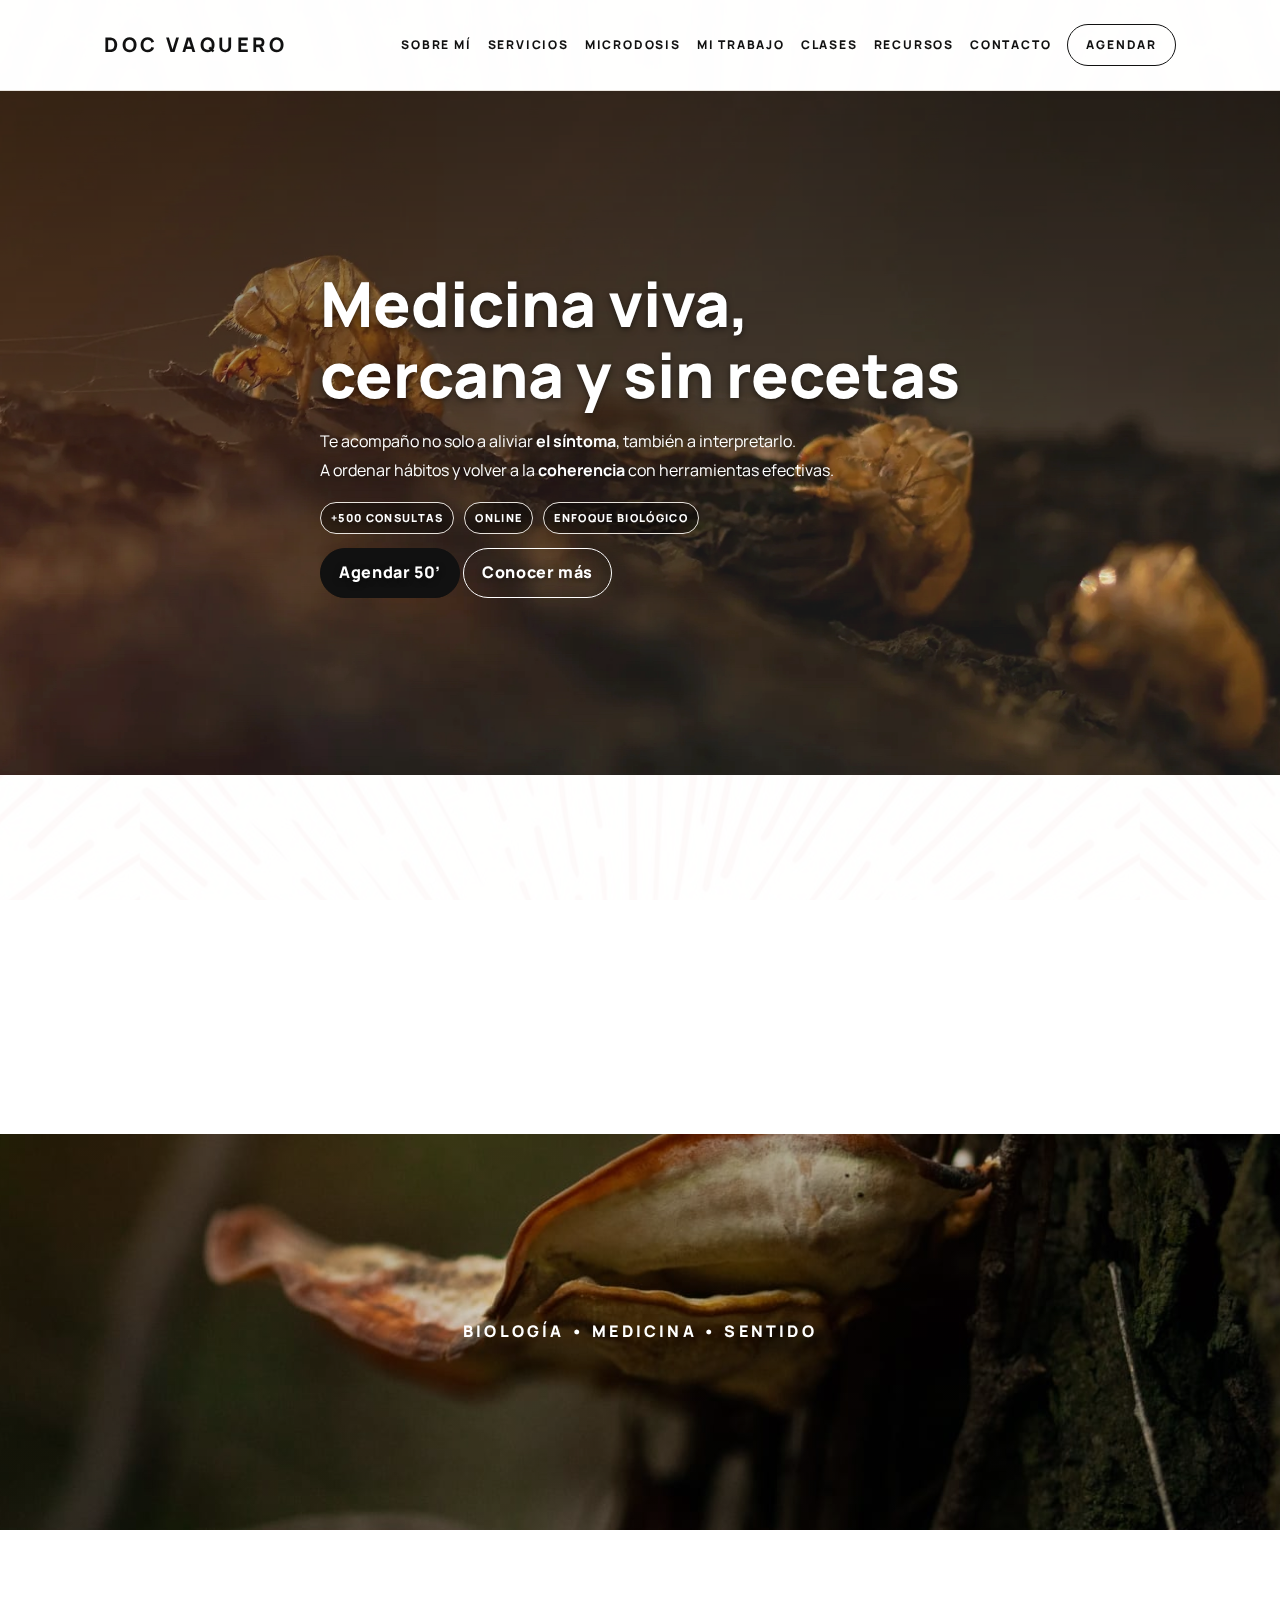
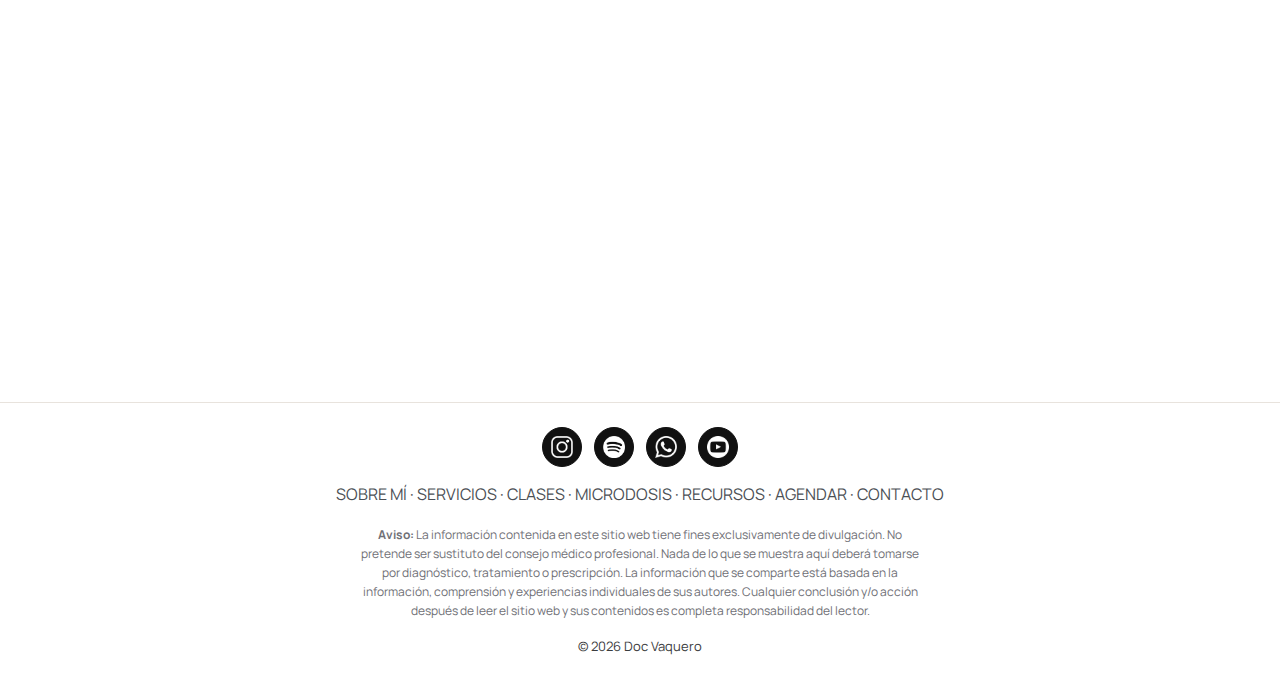
<file: index.html>
<!doctype html>
<html lang="es">
<head>
  <meta charset="utf-8" />
  <meta name="viewport" content="width=device-width, initial-scale=1" />
  <title>Doc Vaquero — Medicina viva, cercana y sin recetas</title>
  <meta name="description" content="Consultas 1 a 1 y programas de hábitos con enfoque biológico. Interpretá tus síntomas, ordená tu energía y volvé a la coherencia.">
  <link rel="preconnect" href="https://fonts.gstatic.com" crossorigin>
  <link href="https://fonts.googleapis.com/css2?family=Manrope:wght@300;400;500;600;700;800&display=swap" rel="stylesheet">
  <link rel="stylesheet" href="estilos.css" />
  <meta name="color-scheme" content="light">
  <link rel="icon" href="/logo-icon.png" type="image/png">
  <link rel="apple-touch-icon" href="/logo-icon.png">
  <link rel="canonical" href="https://docvaquero.com/" />
</head>
<body>

  <!-- ========================= 1. NAV ========================= -->
  <header class="nav">
    <div class="wrap">
      <a class="brand" href="#inicio">DOC&nbsp;VAQUERO</a>
      <nav class="links" aria-label="principal">
        <a href="#sobre">SOBRE MÍ</a>
        <a href="#servicios">SERVICIOS</a>
        <a href="microdosis.html">MICRODOSIS</a>
        <a href="mitrabajo.html">MI TRABAJO</a>
        <a href="clase.html">CLASES</a>
        <a href="#recursos">RECURSOS</a>
        <a href="contacto.html">CONTACTO</a>
        <a class="btn btn-solid" href="https://calendly.com/doc-federicovaquero/50min" target="_blank">AGENDAR</a>
          <!-- SOLO móvil, se muestra en el overlay -->
          <div class="mobile-social" aria-label="Redes móviles">
            <a href="https://instagram.com/doc_vaquero" target="_blank" rel="noopener" aria-label="Instagram">
              <img src="logo-blanco-instagram.png" alt="">
            </a>
            <a href="https://wa.link/kcppfm" target="_blank" rel="noopener" aria-label="WhatsApp">
              <img src="logo-blanco-whatsapp.png" alt="">
            </a>
          </div>
      </nav>
      <button class="menu" aria-label="Abrir menú" aria-expanded="false">☰</button>
    </div>
  </header>

  <!-- ========================= 2. HERO ========================= -->
  <section id="inicio" class="hero hero-photo" data-parallax>
    <div class="wrap hero-inner">
      <div class="text">
        <h1>Medicina viva,<br><span>cercana y sin recetas</span></h1>
        <p class="lead lead-hero"> Te acompaño no solo a aliviar <strong>el síntoma</strong>, también a interpretarlo.<br>
         A ordenar hábitos y volver a la <strong>coherencia</strong> <span class="only-mobile-line">con herramientas efectivas.</span></p>
        <div class="badges">
          <span>+500 CONSULTAS</span><span>ONLINE</span><span>ENFOQUE BIOLÓGICO</span>
        </div>
        <div class="actions">
          <a class="btn btn-primary" href="https://calendly.com/doc-federicovaquero/50min" target="_blank">Agendar 50’</a>
          <a class="btn btn-ghost2" href="#sobre">Conocer más</a>
        </div>
      </div>
    </div>
    <div class="hero-bg" style="--img: url('89607.jpg')"></div>
    <div class="hero-veil"></div>
  </section>

  <!-- ========================= 3. BENEFICIOS ========================= -->
  <section class="section reveal">
    <div class="wrap cards-3">
      <article class="card"><h3>Claridad</h3><p>Entendé el sentido de lo que pasa por tu cuerpo y decidí con información, no con miedo.</p></article>
      <article class="card"><h3>Nuevos hábitos</h3><p>Prácticas simples para ganar energía, foco y orden en tu día. Menos ruido, más resultados.</p></article>
      <article class="card"><h3>Acompañamiento</h3><p>Seguimiento cercano y constante. Adaptado a tu ritmo y contexto.</p></article>
    </div>
  </section>

  <!-- ========================= 4. FULLBLEED ========================= -->
  <section
    class="fullbleed"
    data-parallax
    style="
      --img: url('DSC1215.jpg');
      --y: 60%;
      --scale: 0.97;
  ">
    <div class="fullbleed-veil"></div>
    <div class="fullbleed-text"><p>Biología • Medicina • Sentido</p></div>
  </section>

  <!-- ========================= 5. SOBRE MÍ ========================= -->
  <section id="sobre" class="section reveal">
    <div class="wrap about-v2">
      <div class="copy" id="sobre-copy">
        <p class="eyebrow">Sobre mí</p>
        <h2>Doc Vaquero</h2>

        <p class="lead italic">Soy Federico Vaquero “Doc Vaquero”. Médico, músico, comunicador e investigador de lo humano y de todo lo que tiene ver con la naturaleza.</p>

        <p>Con más de 10 años de experiencia acompañando a personas en su búsqueda de bienestar y coherencia.<p>
        <p>Me formé en la Universidad de Buenos Aires, pero pronto comprendí que la salud no podía reducirse a diagnósticos y fármacos. Elegí otro camino: uno donde los síntomas son mensajes, los hábitos son llaves de transformación y la naturaleza es maestra.</p>
        <p>Hoy acompaño procesos personalizados que invitan a escuchar lo que el cuerpo realmente quiere decir, ordenar la vida diaria y soltar lo que ya no tiene sentido.</p>
        <p>Trabajo desde un enfoque que integra la ciencia médica con miradas más humanas, naturales y rituales, creando un espacio cercano, sin recetas prefabricadas.</p>
        <p>Muchas veces, los síntomas llegan como invitaciones a dejar atrás formas de vida que ya no nos sostienen.</p>
        <p>Si sentís que hay algo que te está llamando a revisar tu salud desde otro lugar, puede que este sea un buen momento para comenzar.</p>
        <p><strong>Estoy acá para acompañarte</strong> si querés hacerlo con conciencia.</p>

        <a class="link" id="sobre-link" href="#recursos">Ver recursos →</a>
      </div>

      <div class="photo-col" id="sobre-photo-col">
        <figure class="portrait">
          <div class="portrait-frame" id="sobre-frame" data-parallax>
              <source srcset="foto-sobre-mi.webp" type="image/webp">
              <img
                class="portrait-pan" id="sobre-img"
                src="foto-sobre-mi.jpg"
                alt="Federico “Doc Vaquero” en un sendero de bosque"
                width="768" height="1152"
                loading="lazy" decoding="async">
          </div>
        </figure>
      </div>

      <!-- Botón centrado y al pie entre las dos columnas -->
      <a class="btn btn-solid about-cta" href="mitrabajo.html">Conocer mi trabajo</a>
    </div>
  </section>

  <!-- ========================= 6. GALERÍA (carrusel por fundido) ========================= -->
  <section class="section reveal">
    <div class="wrap">
      <figure class="carousel-fade" aria-label="Galería">
        <!-- 1 -->
        <div class="slide is-active">
          <img src="84436.jpg" alt="Presencia" class="pos-headroom">
          <figcaption class="cap">• PRESENCIA •</figcaption>
        </div>
        <!-- 2 (reencuadre hacia arriba) -->
        <div class="slide">
          <img src="DSC1062.jpg" alt="Atención al detalle" class="pos-top">
          <figcaption class="cap">• ATENCIÓN AL DETALLE •</figcaption>
        </div>
        <!-- 3 (ligero reencuadre) -->
        <div class="slide">
          <img src="DSC0122.jpg" alt="Coherencia cotidiana" class="pos-center">
          <figcaption class="cap">• COHERENCIA COTIDIANA •</figcaption>
        </div>
      </figure>
    </div>
  </section>

  <!-- ========================= 7. SERVICIOS ========================= -->
  <section id="servicios" class="section reveal">
    <div class="wrap">
      <h2>Cómo puedo ayudarte</h2>
      <div class="cards-3">
        <article class="card">
          <h3>Consultas 1 a 1</h3>
          <p>Encuentro personalizado y plan de acción.</p>
          <a class="btn btn-light" href="https://calendly.com/doc-federicovaquero/50min" target="_blank">Agendar</a>
        </article>
        <article class="card">
          <h3>Mi trabajo</h3>
          <p>Te ayudo a entender qué te quiere decir tu cuerpo y a encontrar tu propio camino hacia una salud más auténtica.</p>
          <a class="btn btn-light" href="mitrabajo.html">Leer más</a>
        </article>
        <article class="card">
          <h3>Microdosis</h3>
          <p>Acompañamiento para la transformación de hábitos con la ayuda de hongos.</p>
          <a class="btn btn-light" href="microdosis.html">Leer más</a>
        </article>
      </div>
    </div>
  </section>

  <!-- ========================= 8. TESTIMONIOS ========================= -->
  <section id="testimonios" class="section alt reveal" data-parallax>
    <div class="wrap">
      <h2>Testimonios</h2>
      <div class="quotes-viewport">
       <div class="quotes-track" aria-live="polite">
        <blockquote>“Llegué con el Doc consultando por ataques de pánico reiterados. Comenzamos un plan de microdosis donde me fue dando cada semana nuevas tareas que me ayudaron a autorregularme. En menos de 1 mes ya estaba totalmente sorprendido de todo lo que estaba haciendo y los resultados.” <span>— Leo.</span></blockquote>
        <blockquote>“Me llego el contacto de Fede por una amiga sin saber bien de que iba este tipo de terapia y puntualmente lo que necesitaba trabajar era como manejar mejor la frustracion y mis arranques de ira que ya me estaban preocupando. Conforme fuimos avanzando con las consultas me ayudo a liberarme bastante la culpa que yo suelo sentir cuando estoy en esos momentos donde veo todo rojo, donde el amor propio desaparece y la culpa me invadia. Me ayudo a entenderme a mi mismo y a librarme un poco de la culpa que sentia al enojarme y que no todo estaba perdido. Siguiendo su guia aprendi a ser mas gentil conmigo y al dia de hoy sigo poniendo en practica lo que trabajamos juntos ya que esto no es magia y es algo de todos los dias. Me enseño de rituales que uno puede poner en practica para sentirse mejor. El uso de microdosis me ayudo a poder mirar para adentro y entenderme mejor con una perspectiva a la cual uno no esta acostumbrado. Fue un proceso lindo para mi que sin dudas lo voy a retomar mas adelante para seguir mirando para adentro y seguir sanando.” <span>— Steph.</span></blockquote>
        <blockquote>“Fede! Cómo va? Bueno ya llegando casi al final de esta parte del proceso quería agradecerte por el acompañamiento, realmente me siento otra persona. Estoy más calmada, con más herramientas, con nuevos hábitos que no dejo por nada del mundo. Costó obviamente porque no es fácil meterse para adentro y elegir conocerse, pero vale la pena 100%. Te recomiendo siempre 🥰💖.” <span>— Valu.</span></blockquote>
        <blockquote>“Me contacté contigo por un video que me pasaron donde hablabas en instagram. En ese momento estaba viviendo una crisis existencial tras un diagnóstico oncológico que me habia dejado paralizada. Encontrarme contigo fue crucial para tomar desiciones sabias, mirar para adentro y no entregarle mi vida a la industria farmacológica. Hoy me siento una persona sana y con herramientas para enfrentar los desafios que me depare la vida. Muchas gracias” <span>— Claudia.</span></blockquote>
        <blockquote>“Hola Fede, cómo estás? Te quería decir que leí tu guía y es absolutamente dulce, esa trama entre la formación que tenés, la humildad, la amplitud y la amorosidad me inspira mucho. Ahí voy buscando mis anclajes para seguir la investigación de autotratamiento y autoformación, pero en algún momento te propondré un andamiaje o algo.” <span>— Vicky.</span></blockquote>
        <blockquote>“Buscando una solución para mi problema intestinal de años de molestia constante, me econtré con una forma totalmente diferente de entender mi cuerpo. Hoy puedo decir que soy otra persona, mi cuerpo me ayuda y yo lo ayudo, con una vida consciente, conectada. Gracias por ayudarme a encotrar ese camino que desconocía” <span>— Julia.</span></blockquote>
      </div>
    </div>
    <button class="quotes-prev" aria-label="Anterior">‹</button>
    <button class="quotes-next" aria-label="Siguiente">›</button>
  </section>

  <!-- ========================= 9. RECURSOS ========================= -->
  <section id="recursos" class="section reveal">
    <div class="wrap">
      <div class="resources-head">
        <h2>Guía gratuita: 14 días de energía clara</h2>
        <p>Un plan simple de 14 días para tener más energía, claridad mental y orden en tu día a día, con prácticas fáciles de aplicar.</p>
        <form class="form" action="https://formspree.io/f/mvgbqzdq" method="POST" accept-charset="utf-8">
          <label class="sr-only" for="email">Email</label>
          <input id="email" type="email" name="email" placeholder="tu@email.com" required autocomplete="email">
          <input type="hidden" name="_subject" value="Lead — 14 días de energía clara">
          <input type="hidden" name="_redirect" value="index.html#gracias">
          <input type="text" name="_gotcha" tabindex="-1" autocomplete="off" style="position:absolute;left:-9999px;">
          <button class="btn btn-solid" type="submit">Quiero mi guía</button>
        </form>
        <div id="gracias" class="notice" aria-live="polite">
          ¡Gracias! Te envié un correo de verificación desde Formspree.
          Confirmalo y a partir de ahí te va a llegar el envío directo.
        </div>
        <small class="muted">Sumate ahora y empezamos juntos hoy mismo.</small>
      </div>

      <ul class="resources-grid">
        <li>
          <a class="resource-card" href="https://wa.link/kcppfm" target="_blank" rel="noopener">
            <span class="res-icon"><img src="logo-blanco-whatsapp.png" alt=""></span>
            <h3 class="res-title">WhatsApp</h3>
            <p class="res-sub">Hablamos directo: contame qué buscás y te guío con el primer paso.</p>
            <span class="res-cta">Contactar</span>
          </a>
        </li>
        <li>
          <a class="resource-card" href="clase.html">
            <span class="res-icon"><img src="logo-blanco-youtube.png" alt=""></span>
            <h3 class="res-title">Clase</h3>
            <p class="res-sub">Descubrí por qué la enfermedad tiene un sentido y cómo empezar a gestionar tu salud desde hoy.</p>
            <span class="res-cta">Ver clase</span>
          </a>
        </li>
        <li>
          <a class="resource-card" href="https://instagram.com/doc_vaquero" target="_blank" rel="noopener">
            <span class="res-icon"><img src="logo-blanco-instagram.png" alt=""></span>
            <h3 class="res-title">Instagram</h3>
            <p class="res-sub">Novedades, comunidad, ideas y prácticas para compartir.</p>
            <span class="res-cta">Seguir</span>
          </a>
        </li>
        <li>
          <a class="resource-card" href="https://open.spotify.com/episode/3So534VsKwgzAvypVA95LX?si=v4bNahnDQuKLzI2IW3tv-w&nd=1&dlsi=7bae8c6ef3ce46d7" target="_blank" rel="noopener">
            <span class="res-icon"><img src="logo-blanco-spotify.png" alt=""></span>
            <h3 class="res-title">Podcast</h3>
            <p class="res-sub">Una forma novedosa para conectar con tu respiración y el silencio: a través de tu propia música.</p>
            <span class="res-cta">Escuchar</span>
          </a>
        </li>
      </ul>
    </div>
  </section>

  <!-- ========================= 10. CTA FINAL ========================= -->
  <section id="agenda" class="cta reveal">
    <div class="wrap stack">
      <h2>¿Empezamos?</h2>
      <p class="lead">Un encuentro de 50 minutos para alinear expectativas y avanzar.</p>
      <div class="actions">
        <a class="btn btn-primary" href="https://calendly.com/doc-federicovaquero/50min" target="_blank" rel="noopener">Agendar 50’</a>
        <a class="btn btn-ghost" href="https://wa.link/kcppfm" target="_blank" rel="noopener">WhatsApp</a>
      </div>
    </div>
  </section>

  <!-- ========================= 11. FOOTER ========================= -->
<footer class="footer">
  <div class="wrap footer-inner">
    <!-- Redes -->
    <nav class="social" aria-label="Redes sociales">
      <a href="https://www.instagram.com/doc_vaquero" target="_blank" rel="noopener" aria-label="Instagram">
        <img src="logo-blanco-instagram.png" width="24" height="24" alt="Instagram">
      </a>
      <a href="https://open.spotify.com/intl-es/artist/05UznRRxcqm3aATFTt9TCB?si=G7gkJKQbRU6UqyLQrkrmAA" target="_blank" rel="noopener" aria-label="Spotify">
        <img src="logo-blanco-spotify.png" width="24" height="24" alt="Spotify">
      </a>
      <a href="https://wa.link/kcppfm" target="_blank" rel="noopener" aria-label="WhatsApp">
        <img src="logo-blanco-whatsapp.png" width="24" height="24" alt="WhatsApp">
      </a>
      <a href="https://www.youtube.com/@doc_vaquero" target="_blank" rel="noopener" aria-label="YouTube">
        <img src="logo-blanco-youtube.png" width="24" height="24" alt="YouTube">
      </a>
    </nav>

    <!-- Navegación secundaria (podés dejarla como la tenías) -->
    <nav class="footer-links" aria-label="Secundario">
      <a href="#sobre">SOBRE MÍ</a> ·
      <a href="#servicios">SERVICIOS</a> ·
      <a href="clase.html">CLASES</a> ·
      <a href="microdosis.html">MICRODOSIS</a> ·
      <a href="#recursos">RECURSOS</a> ·
      <a href="#agenda">AGENDAR</a> ·
      <a href="contacto.html">CONTACTO</a>
    </nav>

    <!-- Aviso legal -->
    <p class="disclaimer" role="note">
      <strong>Aviso:</strong> La información contenida en este sitio web tiene fines exclusivamente de divulgación. No pretende ser
      sustituto del consejo médico profesional. Nada de lo que se muestra aquí deberá tomarse por diagnóstico, tratamiento o
      prescripción. La información que se comparte está basada en la información, comprensión y experiencias individuales de sus autores.
      Cualquier conclusión y/o acción después de leer el sitio web y sus contenidos es completa responsabilidad del lector.
    </p>

    <p class="copy">© <span id="y"></span> Doc Vaquero</p>
  </div>
</footer>
  <!-- ========================= 12. SCRIPTS ========================= -->
  <script src="script.js"></script>
</body>
</html>
</file>
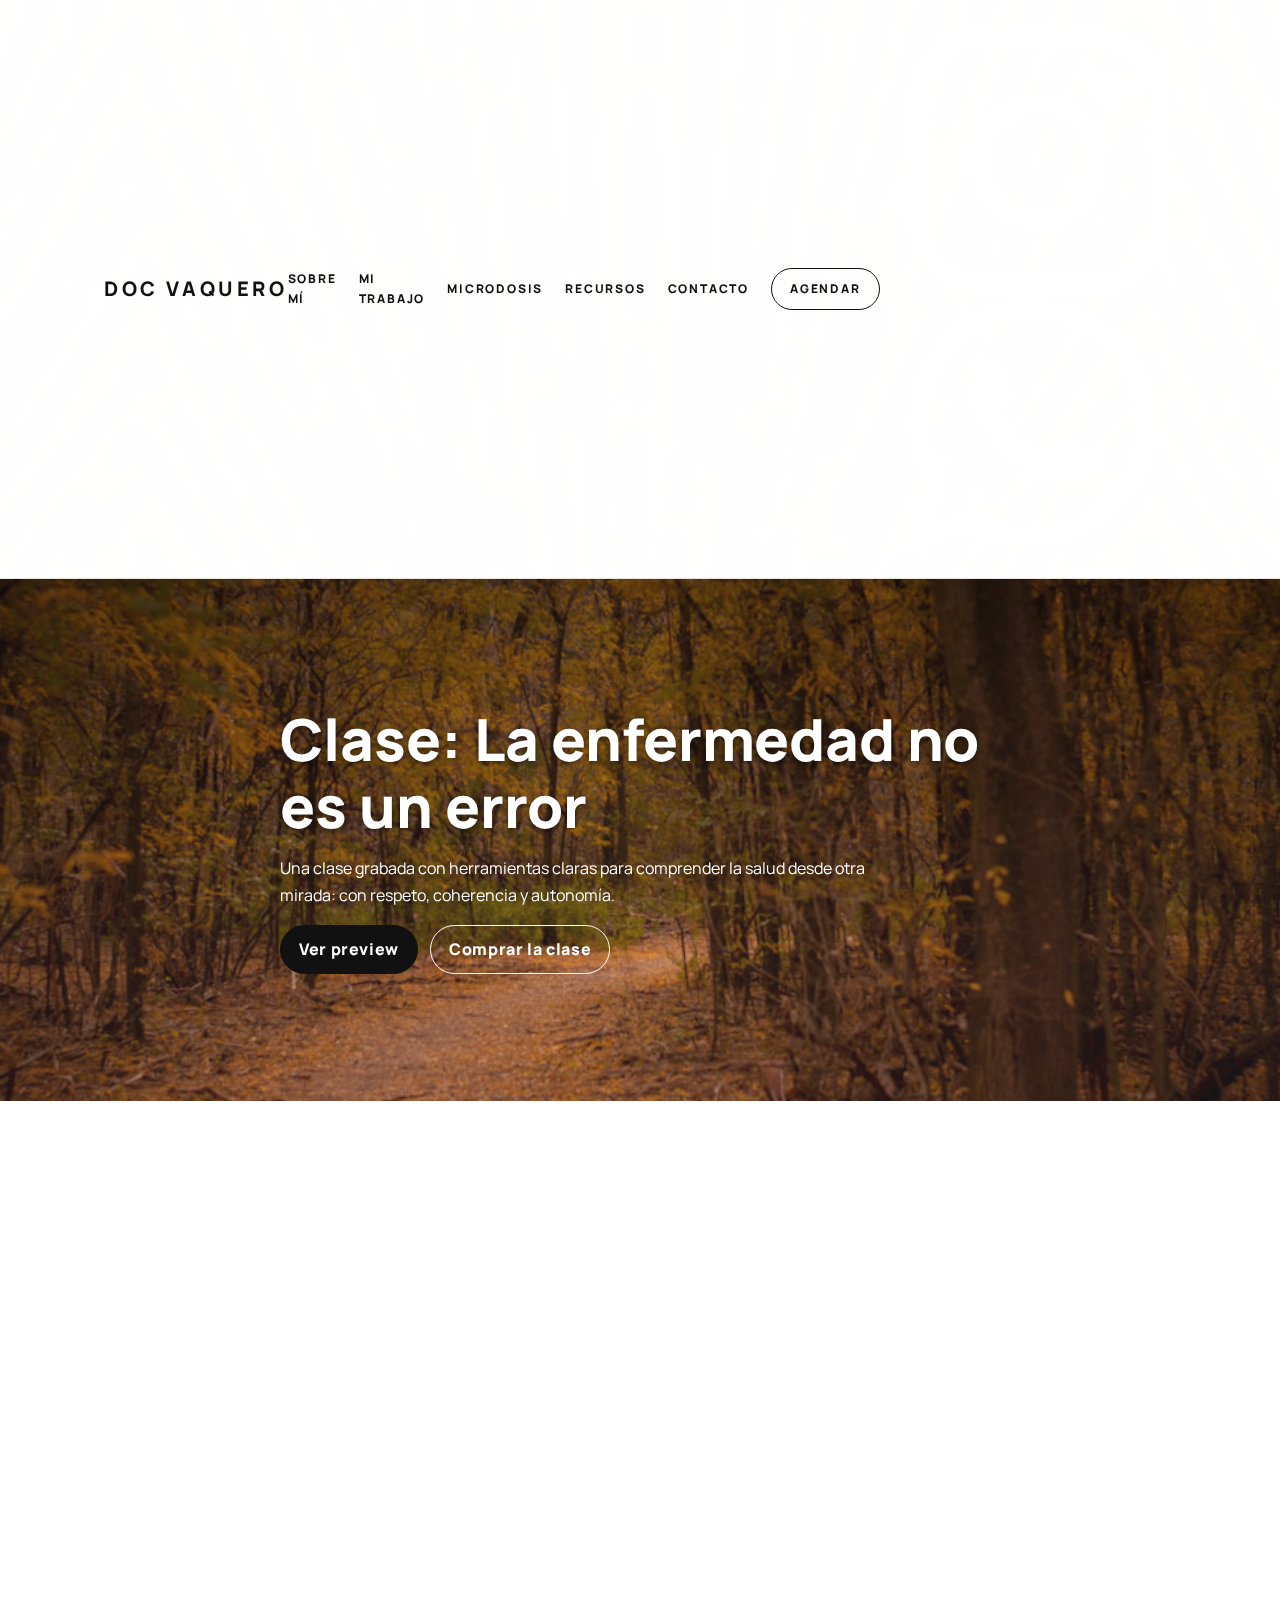
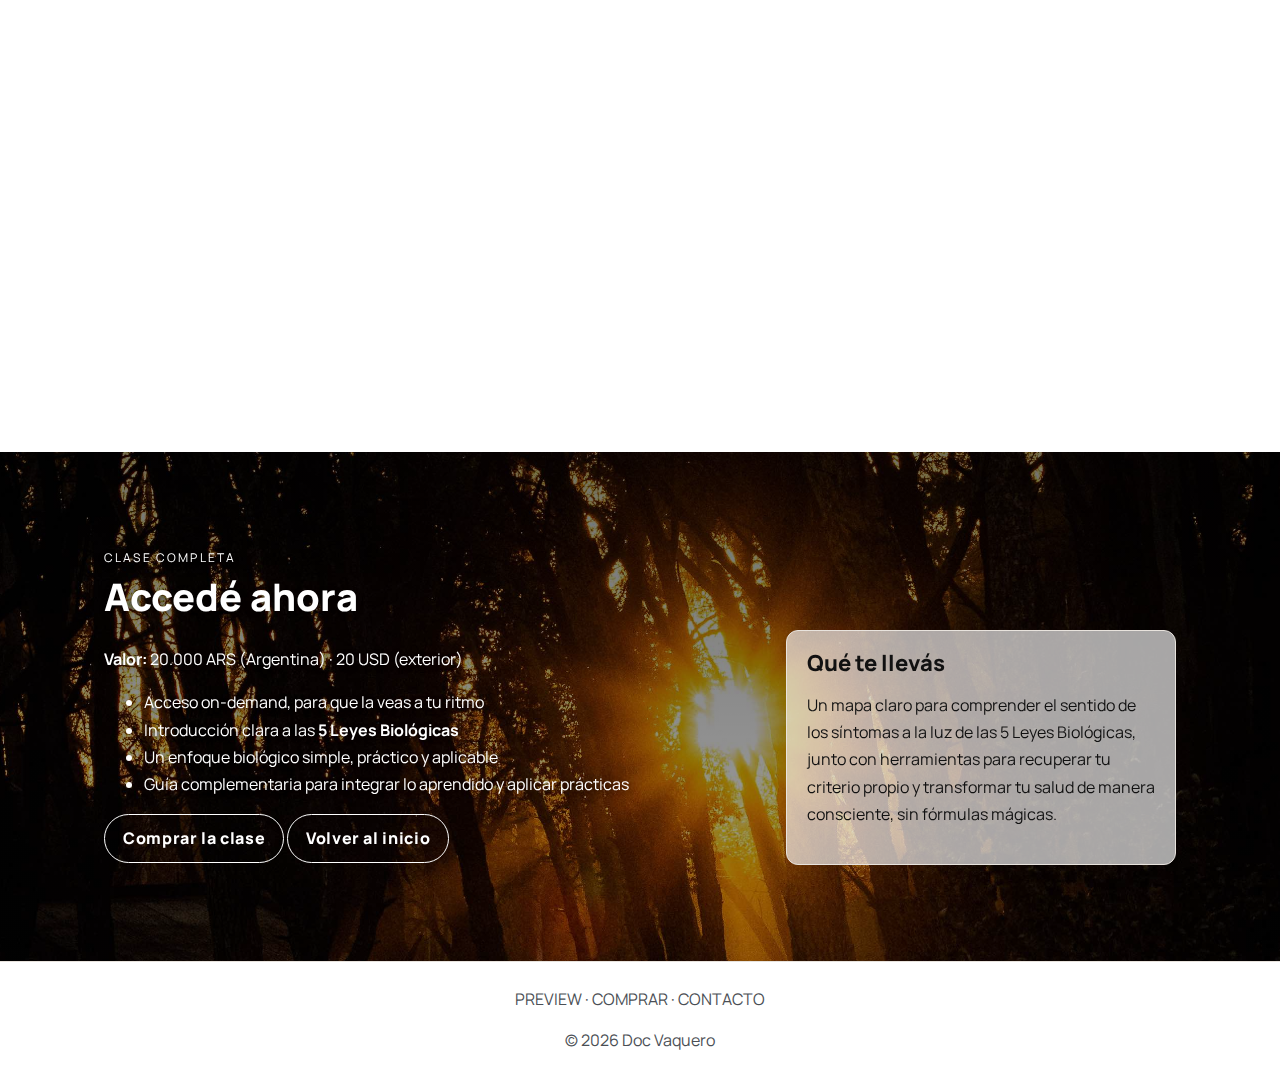
<file: clase.html>
<!doctype html>
<html lang="es">
<head>
  <meta charset="utf-8" />
  <meta name="viewport" content="width=device-width, initial-scale=1" />
  <title>Clase — La Enfermedad no es un Error</title>
  <meta name="description" content="Preview gratuito de la clase La Enfermedad no es un Error y acceso a la versión completa.">
  <link rel="preconnect" href="https://fonts.gstatic.com" crossorigin>
  <link href="https://fonts.googleapis.com/css2?family=Manrope:wght@300;400;500;600;700;800&display=swap" rel="stylesheet">
  <link rel="stylesheet" href="clase.css" />
  <meta name="color-scheme" content="light">
  <link rel="icon" href="/logo-icon.png" type="image/png">
  <link rel="apple-touch-icon" href="/logo-icon.png">
  <link rel="canonical" href="https://docvaquero.com/clase.html" />
</head>
<body>

  <!-- NAV -->
  <header class="nav">
    <div class="wrap">
      <a class="brand" href="index.html#inicio">DOC&nbsp;VAQUERO</a>
      <nav class="links" aria-label="principal">
        <a href="index.html#sobre">SOBRE MÍ</a>
        <a href="mitrabajo.html">MI TRABAJO</a>
        <a href="microdosis.html">MICRODOSIS</a>
        <a href="index.html#recursos">RECURSOS</a>
        <a href="contacto.html" aria-current="page">CONTACTO</a>
        <a class="btn btn-solid" href="index.html#agenda">AGENDAR</a>
                                  <!-- SOLO móvil, se muestra en el overlay -->
          <div class="mobile-social" aria-label="Redes móviles">
            <a href="https://instagram.com/doc_vaquero" target="_blank" rel="noopener" aria-label="Instagram">
              <img src="logo-blanco-instagram.png" alt="">
            </a>
            <a href="https://wa.link/kcppfm" target="_blank" rel="noopener" aria-label="WhatsApp">
              <img src="logo-blanco-whatsapp.png" alt="">
            </a>
          </div>
      </nav>
      <button class="menu" aria-label="Abrir menú" aria-expanded="false">☰</button>
    </div>
  </header>

  <!-- HERO -->
  <section class="hero hero-photo">
    <div class="wrap hero-inner">
      <div class="text">
        <h1>Clase: La enfermedad no es un error</h1>
        <p class="lead">Una clase grabada con herramientas claras para comprender la salud desde otra mirada: con respeto, coherencia y autonomía.</p>
        <div class="actions">
          <a class="btn btn-primary" href="#preview">Ver preview</a>
          <a class="btn btn-ghost" href="#comprar">Comprar la clase</a>
        </div>
      </div>
    </div>
    <div class="hero-bg" style="--img: url('portada-clase.jpg'); --pos: 50% 62%;"></div>
    <div class="hero-veil"></div>
  </section>

  <main>
    <!-- Preview -->
    <section id="preview" class="section reveal">
      <div class="wrap">
        <p class="eyebrow">Preview gratuito</p>
        <h2>Mirá un adelanto</h2>
        <p class="lead">Este fragmento te muestra el enfoque y las herramientas que vas a encontrar en la clase completa.</p>

        <div class="video">
          <div class="ratio">
            <iframe
              src="https://www.youtube-nocookie.com/embed/9pX0FBZZzRg"
              title="Preview — La Enfermedad no es un Error"
              frameborder="0"
              allow="accelerometer; autoplay; clipboard-write; encrypted-media; gyroscope; picture-in-picture; web-share"
              referrerpolicy="strict-origin-when-cross-origin"
              allowfullscreen></iframe>
          </div>
        </div>
      </div>
    </section>

    <!-- Comprar -->
    <section id="comprar" class="section" data-parallax>
      <div class="wrap">
        <p class="eyebrow">Clase completa</p>
        <h2>Accedé ahora</h2>

        <!-- aquí va la grilla ajustada -->
        <div class="grid-2 buy-grid"> 
          <div>
            <p class="price"><strong>Valor:</strong> 20.000 ARS (Argentina) · 20 USD (exterior)</p>
            <ul class="ticks">
              <li>Acceso on-demand, para que la veas a tu ritmo</li>
              <li>Introducción clara a las <strong>5 Leyes Biológicas</strong></li>
              <li>Un enfoque biológico simple, práctico y aplicable</li>
              <li>Guía complementaria para integrar lo aprendido y aplicar prácticas</li>
            </ul>

            <div class="actions" style="margin-top:12px">
              <a class="btn btn-primary" href="https://wa.link/gbyy70" target="_blank" rel="noopener">Comprar la clase</a>
              <a class="btn btn-light" href="index.html#inicio">Volver al inicio</a>
            </div>
          </div>

          <aside class="card buy-card">
            <h3>Qué te llevás</h3>
            <p>Un mapa claro para comprender el sentido de los síntomas a la luz de las 5 Leyes Biológicas, junto con herramientas para recuperar tu criterio propio y transformar tu salud de manera consciente, sin fórmulas mágicas.</p>
          </aside>
        </div>
      </div>
    </section>
  </main>

  <!-- FOOTER -->
  <footer class="footer">
    <div class="wrap tiny">
      <nav aria-label="secundario">
        <a href="#preview">PREVIEW</a> · <a href="#comprar">COMPRAR</a>  ·  <a href="contacto.html">CONTACTO</a>
      </nav>
      <p>© <span id="y"></span> Doc Vaquero</p>
    </div>
  </footer>

  <script src="clase.js"></script>
</body>
</html>
</file>
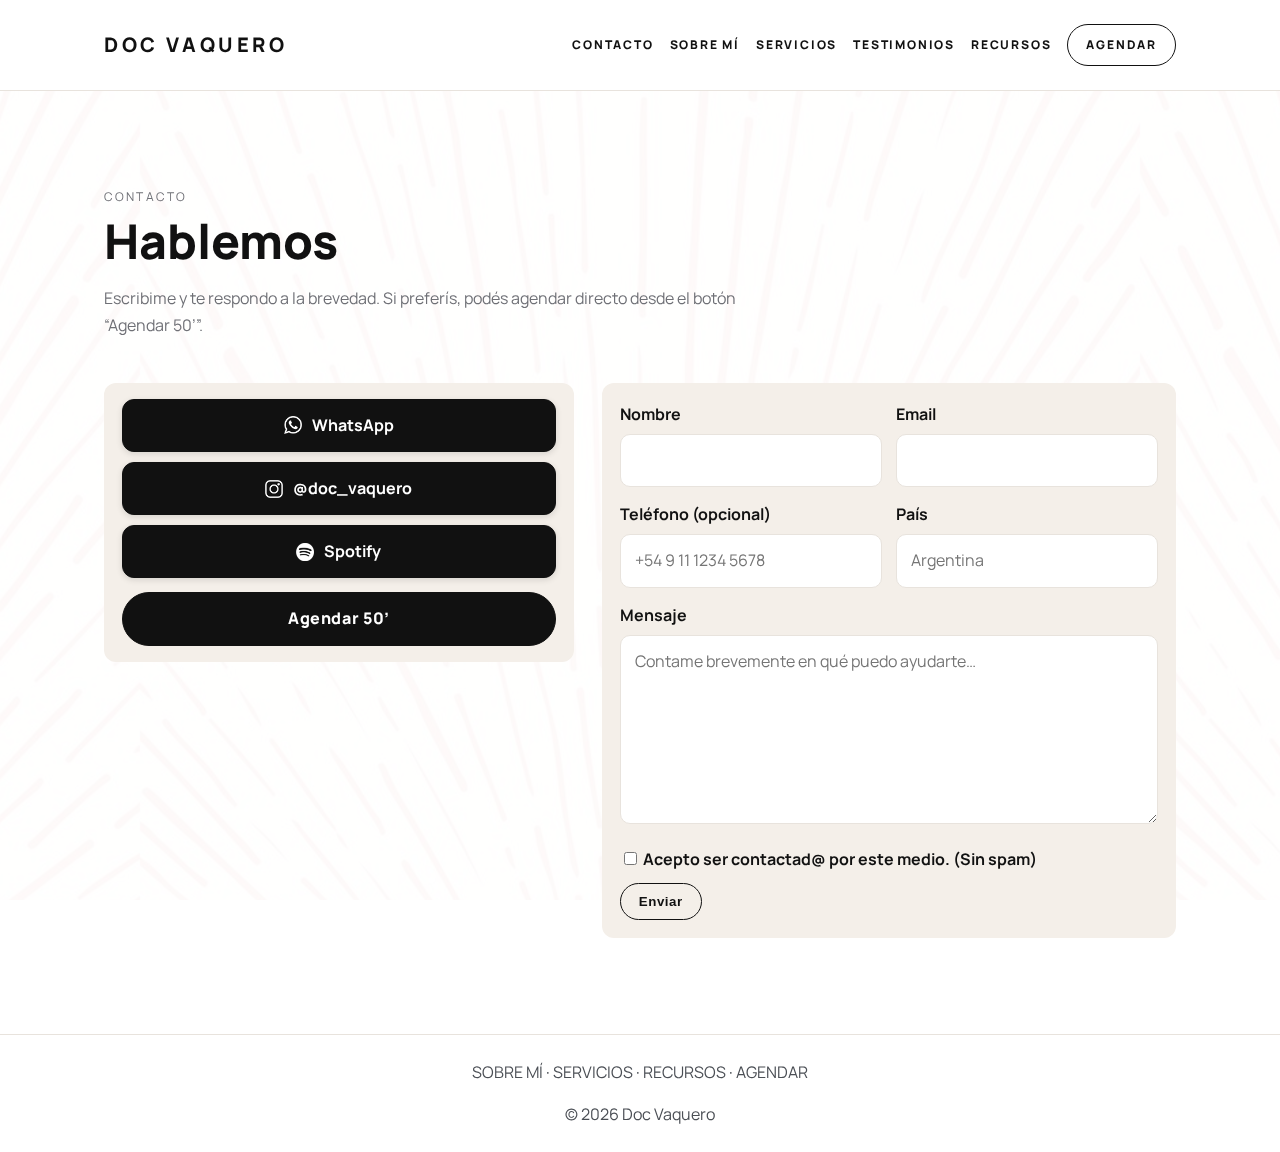
<file: contacto.html>
<!doctype html>
<html lang="es">
<head>
  <meta charset="utf-8" />
  <meta name="viewport" content="width=device-width, initial-scale=1" />
  <title>Contacto — Doc Vaquero</title>
  <meta name="description" content="Escribime para consultas, agenda y propuestas.">
  <link rel="preconnect" href="https://fonts.gstatic.com" crossorigin>
  <link href="https://fonts.googleapis.com/css2?family=Manrope:wght@300;400;500;600;700;800&display=swap" rel="stylesheet">
  <link rel="stylesheet" href="estilos.css" />
  <link rel="stylesheet" href="contacto.css" />
  <meta name="color-scheme" content="light">
  <link rel="icon" href="/logo-icon.png" type="image/png">
  <link rel="apple-touch-icon" href="/logo-icon.png">
  <link rel="canonical" href="https://docvaquero.com/contacto.html" />
</head>
<body>

  <!-- ===== NAV ===== -->
  <header class="nav">
    <div class="wrap">
      <a class="brand" href="index.html#inicio">DOC&nbsp;VAQUERO</a>
      <nav class="links" aria-label="principal">
        <a href="contacto.html" aria-current="page">CONTACTO</a>
        <a href="index.html#sobre">SOBRE MÍ</a>
        <a href="index.html#servicios">SERVICIOS</a>
        <a href="index.html#testimonios">TESTIMONIOS</a>
        <a href="index.html#recursos">RECURSOS</a>
        <a class="btn btn-solid" href="https://calendly.com/doc-federicovaquero/50min" target="_blank" >AGENDAR</a>
                                  <!-- SOLO móvil, se muestra en el overlay -->
          <div class="mobile-social" aria-label="Redes móviles">
            <a href="https://instagram.com/doc_vaquero" target="_blank" rel="noopener" aria-label="Instagram">
              <img src="logo-blanco-instagram.png" alt="">
            </a>
            <a href="https://wa.link/kcppfm" target="_blank" rel="noopener" aria-label="WhatsApp">
              <img src="logo-blanco-whatsapp.png" alt="">
            </a>
          </div>
      </nav>
      <button class="menu" aria-label="Abrir menú" aria-expanded="false">☰</button>
    </div>
  </header>

  <!-- ===== CONTENIDO ===== -->
  <main class="contacto section">
    <div class="wrap contact-wrap">
      <header class="contact-head">
        <p class="eyebrow">Contacto</p>
        <h1>Hablemos</h1>
        <p class="lead">Escribime y te respondo a la brevedad. Si preferís, podés agendar directo desde el botón “Agendar 50’”.</p>
      </header>

      <section class="contact-content">
        <!-- ===== Panel lateral con redes ===== -->
        <aside class="contact-info">
          <ul class="contact-list">
            <li>
              <a class="pill-icon" href="https://wa.link/kcppfm" target="_blank" rel="noopener">
                <img src="logo-blanco-whatsapp.png" alt="" aria-hidden="true">
                <span>WhatsApp</span>
              </a>
            </li>
            <li>
              <a class="pill-icon" href="https://instagram.com/doc_vaquero" target="_blank" rel="noopener">
                <img src="logo-blanco-instagram.png" alt="" aria-hidden="true">
                <span>@doc_vaquero</span>
              </a>
            </li>
            <li>
              <a class="pill-icon" href="https://open.spotify.com/episode/3So534VsKwgzAvypVA95LX?si=v4bNahnDQuKLzI2IW3tv-w" target="_blank" rel="noopener">
                <img src="logo-blanco-spotify.png" alt="" aria-hidden="true">
                <span>Spotify</span>
              </a>
            </li>
          </ul>

          <a class="btn btn-primary wide" href="https://calendly.com/doc-federicovaquero/50min" target="_blank" >Agendar 50’</a> 
        </aside>

        <!-- ===== Formulario ===== -->
        <section class="contact-form">
          <form id="contactForm"
                action="https://formspree.io/f/xgvlzqoe"
                method="POST"
                accept-charset="utf-8"
                novalidate>
            <input type="hidden" name="_subject" value="Nuevo mensaje — Contacto Web Doc Vaquero">
            <input type="hidden" name="_format" value="plain">
            <input type="text" name="_gotcha" class="hp" tabindex="-1" autocomplete="off">

            <div class="form-grid">
              <div class="field">
                <label for="nombre">Nombre</label>
                <input type="text" id="nombre" name="nombre" required autocomplete="name" />
              </div>

              <div class="field">
                <label for="email">Email</label>
                <input type="email" id="email" name="email" required autocomplete="email" />
              </div>

              <div class="field">
               <label for="telefono">Teléfono (opcional)</label>
                <input type="tel" id="telefono" name="telefono" inputmode="tel" autocomplete="tel" placeholder="+54 9 11 1234 5678" />
             </div>

              <div class="field">
                <label for="pais">País</label>
                <input id="pais" name="pais" type="text" placeholder="Argentina" autocomplete="country-name" />
              </div>

              <div class="field full">
                <label for="mensaje">Mensaje</label>
                <textarea id="mensaje" name="mensaje" rows="6" placeholder="Contame brevemente en qué puedo ayudarte…" required></textarea>
              </div>

              <div class="field full check">
                <label>
                  <input type="checkbox" id="consent" name="consent" required>
                  Acepto ser contactad@ por este medio. (Sin spam)
                </label>
             </div>
            </div>

            <button class="btn btn-solid" type="submit" id="sendBtn">Enviar</button>

            <p id="formOk" class="status ok" hidden>¡Gracias! Tu mensaje fue enviado. Te voy a responder a la brevedad.</p>
            <p id="formErr" class="status err" hidden>Ups, no se pudo enviar. Probá de nuevo o escribime por WhatsApp.</p>
          </form>
        </section>
      </section>
    </div>
  </main>

  <!-- ===== FOOTER ===== -->
  <footer class="footer">
    <div class="wrap tiny">
      <nav aria-label="secundario">
        <a href="index.html#sobre">SOBRE MÍ</a>  ·
        <a href="index.html#servicios">SERVICIOS</a>  ·
        <a href="index.html#recursos">RECURSOS</a>  ·
        <a href="https://calendly.com/doc-federicovaquero/50min" target="_blank" >AGENDAR</a>
      </nav>
      <p>© <span id="y"></span> Doc Vaquero</p>
    </div>
  </footer>

  <script src="contacto.js"></script>
  <script>
    document.getElementById('y').textContent = new Date().getFullYear();
    const btn = document.querySelector('.menu');
    const nav = document.querySelector('.links');
    if (btn && nav){
      btn.addEventListener('click', () => {
        const open = nav.classList.toggle('open');
        btn.setAttribute('aria-expanded', open);
      });
    }
  </script>
</body>
</html>
</file>
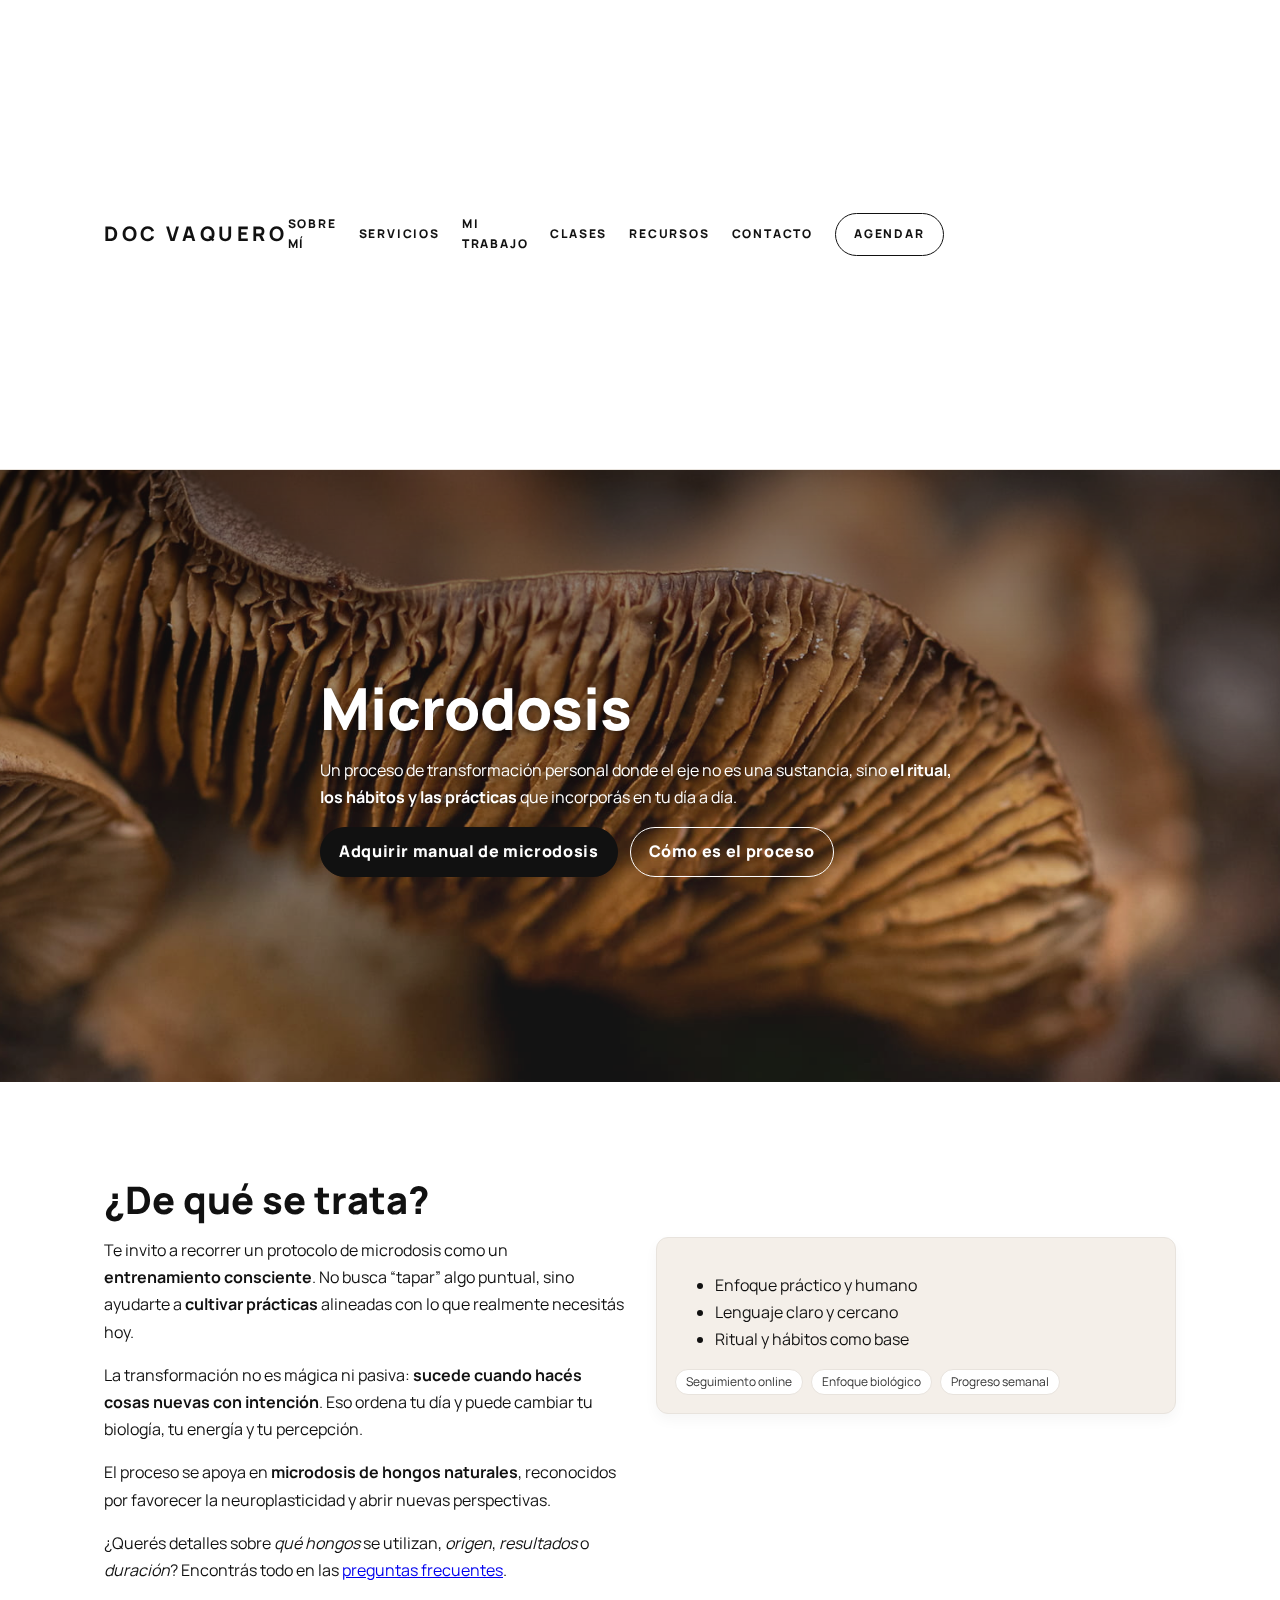
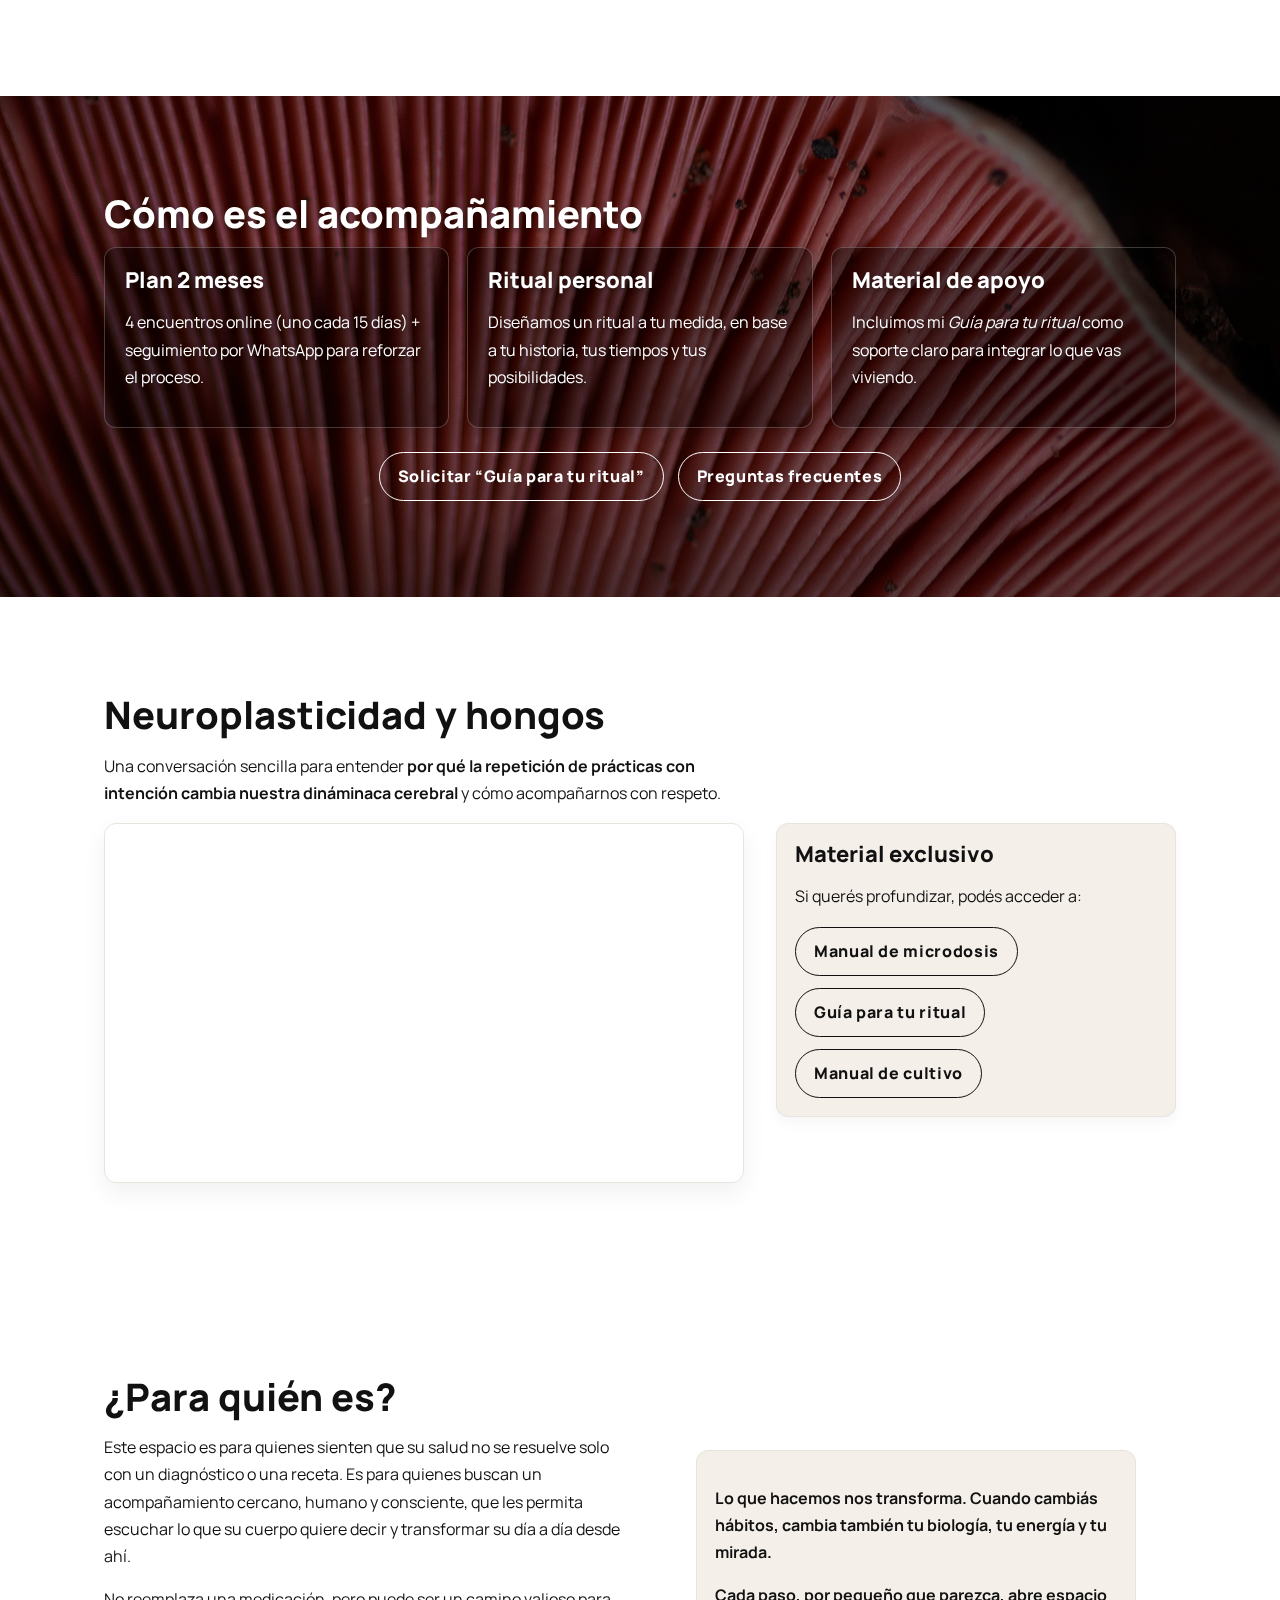
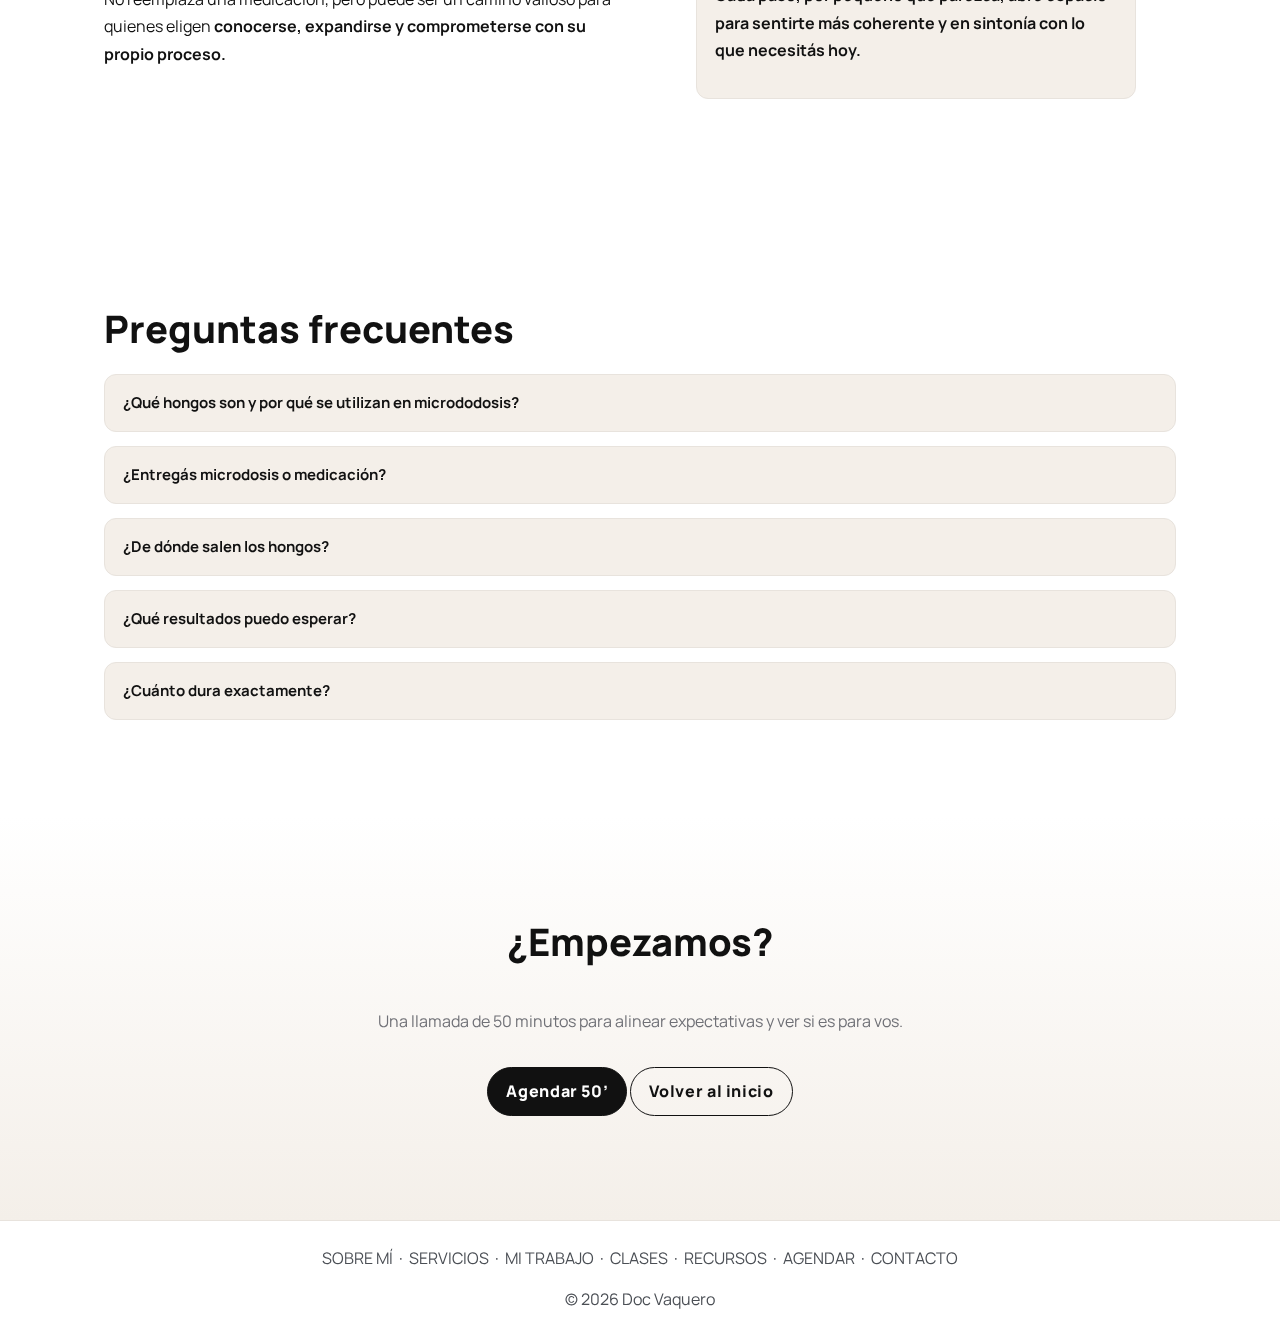
<file: microdosis.html>
<!doctype html>
<html lang="es">
<head>
  <meta charset="utf-8" />
  <meta name="viewport" content="width=device-width, initial-scale=1" />
  <title>Microdosis — Doc Vaquero</title>
  <meta name="description" content="Acompañamiento en microdosis: 2 meses, 4 encuentros online y seguimiento. Enfoque en ritual, hábitos y conciencia.">
  <link rel="preconnect" href="https://fonts.gstatic.com" crossorigin>
  <link href="https://fonts.googleapis.com/css2?family=Manrope:wght@300;400;500;600;700;800&display=swap" rel="stylesheet">
  <link rel="stylesheet" href="microdosis.css" />
  <meta name="color-scheme" content="light">
  <link rel="icon" href="/logo-icon.png" type="image/png">
  <link rel="apple-touch-icon" href="/logo-icon.png">
  <link rel="canonical" href="https://docvaquero.com/microdosis.html" />
</head>
<body>

  <!-- ========================= NAV ========================= -->
  <header class="nav">
    <div class="wrap">
      <a class="brand" href="index.html#inicio">DOC&nbsp;VAQUERO</a>
      <nav class="links" aria-label="principal">
        <a href="index.html#sobre">SOBRE MÍ</a>
        <a href="index.html#servicios">SERVICIOS</a>
        <a href="mitrabajo.html">MI TRABAJO</a>
        <a href="clase.html">CLASES</a>
        <a href="index.html#recursos">RECURSOS</a>
        <a href="contacto.html">CONTACTO</a>
        <a class="btn btn-solid" href="https://calendly.com/doc-federicovaquero/50min">AGENDAR</a>
                  <!-- SOLO móvil, se muestra en el overlay -->
          <div class="mobile-social" aria-label="Redes móviles">
            <a href="https://instagram.com/doc_vaquero" target="_blank" rel="noopener" aria-label="Instagram">
              <img src="logo-blanco-instagram.png" alt="">
            </a>
            <a href="https://wa.link/kcppfm" target="_blank" rel="noopener" aria-label="WhatsApp">
              <img src="logo-blanco-whatsapp.png" alt="">
            </a>
          </div>
      </nav>
      <button class="menu" aria-label="Abrir menú" aria-expanded="false">☰</button>
    </div>
  </header>

  <!-- ========================= HERO ========================= -->
  <section class="hero hero-photo" data-parallax>
    <div class="wrap hero-inner">
      <div class="text">
        <h1>Microdosis</h1>
        <p class="lead">Un proceso de transformación personal donde el eje no es una sustancia, sino <strong>el ritual, los hábitos y las prácticas</strong> que incorporás en tu día a día.</p>
        <div class="actions">
          <a class="btn btn-primary" href="https://wa.link/zt9l7s" target="_blank" rel="noopener">Adquirir manual de microdosis</a>
          <a class="btn btn-ghost2" href="#proceso">Cómo es el proceso</a>
        </div>
      </div>
    </div>
    <div class="hero-bg" style="--img: url('honguito.jpg'); --pos: 50% 62%;"></div>
    <div class="hero-veil"></div>
  </section>

  <!-- ========================= INTRO ========================= -->
  <section id="cuerpo" class="section intro">
    <div class="wrap grid-2">
      <div class="col col-text intro-text">
        <h2>¿De qué se trata?</h2>
        <p>Te invito a recorrer un protocolo de microdosis como un <strong>entrenamiento consciente</strong>. No busca “tapar” algo puntual, sino ayudarte a <strong>cultivar prácticas</strong> alineadas con lo que realmente necesitás hoy.</p>
        <p>La transformación no es mágica ni pasiva: <strong>sucede cuando hacés cosas nuevas con intención</strong>. Eso ordena tu día y puede cambiar tu biología, tu energía y tu percepción.</p>
        <!-- Párrafo breve de contexto (opcional, 1 línea) -->
        <p>El proceso se apoya en <strong>microdosis de hongos naturales</strong>, reconocidos por favorecer la neuroplasticidad y abrir nuevas perspectivas.</p>
        <!-- Puente a FAQs -->
        <p>¿Querés detalles sobre <em>qué hongos</em> se utilizan, <em>origen</em>, <em>resultados</em> o <em>duración</em>? Encontrás todo en las <a href="#faq">preguntas frecuentes</a>.</p>
      </div>

      <div class="col intro-box">
        <div class="highlight">
          <ul class="ticks">
            <li>Enfoque práctico y humano</li>
            <li>Lenguaje claro y cercano</li>
            <li>Ritual y hábitos como base</li>
          </ul>
          <div class="chips">
            <span class="chip" data-tilt>Seguimiento online</span>
            <span class="chip" data-tilt>Enfoque biológico</span>
            <span class="chip" data-tilt>Progreso semanal</span>
          </div>
        </div>
      </div>
    </div>
  </section>

  <!-- ========================= PROCESO ========================= -->
  <section id="proceso" class="section proceso" data-parallax>
    <div class="wrap">
      <h2>Cómo es el acompañamiento</h2>

      <div class="cards-3" data-card-parallax>
        <article class="card">
          <h3>Plan 2 meses</h3>
          <p>4 encuentros online (uno cada 15 días) + seguimiento por WhatsApp para reforzar el proceso.</p>
        </article>
        <article class="card">
          <h3>Ritual personal</h3>
          <p>Diseñamos un ritual a tu medida, en base a tu historia, tus tiempos y tus posibilidades.</p>
        </article>
        <article class="card">
          <h3>Material de apoyo</h3>
          <p>Incluimos mi <em>Guía para tu ritual</em> como soporte claro para integrar lo que vas viviendo.</p>
        </article>
      </div>

      <div class="actions centered">
        <a class="btn btn-ghost2" href="https://wa.link/fqqy1j" target="_blank" rel="noopener">Solicitar “Guía para tu ritual”</a>
        <a class="btn btn-ghost2" href="#faq">Preguntas frecuentes</a>
      </div>
    </div>
  </section>

  <!-- ========================= VIDEO / MATERIAL ========================= -->
  <section class="section video">
    <div class="wrap grid-2">
      <div class="col col-text video-text">
        <h2>Neuroplasticidad y hongos</h2>
        <p>Una conversación sencilla para entender <strong>por qué la repetición de prácticas con intención cambia nuestra dináminaca cerebral</strong> y cómo acompañarnos con respeto.</p>

        <div class="video" data-tilt>
          <div class="ratio">
            <iframe
              src="https://www.youtube-nocookie.com/embed/1Oh-tOu-ALw"
              title="Neuroplasticidad y hongos – Doc Vaquero"
              allow="accelerometer; autoplay; clipboard-write; encrypted-media; gyroscope; picture-in-picture; web-share"
              referrerpolicy="strict-origin-when-cross-origin"
              allowfullscreen>
            </iframe>
          </div>
        </div>
      </div>

      <div class="col video-box">
        <aside class="callout">
          <h3>Material exclusivo</h3>
          <p>Si querés profundizar, podés acceder a:</p>
          <ul class="pills">
            <li><a href="https://wa.link/zt9l7s" target="_blank" rel="noopener"><strong>Manual de microdosis</strong></a></li>
            <li><a href="https://wa.link/fqqy1j" target="_blank" rel="noopener"><strong>Guía para tu ritual</strong></a></li>
            <li><a href="https://wa.link/8wm9yk" target="_blank" rel="noopener"><strong>Manual de cultivo</strong></a></li>
          </ul>
        </aside>
      </div>
    </div>
  </section>

  <!-- ========================= PARA QUIÉN ES ========================= -->
  <section id="para-quien" class="section para-quien" data-parallax>
    <div class="wrap grid-2">
      <div class="col col-text pq-text">
        <h2>¿Para quién es?</h2>
        <p>Este espacio es para quienes sienten que su salud no se resuelve solo con un diagnóstico o una receta. Es para quienes buscan un acompañamiento cercano, humano y consciente, que les permita escuchar lo que su cuerpo quiere decir y transformar su día a día desde ahí.</p>
        <p>No reemplaza una medicación, pero puede ser un camino valioso para quienes eligen <strong>conocerse, expandirse y comprometerse con su propio proceso.</strong></p>
      </div>
      <div class="col pq-box">
        <blockquote class="quote" data-tilt>
        <p>Lo que hacemos nos transforma. Cuando cambiás hábitos, cambia también tu biología, tu energía y tu mirada.</p> 
        <p>Cada paso, por pequeño que parezca, abre espacio para sentirte más coherente y en sintonía con lo que necesitás hoy.</p></blockquote>
      </div>
    </div>
  </section>

  <!-- ========================= FAQ ========================= -->
  <section id="faq" class="section micro-faq">
    <div class="wrap">
      <h2>Preguntas frecuentes</h2>
      <div class="faq-list">
        <details data-tilt>
          <summary>¿Qué hongos son y por qué se utilizan en micrododosis?</summary>
          <p>Se utilizan hongos psilocibes en dosis muy pequeñas, llamadas subperceptuales. Esto significa que no generan estados alterados de conciencia, sino que facilitan claridad, enfoque y apertura para acompañar nuevas prácticas.</p>
        </details>
        <details data-tilt>
          <summary>¿Entregás microdosis o medicación?</summary>
          <p>No entrego sustancias ni prescribo medicación. Lo que sí ofrezco es un acompañamiento claro, consciente y personalizado, con información práctica para que puedas gestionar tu proceso de manera segura y autónoma.</p>
        </details>
        <details data-tilt>
          <summary>¿De dónde salen los hongos?</summary>
          <p>No vendo ni entrego hongos. Para quienes desean explorar por su cuenta, ofrezco un <a href="https://wa.link/8wm9yk" target="_blank" rel="noopener"><strong>manual de cultivo</strong></a> como recurso educativo, siempre poniendo el foco en la responsabilidad y el cuidado.</p>
        </details>
        <details data-tilt>
          <summary>¿Qué resultados puedo esperar?</summary>
          <p>Si bien esta oportunidad no se trata de "esperar" desde un lugar pasivo, semana a semana, ciertos síntomas, patrones o conductas arraigadas <strong>pierden fuerza</strong>, y se reemplazan por hábitos coherentes a nuestro de deseo.</p>
        </details>
        <details data-tilt>
          <summary>¿Cuánto dura exactamente?</summary>
          <p>El proceso tiene una duración de 2 meses: incluye 4 encuentros online (uno cada 15 días) y acompañamiento constante por WhatsApp para sostener tu avance entre sesiones.</p>
        </details>
      </div>
    </div>
  </section>

  <!-- ========================= CTA FINAL ========================= -->
  <section class="cta">
    <div class="wrap stack">
      <h2>¿Empezamos?</h2>
      <p class="lead">Una llamada de 50 minutos para alinear expectativas y ver si es para vos.</p>
      <div class="actions">
        <a class="btn btn-primary" href="https://calendly.com/doc-federicovaquero/50min" target="_blank" rel="noopener">Agendar 50’</a>
        <a class="btn btn-ghost" href="index.html#inicio">Volver al inicio</a>
      </div>
    </div>
  </section>

  <!-- ========================= FOOTER ========================= -->
  <footer class="footer">
    <div class="wrap tiny">
      <nav aria-label="secundario">
        <a href="index.html#sobre">SOBRE MÍ</a>  ·  <a href="index.html#servicios">SERVICIOS</a>  ·  <a href="mitrabajo.html">MI TRABAJO</a>  ·  <a href="clase.html">CLASES</a>  ·  <a href="index.html#recursos">RECURSOS</a>  ·  <a href="index.html#agenda">AGENDAR</a>  ·  <a href="contacto.html">CONTACTO</a>
      </nav>
      <p>© <span id="y"></span> Doc Vaquero</p>
    </div>
  </footer>

  <script src="microdosis.js"></script>
</body>
</html>
</file>
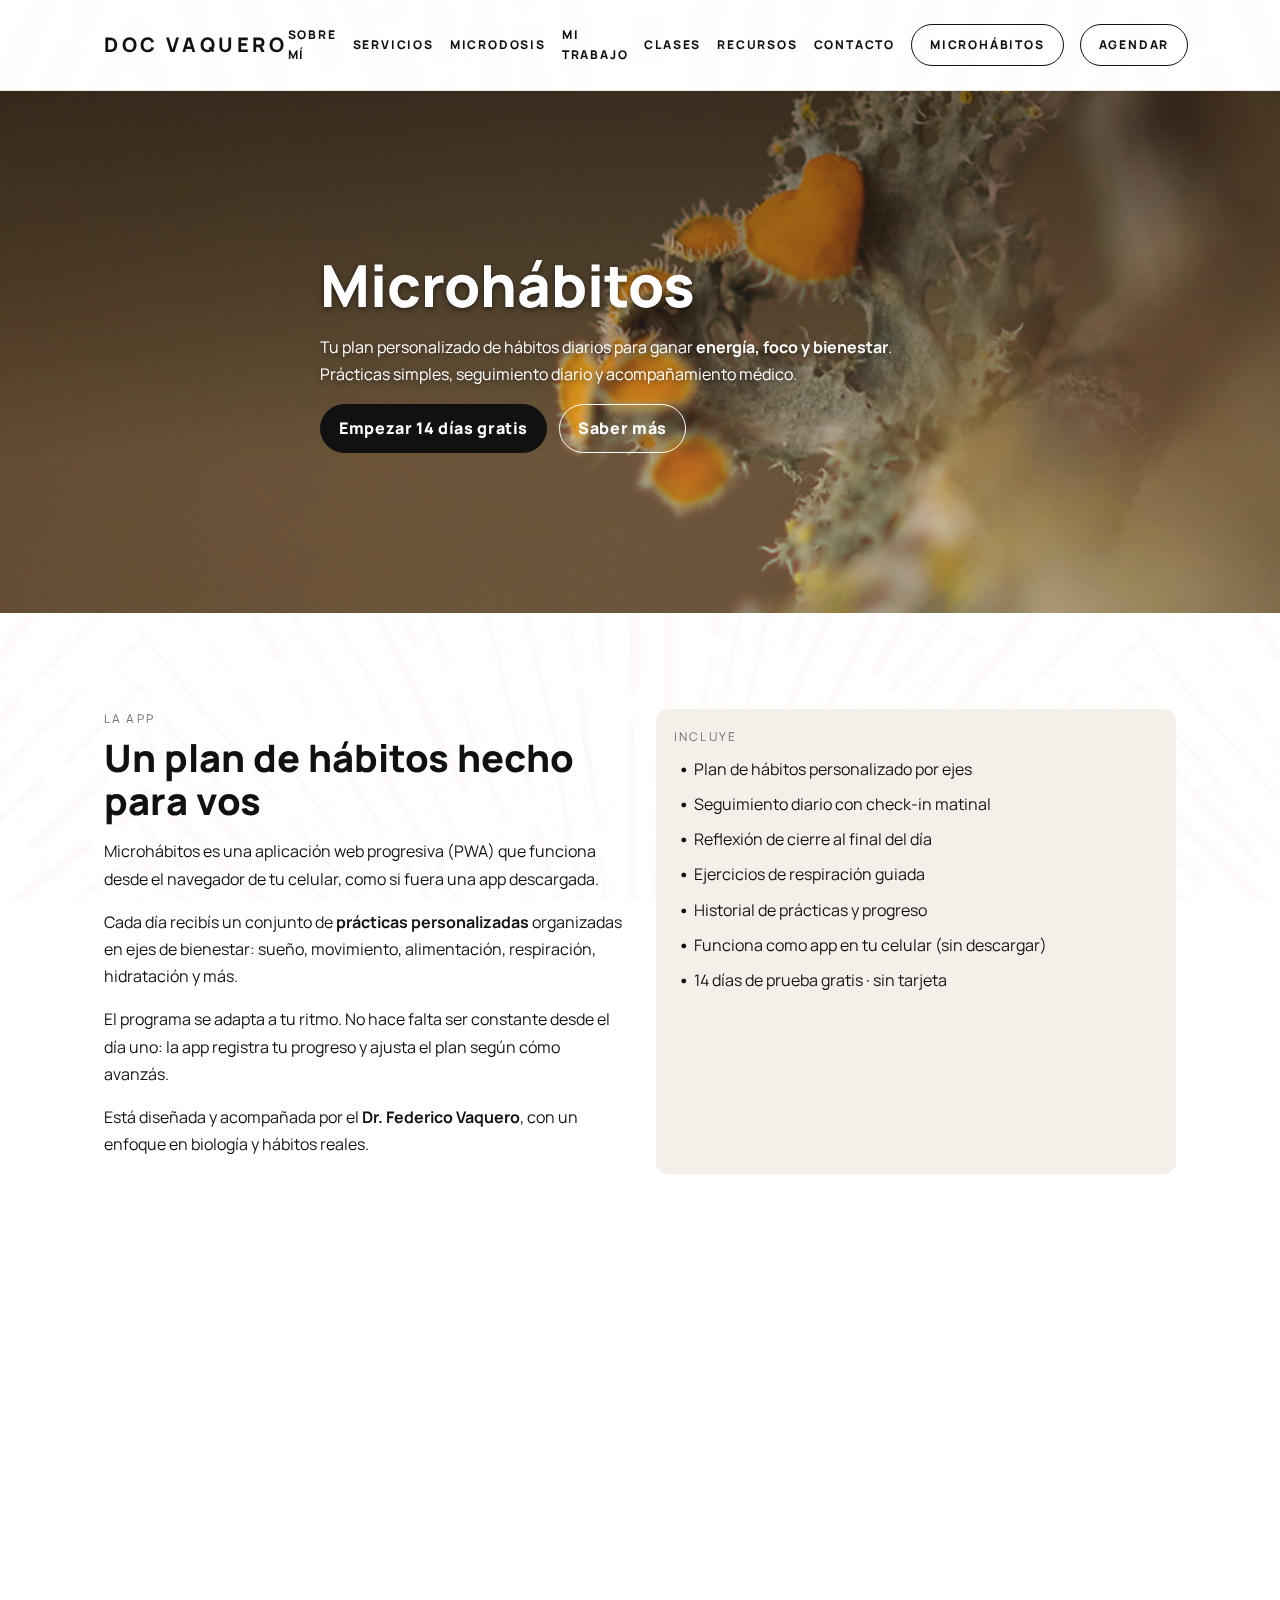
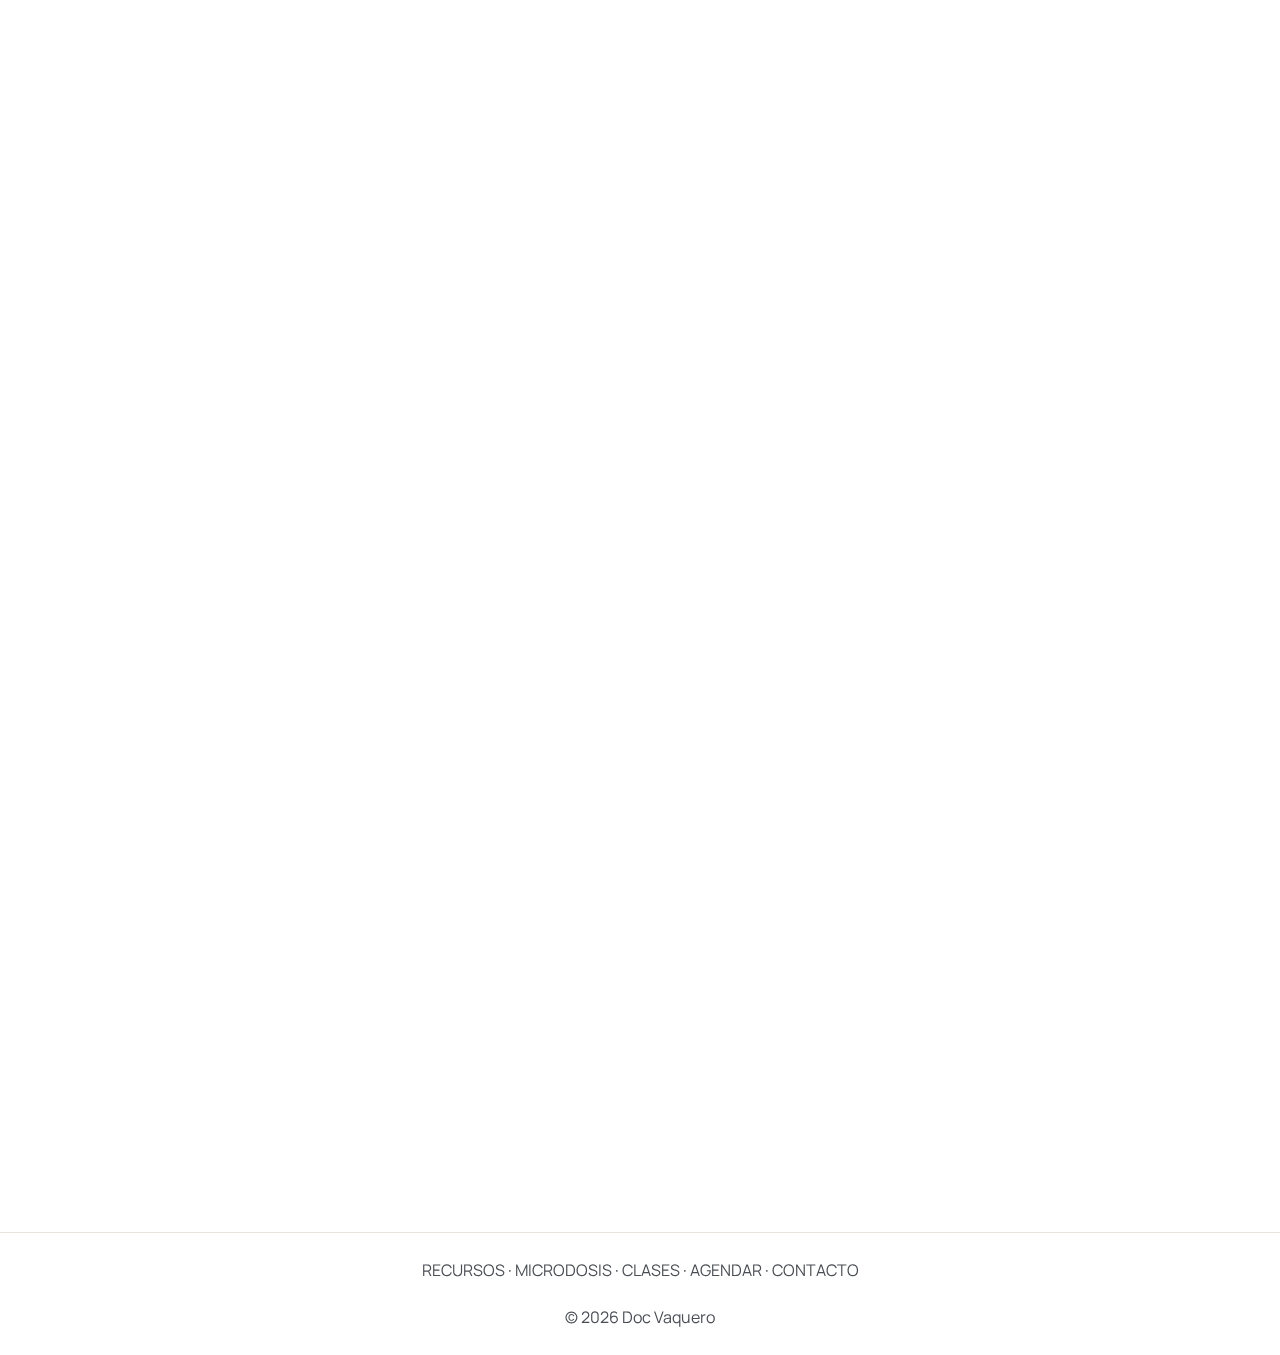
<file: microhabitos.html>
<!doctype html>
<html lang="es">
<head>
  <meta charset="utf-8" />
  <meta name="viewport" content="width=device-width, initial-scale=1" />
  <title>Microhábitos — App de hábitos diarios · Doc Vaquero</title>
  <meta name="description" content="Microhábitos: tu plan personalizado de hábitos saludables. Seguimiento diario, prácticas simples y acompañamiento médico. 14 días gratis, sin tarjeta.">
  <link rel="preconnect" href="https://fonts.gstatic.com" crossorigin>
  <link href="https://fonts.googleapis.com/css2?family=Manrope:wght@300;400;500;600;700;800&display=swap" rel="stylesheet">
  <link rel="stylesheet" href="microhabitos.css" />
  <meta name="color-scheme" content="light">
  <link rel="icon" href="/logo-icon.png" type="image/png">
  <link rel="apple-touch-icon" href="/logo-icon.png">
  <link rel="canonical" href="https://docvaquero.com/microhabitos.html" />
</head>
<body>

  <!-- NAV -->
  <header class="nav">
    <div class="wrap">
      <a class="brand" href="index.html#inicio">DOC&nbsp;VAQUERO</a>
      <nav class="links" aria-label="principal">
        <a href="index.html#sobre">SOBRE MÍ</a>
        <a href="index.html#servicios">SERVICIOS</a>
        <a href="microdosis.html">MICRODOSIS</a>
        <a href="mitrabajo.html">MI TRABAJO</a>
        <a href="clase.html">CLASES</a>
        <a href="index.html#recursos">RECURSOS</a>
        <a href="contacto.html">CONTACTO</a>
        <a class="btn btn-solid" href="microhabitos.html">MICROHÁBITOS</a>
        <a class="btn btn-solid" href="https://calendly.com/doc-federicovaquero/50min" target="_blank">AGENDAR</a>
        <!-- SOLO móvil -->
        <div class="mobile-social" aria-label="Redes móviles">
          <a href="https://instagram.com/doc_vaquero" target="_blank" rel="noopener" aria-label="Instagram">
            <img src="logo-blanco-instagram.png" alt="">
          </a>
          <a href="https://wa.link/kcppfm" target="_blank" rel="noopener" aria-label="WhatsApp">
            <img src="logo-blanco-whatsapp.png" alt="">
          </a>
        </div>
      </nav>
      <button class="menu" aria-label="Abrir menú" aria-expanded="false">☰</button>
    </div>
  </header>

  <!-- HERO -->
  <section class="hero hero-photo" data-parallax>
    <div class="wrap hero-inner">
      <div class="text">
        <h1>Microhábitos</h1>
        <p class="lead">Tu plan personalizado de hábitos diarios para ganar <strong>energía, foco y bienestar</strong>. Prácticas simples, seguimiento diario y acompañamiento médico.</p>
        <div class="actions">
          <a class="btn btn-primary" href="https://app.docvaquero.com" target="_blank" rel="noopener">Empezar 14 días gratis</a>
          <a class="btn btn-ghost2" href="#que-es">Saber más</a>
        </div>
      </div>
    </div>
    <div class="hero-bg" style="--img: url('ramitas.jpg'); --pos: 50% 60%;"></div>
    <div class="hero-veil"></div>
  </section>

  <main>

    <!-- 1. QUÉ ES -->
    <section id="que-es" class="section reveal">
      <div class="wrap grid-2">
        <div class="col col-text">
          <p class="eyebrow">La app</p>
          <h2>Un plan de hábitos hecho para vos</h2>
          <p class="lead-body">Microhábitos es una aplicación web progresiva (PWA) que funciona desde el navegador de tu celular, como si fuera una app descargada.</p>
          <p>Cada día recibís un conjunto de <strong>prácticas personalizadas</strong> organizadas en ejes de bienestar: sueño, movimiento, alimentación, respiración, hidratación y más.</p>
          <p>El programa se adapta a tu ritmo. No hace falta ser constante desde el día uno: la app registra tu progreso y ajusta el plan según cómo avanzás.</p>
          <p>Está diseñada y acompañada por el <strong>Dr. Federico Vaquero</strong>, con un enfoque en biología y hábitos reales.</p>
        </div>
        <div class="col highlight lift">
          <p class="eyebrow">Incluye</p>
          <ul class="ticks">
            <li>Plan de hábitos personalizado por ejes</li>
            <li>Seguimiento diario con check-in matinal</li>
            <li>Reflexión de cierre al final del día</li>
            <li>Ejercicios de respiración guiada</li>
            <li>Historial de prácticas y progreso</li>
            <li>Funciona como app en tu celular (sin descargar)</li>
            <li>14 días de prueba gratis · sin tarjeta</li>
          </ul>
        </div>
      </div>
    </section>

    <!-- 2. CÓMO FUNCIONA -->
    <section id="como-funciona" class="section alt reveal">
      <div class="wrap">
        <p class="eyebrow">En 3 pasos</p>
        <h2>Simple desde el primer día</h2>
        <div class="steps">
          <div class="step">
            <span class="step-num">Paso 1</span>
            <h3>Registrate gratis</h3>
            <p>Creá tu cuenta con tu email en menos de un minuto. Los primeros 14 días son completamente gratis, sin necesidad de tarjeta de crédito.</p>
          </div>
          <div class="step">
            <span class="step-num">Paso 2</span>
            <h3>Configurá tu plan</h3>
            <p>Elegís los ejes de bienestar que querés trabajar: energía, sueño, movimiento, alimentación, respiración. La app arma tu plan diario.</p>
          </div>
          <div class="step">
            <span class="step-num">Paso 3</span>
            <h3>Seguí tus prácticas</h3>
            <p>Cada mañana abrís la app, ves tus prácticas del día y las tildás a medida que las completás. Al final del día hacés un breve check-in de cierre.</p>
          </div>
        </div>
      </div>
    </section>

    <!-- 3. CÓMO INSTALAR -->
    <section id="instalar" class="section reveal">
      <div class="wrap grid-2">
        <div class="col col-text">
          <p class="eyebrow">Instalación</p>
          <h2>Disponible desde tu celular</h2>
          <p class="lead-body">No hace falta buscarla en el App Store ni el Play Store. Se instala directamente desde el navegador de tu teléfono.</p>
          <ol class="install-steps">
            <li>
              <span class="install-num">1</span>
              <span>Abrí el navegador de tu celular (Safari en iPhone, Chrome en Android) y entrá a <strong>app.docvaquero.com</strong>.</span>
            </li>
            <li>
              <span class="install-num">2</span>
              <span>En iPhone: tocá el ícono de <strong>"Compartir"</strong> (cuadrado con flecha) y seleccioná <strong>"Agregar a pantalla de inicio"</strong>.</span>
            </li>
            <li>
              <span class="install-num">3</span>
              <span>En Android: tocá los <strong>tres puntos</strong> del menú y seleccioná <strong>"Agregar a pantalla de inicio"</strong> o <strong>"Instalar app"</strong>.</span>
            </li>
            <li>
              <span class="install-num">4</span>
              <span>Listo. El ícono de Microhábitos aparece en tu pantalla de inicio igual que cualquier otra app.</span>
            </li>
          </ol>
        </div>
        <div class="col callout lift">
          <p class="eyebrow">También en computadora</p>
          <h3>Desde cualquier dispositivo</h3>
          <p>Podés usar Microhábitos también desde la computadora o tablet. Cualquier navegador moderno es compatible.</p>
          <p style="margin-top:16px">Accedé siempre en:</p>
          <p><strong>app.docvaquero.com</strong></p>
          <a class="btn btn-solid" href="https://app.docvaquero.com" target="_blank" rel="noopener" style="margin-top:16px">Abrir la app →</a>
        </div>
      </div>
    </section>

  </main>

  <!-- CTA FINAL -->
  <section class="cta reveal">
    <div class="wrap stack">
      <h2>14 días gratis. Sin tarjeta requerida.</h2>
      <p>Empezá tu plan de hábitos hoy. Si después de la prueba querés seguir, elegís continuar. Sin compromisos.</p>
      <div class="actions">
        <a class="btn btn-primary" style="background:#fff; color:#111; border-color:#fff;" href="https://app.docvaquero.com" target="_blank" rel="noopener">Empezar prueba gratuita →</a>
        <a class="btn btn-ghost2" href="index.html#inicio">Volver al inicio</a>
      </div>
    </div>
  </section>

  <!-- FOOTER -->
  <footer class="footer">
    <div class="wrap tiny">
      <nav aria-label="secundario">
        <a href="index.html#recursos">RECURSOS</a> · <a href="microdosis.html">MICRODOSIS</a> · <a href="clase.html">CLASES</a> · <a href="https://calendly.com/doc-federicovaquero/50min" target="_blank">AGENDAR</a> · <a href="contacto.html">CONTACTO</a>
      </nav>
      <p>© <span id="y"></span> Doc Vaquero</p>
    </div>
  </footer>

  <script src="microhabitos.js"></script>
</body>
</html>
</file>
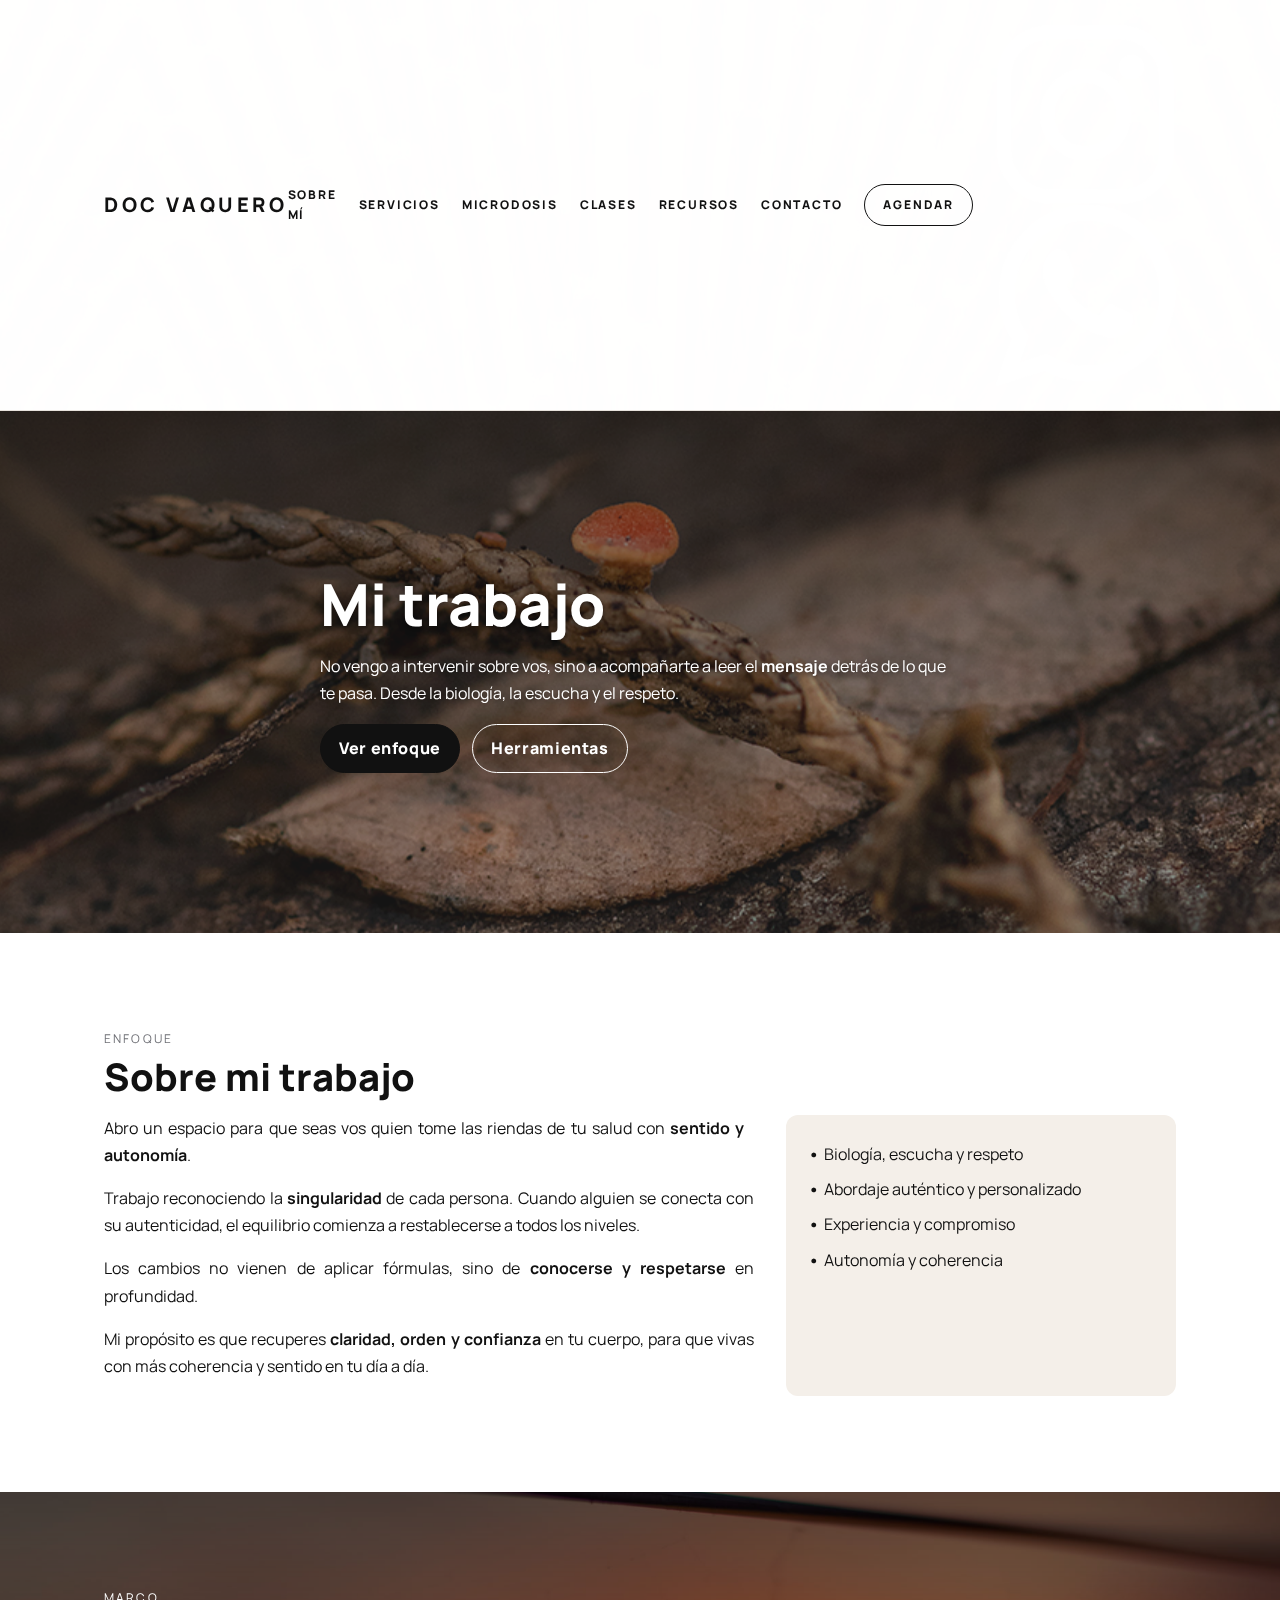
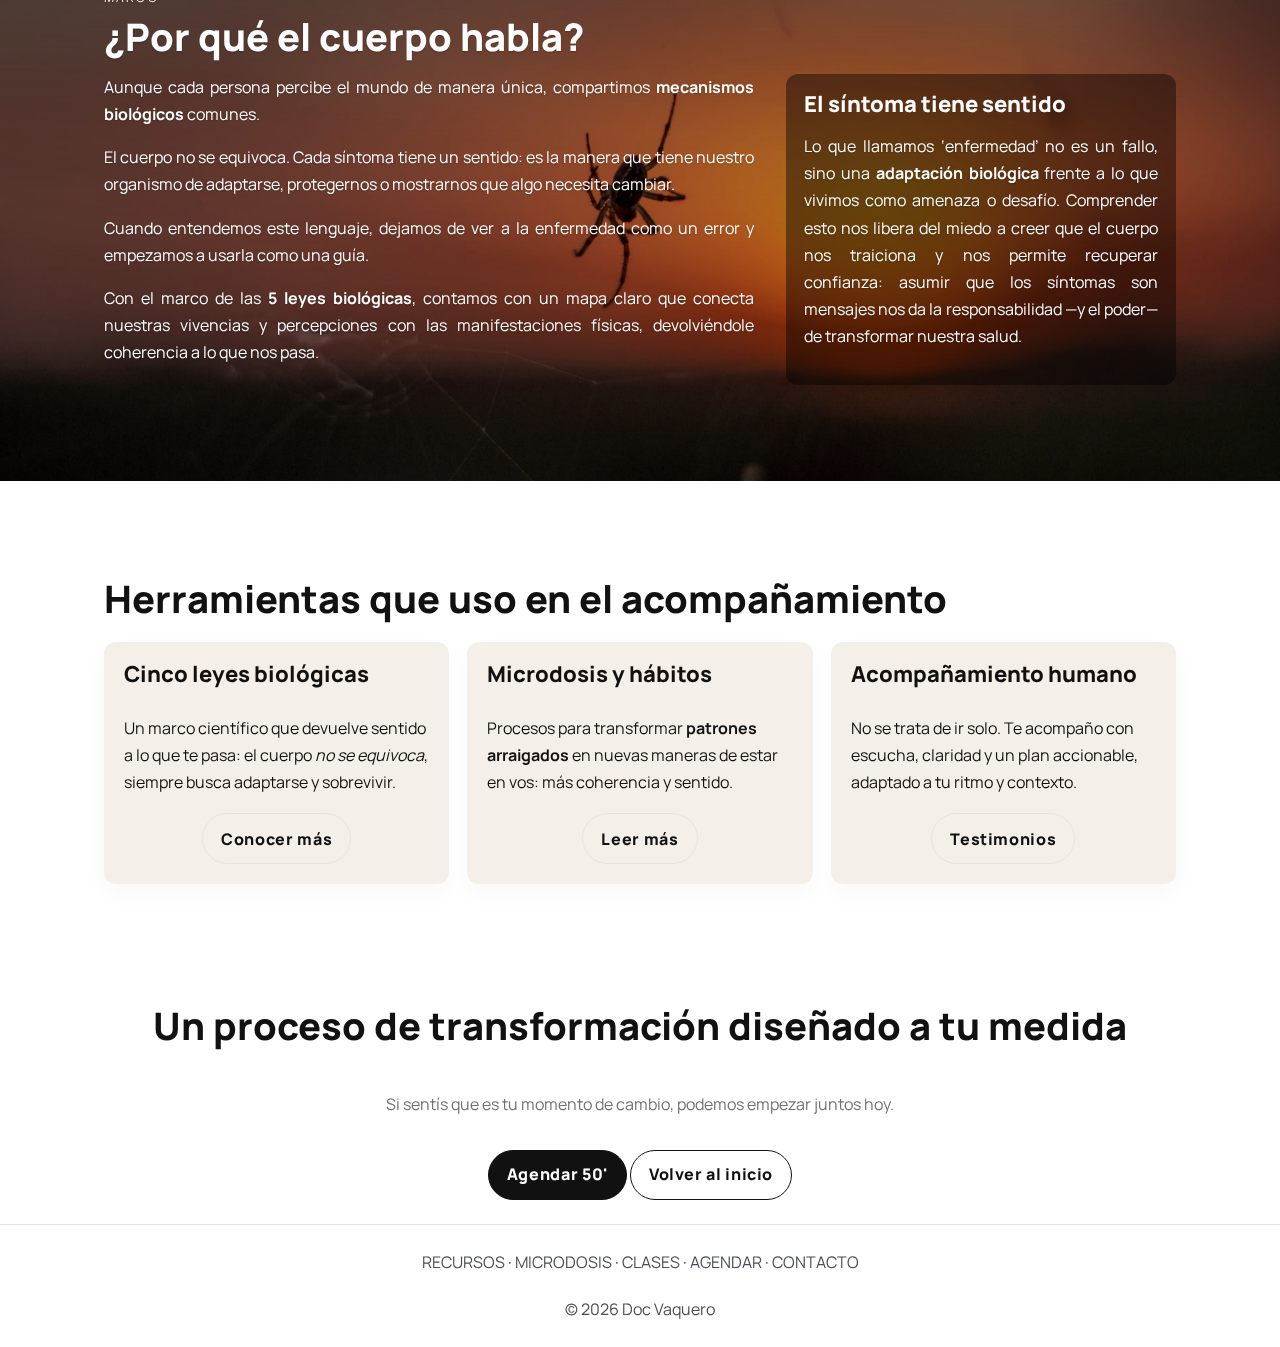
<file: mitrabajo.html>
<!doctype html>
<html lang="es">
<head>
  <meta charset="utf-8" />
  <meta name="viewport" content="width=device-width, initial-scale=1" />
  <title>Mi trabajo — Doc Vaquero</title>
  <meta name="description" content="Acompañamiento para comprender el sentido detrás de los síntomas, desde la biología, la escucha y el respeto.">
  <link rel="preconnect" href="https://fonts.gstatic.com" crossorigin>
  <link href="https://fonts.googleapis.com/css2?family=Manrope:wght@300;400;500;600;700;800&display=swap" rel="stylesheet">
  <link rel="stylesheet" href="mitrabajo.css" />
  <meta name="color-scheme" content="light">
  <link rel="icon" href="/logo-icon.png" type="image/png">
  <link rel="apple-touch-icon" href="/logo-icon.png">
  <link rel="canonical" href="https://docvaquero.com/mitrabajo.html" />
</head>
<body>

  <!-- NAV -->
  <header class="nav">
    <div class="wrap">
      <a class="brand" href="index.html#inicio">DOC&nbsp;VAQUERO</a>
      <nav class="links" aria-label="principal">
        <a href="index.html#sobre">SOBRE MÍ</a>
        <a href="index.html#servicios">SERVICIOS</a>
        <a href="microdosis.html">MICRODOSIS</a>
        <a href="clase.html">CLASES</a>
        <a href="index.html#recursos">RECURSOS</a>
        <a href="contacto.html">CONTACTO</a>
        <a class="btn btn-solid" href="https://calendly.com/doc-federicovaquero/50min" target="_blank">AGENDAR</a>
                          <!-- SOLO móvil, se muestra en el overlay -->
          <div class="mobile-social" aria-label="Redes móviles">
            <a href="https://instagram.com/doc_vaquero" target="_blank" rel="noopener" aria-label="Instagram">
              <img src="logo-blanco-instagram.png" alt="">
            </a>
            <a href="https://wa.link/kcppfm" target="_blank" rel="noopener" aria-label="WhatsApp">
              <img src="logo-blanco-whatsapp.png" alt="">
            </a>
          </div>
      </nav>
      <button class="menu" aria-label="Abrir menú" aria-expanded="false">☰</button>
    </div>
  </header>

  <!-- HERO -->
  <section class="hero hero-photo" data-parallax>
    <div class="wrap hero-inner">
      <div class="text">
        <h1>Mi trabajo</h1>
        <p class="lead">No vengo a intervenir sobre vos, sino a acompañarte a leer el <strong>mensaje</strong> detrás de lo que te pasa. Desde la biología, la escucha y el respeto.</p>
        <div class="actions">
          <a class="btn btn-primary" href="#sobre">Ver enfoque</a>
          <a class="btn btn-ghost2" href="#herramientas">Herramientas</a>
        </div>
      </div>
    </div>
    <div class="hero-bg" style="--img: url('foto-mi-trabajo.jpg'); --pos: 50% 55%;"></div>
    <div class="hero-veil"></div>
  </section>

  <main>
    <!-- 1) SOBRE MI TRABAJO -->
    <section id="sobre" class="section reveal">
      <div class="wrap grid-2">
        <div class="col col-text">
          <p class="eyebrow">Enfoque</p>
          <h2>Sobre mi trabajo</h2>
          <p class="lead lead-body">Abro un espacio para que seas vos quien tome las riendas de tu salud con <strong>sentido y autonomía</strong>.</p>
          <p>Trabajo reconociendo la <strong>singularidad</strong> de cada persona. Cuando alguien se conecta con su autenticidad, el equilibrio comienza a restablecerse a todos los niveles.</p>
          <p>Los cambios no vienen de aplicar fórmulas, sino de <strong>conocerse y respetarse</strong> en profundidad.</p>
          <p>Mi propósito es que recuperes <strong>claridad, orden y confianza</strong> en tu cuerpo, para que vivas con más coherencia y sentido en tu día a día.</p>
        </div>
        <div class="col highlight lift" id="sobre-box">
          <ul class="ticks">
            <li>Biología, escucha y respeto</li>
            <li>Abordaje auténtico y personalizado</li>
            <li>Experiencia y compromiso</li>
            <li>Autonomía y coherencia</li>
          </ul>
        </div>
      </div>
    </section>

    <!-- 2) ¿POR QUÉ EL CUERPO HABLA? -->
    <section id="cuerpo" class="section alt reveal" data-parallax>
      <div class="wrap grid-2">
        <div class="col col-text">
          <p class="eyebrow">Marco</p>
          <h2>¿Por qué el cuerpo habla?</h2>
          <p class="lead-body">Aunque cada persona percibe el mundo de manera única, compartimos <strong>mecanismos biológicos</strong> comunes.</p>
          <p>El cuerpo no se equivoca. Cada síntoma tiene un sentido: es la manera que tiene nuestro organismo de adaptarse, protegernos o mostrarnos que algo necesita cambiar.</p>  
          <p>Cuando entendemos este lenguaje, dejamos de ver a la enfermedad como un error y empezamos a usarla como una guía.</p>
          <p>Con el marco de las <strong>5 leyes biológicas</strong>, contamos con un mapa claro que conecta nuestras vivencias y percepciones con las manifestaciones físicas, devolviéndole coherencia a lo que nos pasa.</p>
        </div>
        <div class="col callout lift" id="cuerpo-box">
          <h3>El síntoma tiene sentido</h3>
          <p>Lo que llamamos ‘enfermedad’ no es un fallo, sino una <strong>adaptación biológica</strong> frente a lo que vivimos como amenaza o desafío. Comprender esto nos libera del miedo a creer que el cuerpo nos traiciona y nos permite recuperar confianza: asumir que los síntomas son mensajes nos da la responsabilidad —y el poder— de transformar nuestra salud.</p>
        </div>
      </div>
    </section>

    <!-- 3) HERRAMIENTAS (3 cards iguales) -->
    <section id="herramientas" class="section reveal">
      <div class="wrap">
        <h2>Herramientas que uso en el acompañamiento</h2>

        <div class="cards-3 tools-grid">
          <article class="card tool lift">
            <h3>Cinco leyes biológicas</h3>
            <p>Un marco científico que devuelve sentido a lo que te pasa: el cuerpo <em>no se equivoca</em>, siempre busca adaptarse y sobrevivir.</p>       
            <a class="btn btn-light" href="clase.html">Conocer más</a>
          </article>

          <article class="card tool lift">
            <h3>Microdosis y hábitos</h3>
            <p>Procesos para transformar <strong>patrones arraigados</strong> en nuevas maneras de estar en vos: más coherencia y sentido.</p>
            <a class="btn btn-light" href="microdosis.html">Leer más</a>
          </article>

          <article class="card tool lift">
            <h3>Acompañamiento humano</h3>
            <p>No se trata de ir solo. Te acompaño con escucha, claridad y un plan accionable, adaptado a tu ritmo y contexto.</p>
            <a class="btn btn-light" href="index.html#testimonios">Testimonios</a>
          </article>
        </div>

        <!-- (eliminado el bloque “Agendar 50’” para despejar la sección) -->
      </div>
    </section>
  </main>

  <!-- CTA -->
  <section class="cta reveal">
    <div class="wrap stack">
      <h2>Un proceso de transformación diseñado a tu medida</h2>
      <p class="lead">Si sentís que es tu momento de cambio, podemos empezar juntos hoy.</p>
      <div class="actions">
        <a class="btn btn-primary" href="https://calendly.com/doc-federicovaquero/50min" target="_blank" rel="noopener">Agendar 50'</a>
        <a class="btn btn-ghost" href="index.html#inicio">Volver al inicio</a>
      </div>
    </div>
  </section>

  <!-- FOOTER -->
  <footer class="footer">
    <div class="wrap tiny">
      <nav aria-label="secundario">
        <a href="index.html#recursos">RECURSOS</a>  ·  <a href="microdosis.html">MICRODOSIS</a>  ·  <a href="clase.html">CLASES</a>  ·  <a href="index.html#agenda">AGENDAR</a>  ·  <a href="contacto.html">CONTACTO</a>
      </nav>
      <p>© <span id="y"></span> Doc Vaquero</p>
    </div>
  </footer>
  <script src="mitrabajo.js"></script>
</body>
</html>
</file>
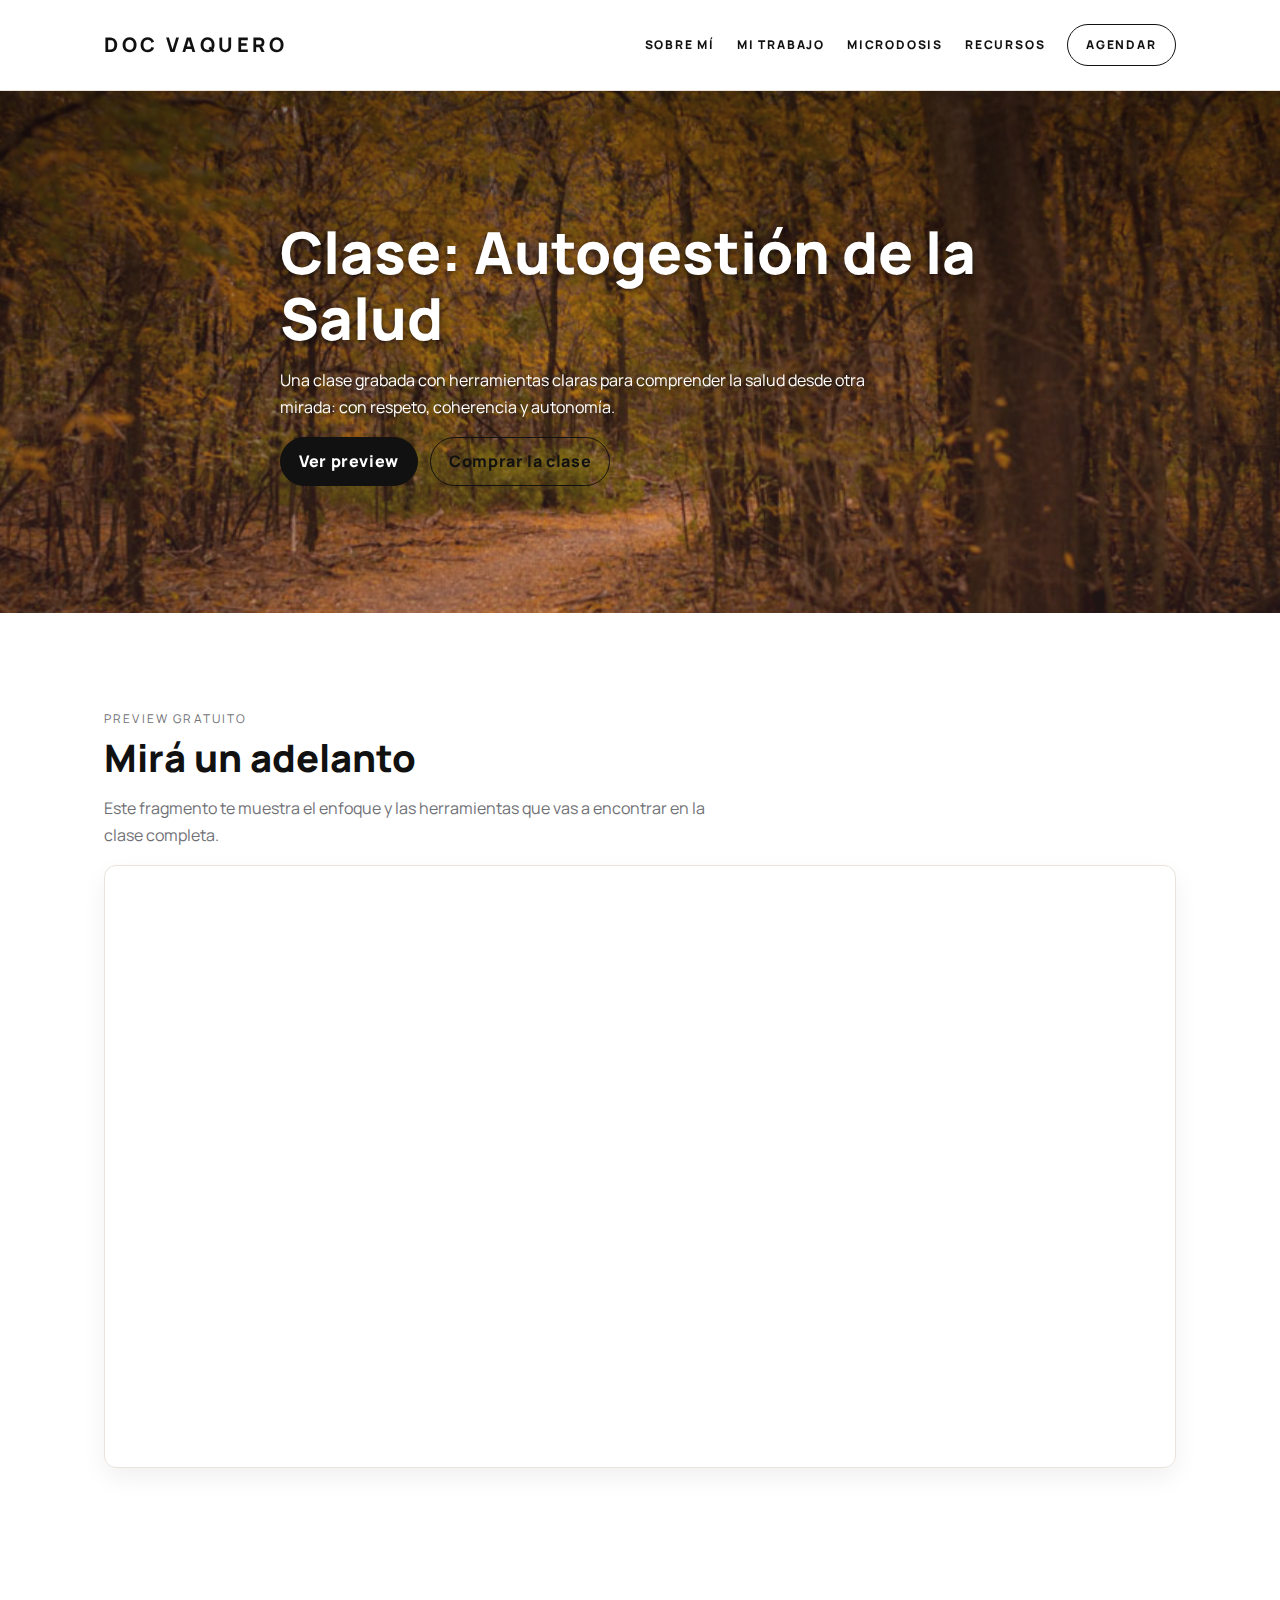
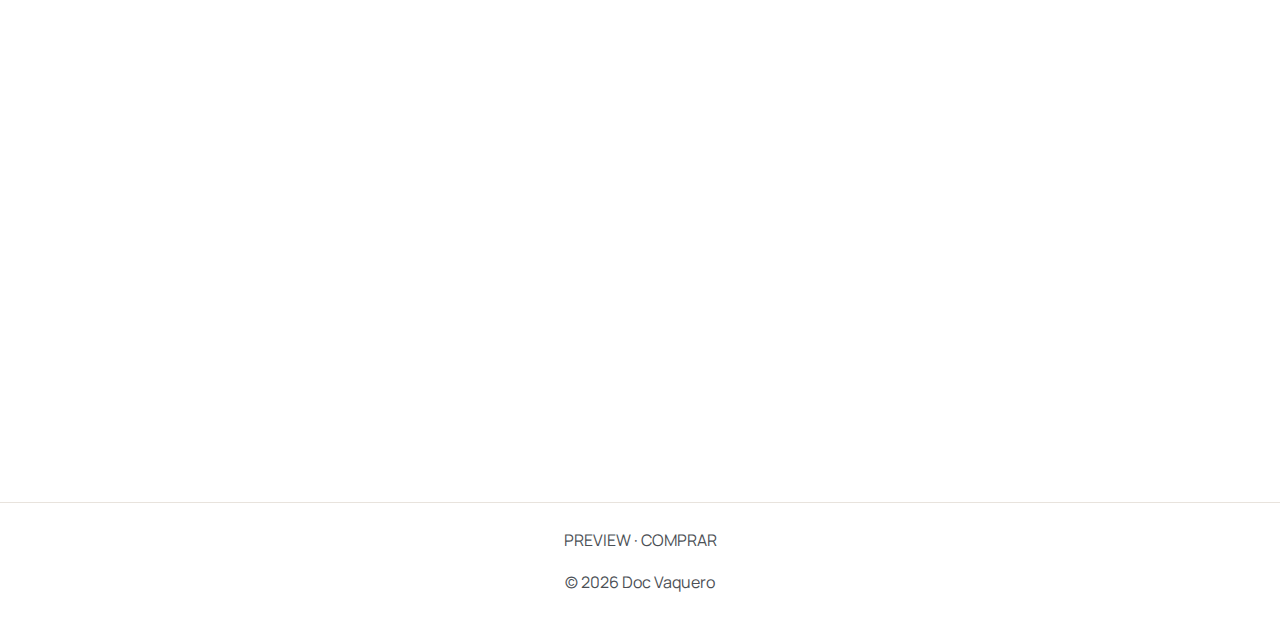
<file: mi-sitio/clase.html>
<!doctype html>
<html lang="es">
<head>
  <meta charset="utf-8" />
  <meta name="viewport" content="width=device-width, initial-scale=1" />
  <title>Clase — Autogestión de la Salud</title>
  <meta name="description" content="Preview gratuito de la clase Autogestión de la Salud y acceso a la versión completa.">
  <link rel="preconnect" href="https://fonts.gstatic.com" crossorigin>
  <link href="https://fonts.googleapis.com/css2?family=Manrope:wght@300;400;500;600;700;800&display=swap" rel="stylesheet">
  <link rel="stylesheet" href="clase.css" />
  <meta name="color-scheme" content="light dark">
  <link rel="icon" href="data:,">
</head>
<body>

  <!-- NAV (coherente con el sitio) -->
  <header class="nav">
    <div class="wrap">
      <a class="brand" href="index.html#inicio">DOC&nbsp;VAQUERO</a>
      <nav class="links" aria-label="principal">
        <a href="index.html#sobre">SOBRE MÍ</a>
        <a href="mitrabajo.html">MI TRABAJO</a>
        <a href="microdosis.html">MICRODOSIS</a>
        <a href="index.html#recursos">RECURSOS</a>
        <a class="btn btn-solid" href="index.html#agenda">AGENDAR</a>
      </nav>
      <button class="menu" aria-label="Abrir menú" aria-expanded="false">☰</button>
    </div>
  </header>

  <!-- HERO con portada -->
  <section class="hero hero-photo">
    <div class="wrap hero-inner">
      <div class="text">
        <h1>Clase: Autogestión de la Salud</h1>
        <p class="lead">Una clase grabada con herramientas claras para comprender la salud desde otra mirada: con respeto, coherencia y autonomía.</p>
        <div class="actions">
          <a class="btn btn-primary" href="#preview">Ver preview</a>
          <a class="btn btn-ghost" href="#comprar">Comprar la clase</a>
        </div>
      </div>
    </div>
    <!-- usa webp con fallback al JPG subido -->
    <div class="hero-bg" style="--img: image-set(url('portada-clase.webp') type('image/webp'), url('Portada workshop.jpg') type('image/jpeg')); --pos: 50% 50%;"></div>
    <div class="hero-veil"></div>
  </section>

  <main>
    <!-- Preview -->
    <section id="preview" class="section reveal">
      <div class="wrap">
        <p class="eyebrow">Preview gratuito</p>
        <h2>Mirá un adelanto</h2>
        <p class="lead">Este fragmento te muestra el enfoque y las herramientas que vas a encontrar en la clase completa.</p>

        <div class="video">
          <div class="ratio">
            <iframe
              src="https://www.youtube-nocookie.com/embed/9pX0FBZZzRg"
              title="Preview — Autogestión de la Salud"
              frameborder="0"
              allow="accelerometer; autoplay; clipboard-write; encrypted-media; gyroscope; picture-in-picture; web-share"
              referrerpolicy="strict-origin-when-cross-origin"
              allowfullscreen></iframe>
          </div>
        </div>
      </div>
    </section>

    <!-- Comprar -->
    <section id="comprar" class="section alt reveal">
      <div class="wrap grid-2">
        <div>
          <p class="eyebrow">Clase completa</p>
          <h2>Accedé ahora</h2>
          <p>La clase completa incluye el contenido íntegro, guía práctica y recomendaciones para que puedas aplicar lo visto desde el primer día.</p>
          <p class="price"><strong>Valor:</strong> 20.000 ARS (Argentina) · 20 USD (exterior)</p>
          <ul class="ticks">
            <li>Acceso on-demand</li>
            <li>Enfoque biológico, claro y aplicable</li>
            <li>Guía práctica complementaria</li>
          </ul>
          <div class="actions" style="margin-top:12px">
            <a class="btn btn-primary" href="https://wa.link/gbyy70" target="_blank" rel="noopener">Comprar por WhatsApp</a>
            <a class="btn btn-light" href="index.html#inicio">Volver al inicio</a>
          </div>
        </div>
        <aside class="card">
          <h3>Qué te llevás</h3>
          <p>Un mapa simple para leer el sentido del síntoma y herramientas para volver a tu propio criterio, sin fórmulas mágicas.</p>
        </aside>
      </div>
    </section>
  </main>

  <!-- FOOTER -->
  <footer class="footer">
    <div class="wrap tiny">
      <nav aria-label="secundario">
        <a href="#preview">PREVIEW</a> · <a href="#comprar">COMPRAR</a>
      </nav>
      <p>© <span id="y"></span> Doc Vaquero</p>
    </div>
  </footer>

  <script src="clase.js"></script>
</body>
</html>
</file>
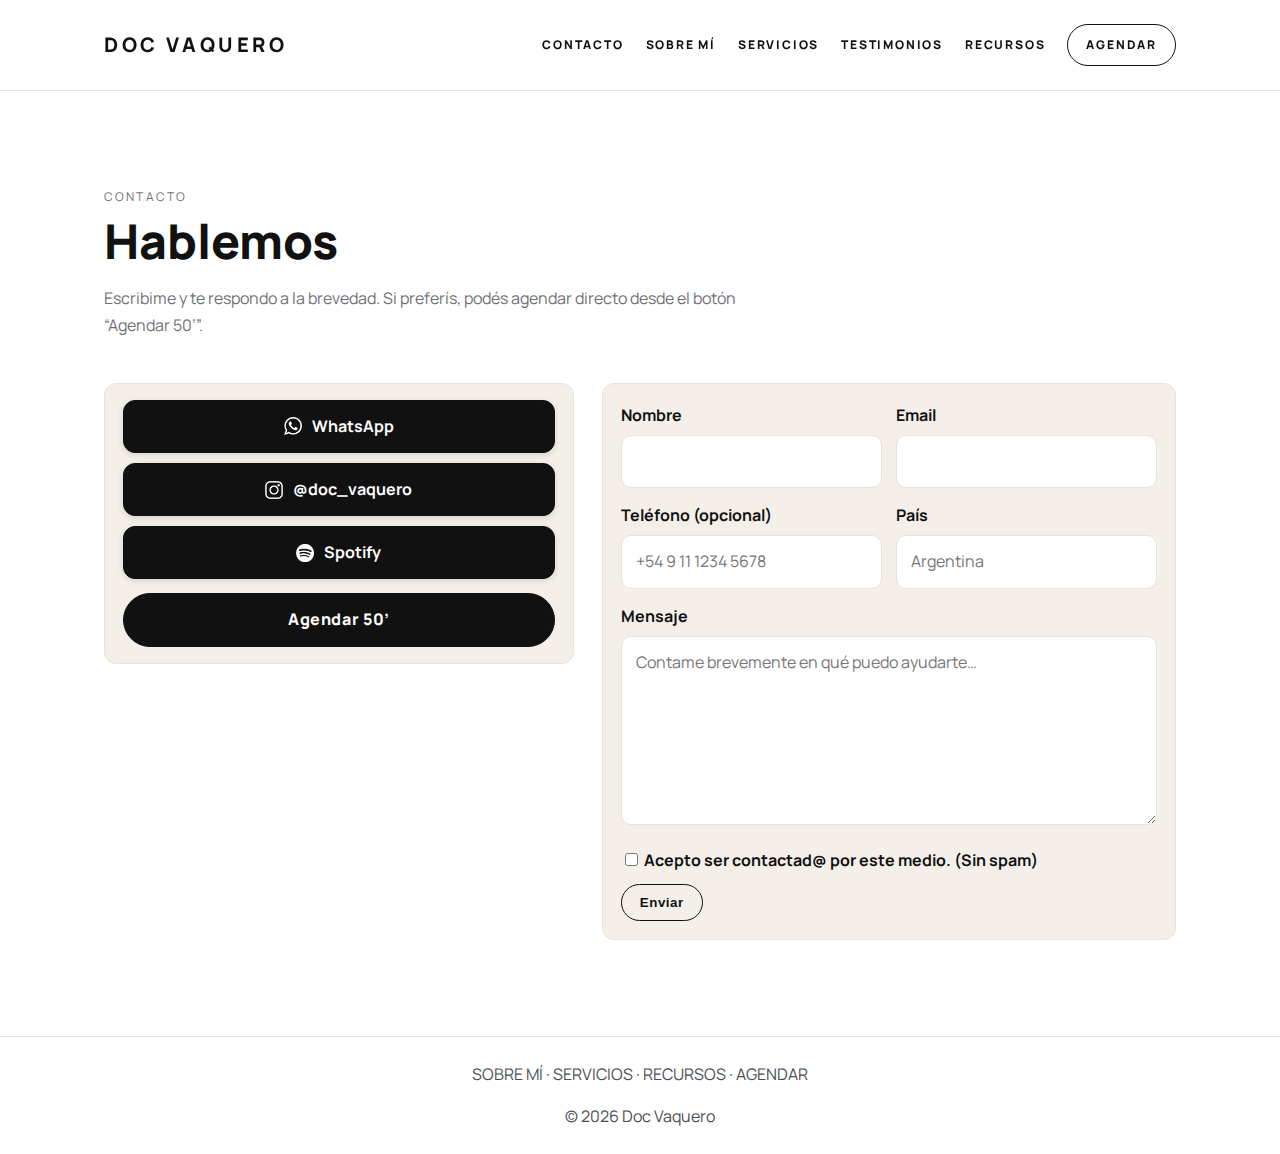
<file: mi-sitio/contacto.html>
<!doctype html>
<html lang="es">
<head>
  <meta charset="utf-8" />
  <meta name="viewport" content="width=device-width, initial-scale=1" />
  <title>Contacto — Doc Vaquero</title>
  <meta name="description" content="Escribime para consultas, agenda y propuestas.">
  <link rel="preconnect" href="https://fonts.gstatic.com" crossorigin>
  <link href="https://fonts.googleapis.com/css2?family=Manrope:wght@300;400;500;600;700;800&display=swap" rel="stylesheet">
  <link rel="stylesheet" href="estilos.css" />
  <link rel="stylesheet" href="contacto.css" />
  <meta name="color-scheme" content="light dark">
  <link rel="icon" href="data:,">
</head>
<body>

  <!-- ===== NAV ===== -->
  <header class="nav">
    <div class="wrap">
      <a class="brand" href="index.html#inicio">DOC&nbsp;VAQUERO</a>
      <nav class="links" aria-label="principal">
        <a href="contacto.html" aria-current="page">CONTACTO</a>
        <a href="index.html#sobre">SOBRE MÍ</a>
        <a href="index.html#servicios">SERVICIOS</a>
        <a href="index.html#testimonios">TESTIMONIOS</a>
        <a href="index.html#recursos">RECURSOS</a>
        <a class="btn btn-solid" href="https://calendly.com/doc-federicovaquero/50min" target="_blank" >AGENDAR</a>
      </nav>
      <button class="menu" aria-label="Abrir menú" aria-expanded="false">☰</button>
    </div>
  </header>

  <!-- ===== CONTENIDO ===== -->
  <main class="contacto section">
    <div class="wrap contact-wrap">
      <header class="contact-head">
        <p class="eyebrow">Contacto</p>
        <h1>Hablemos</h1>
        <p class="lead">Escribime y te respondo a la brevedad. Si preferís, podés agendar directo desde el botón “Agendar 50’”.</p>
      </header>

      <section class="contact-content">
        <!-- ===== Panel lateral con redes ===== -->
        <aside class="contact-info">
          <ul class="contact-list">
            <li>
              <a class="pill-icon" href="https://wa.link/sneb36" target="_blank" rel="noopener">
                <img src="logo-blanco-whatsapp.png" alt="" aria-hidden="true">
                <span>WhatsApp</span>
              </a>
            </li>
            <li>
              <a class="pill-icon" href="https://instagram.com/doc_vaquero" target="_blank" rel="noopener">
                <img src="logo-blanco-instagram.png" alt="" aria-hidden="true">
                <span>@doc_vaquero</span>
              </a>
            </li>
            <li>
              <a class="pill-icon" href="https://open.spotify.com/episode/3So534VsKwgzAvypVA95LX?si=v4bNahnDQuKLzI2IW3tv-w" target="_blank" rel="noopener">
                <img src="logo-blanco-spotify.png" alt="" aria-hidden="true">
                <span>Spotify</span>
              </a>
            </li>
          </ul>

          <a class="btn btn-primary wide" href="https://calendly.com/doc-federicovaquero/50min" target="_blank" >Agendar 50’</a> 
        </aside>

        <!-- ===== Formulario ===== -->
        <section class="contact-form">
          <form id="contactForm"
                action="https://formspree.io/f/xgvlzqoe"
                method="POST"
                accept-charset="utf-8"
                novalidate>
            <input type="hidden" name="_subject" value="Nuevo mensaje — Contacto Web Doc Vaquero">
            <input type="hidden" name="_format" value="plain">
            <input type="text" name="_gotcha" class="hp" tabindex="-1" autocomplete="off">

            <div class="form-grid">
              <div class="field">
                <label for="nombre">Nombre</label>
                <input type="text" id="nombre" name="nombre" required autocomplete="name" />
              </div>

              <div class="field">
                <label for="email">Email</label>
                <input type="email" id="email" name="email" required autocomplete="email" />
              </div>

              <div class="field">
               <label for="telefono">Teléfono (opcional)</label>
                <input type="tel" id="telefono" name="telefono" inputmode="tel" autocomplete="tel" placeholder="+54 9 11 1234 5678" />
             </div>

              <div class="field">
                <label for="pais">País</label>
                <input id="pais" name="pais" type="text" placeholder="Argentina" autocomplete="country-name" />
              </div>

              <div class="field full">
                <label for="mensaje">Mensaje</label>
                <textarea id="mensaje" name="mensaje" rows="6" placeholder="Contame brevemente en qué puedo ayudarte…" required></textarea>
              </div>

              <div class="field full check">
                <label>
                  <input type="checkbox" id="consent" name="consent" required>
                  Acepto ser contactad@ por este medio. (Sin spam)
                </label>
             </div>
            </div>

            <button class="btn btn-solid" type="submit" id="sendBtn">Enviar</button>

            <p id="formOk" class="status ok" hidden>¡Gracias! Tu mensaje fue enviado. Te voy a responder a la brevedad.</p>
            <p id="formErr" class="status err" hidden>Ups, no se pudo enviar. Probá de nuevo o escribime por WhatsApp.</p>
          </form>
        </section>
      </section>
    </div>
  </main>

  <!-- ===== FOOTER ===== -->
  <footer class="footer">
    <div class="wrap tiny">
      <nav aria-label="secundario">
        <a href="index.html#sobre">SOBRE MÍ</a>  ·
        <a href="index.html#servicios">SERVICIOS</a>  ·
        <a href="index.html#recursos">RECURSOS</a>  ·
        <a href="https://calendly.com/doc-federicovaquero/50min" target="_blank" >AGENDAR</a>
      </nav>
      <p>© <span id="y"></span> Doc Vaquero</p>
    </div>
  </footer>

  <script src="contacto.js"></script>
  <script>
    document.getElementById('y').textContent = new Date().getFullYear();
    const btn = document.querySelector('.menu');
    const nav = document.querySelector('.links');
    if (btn && nav){
      btn.addEventListener('click', () => {
        const open = nav.classList.toggle('open');
        btn.setAttribute('aria-expanded', open);
      });
    }
  </script>
</body>
</html>
</file>
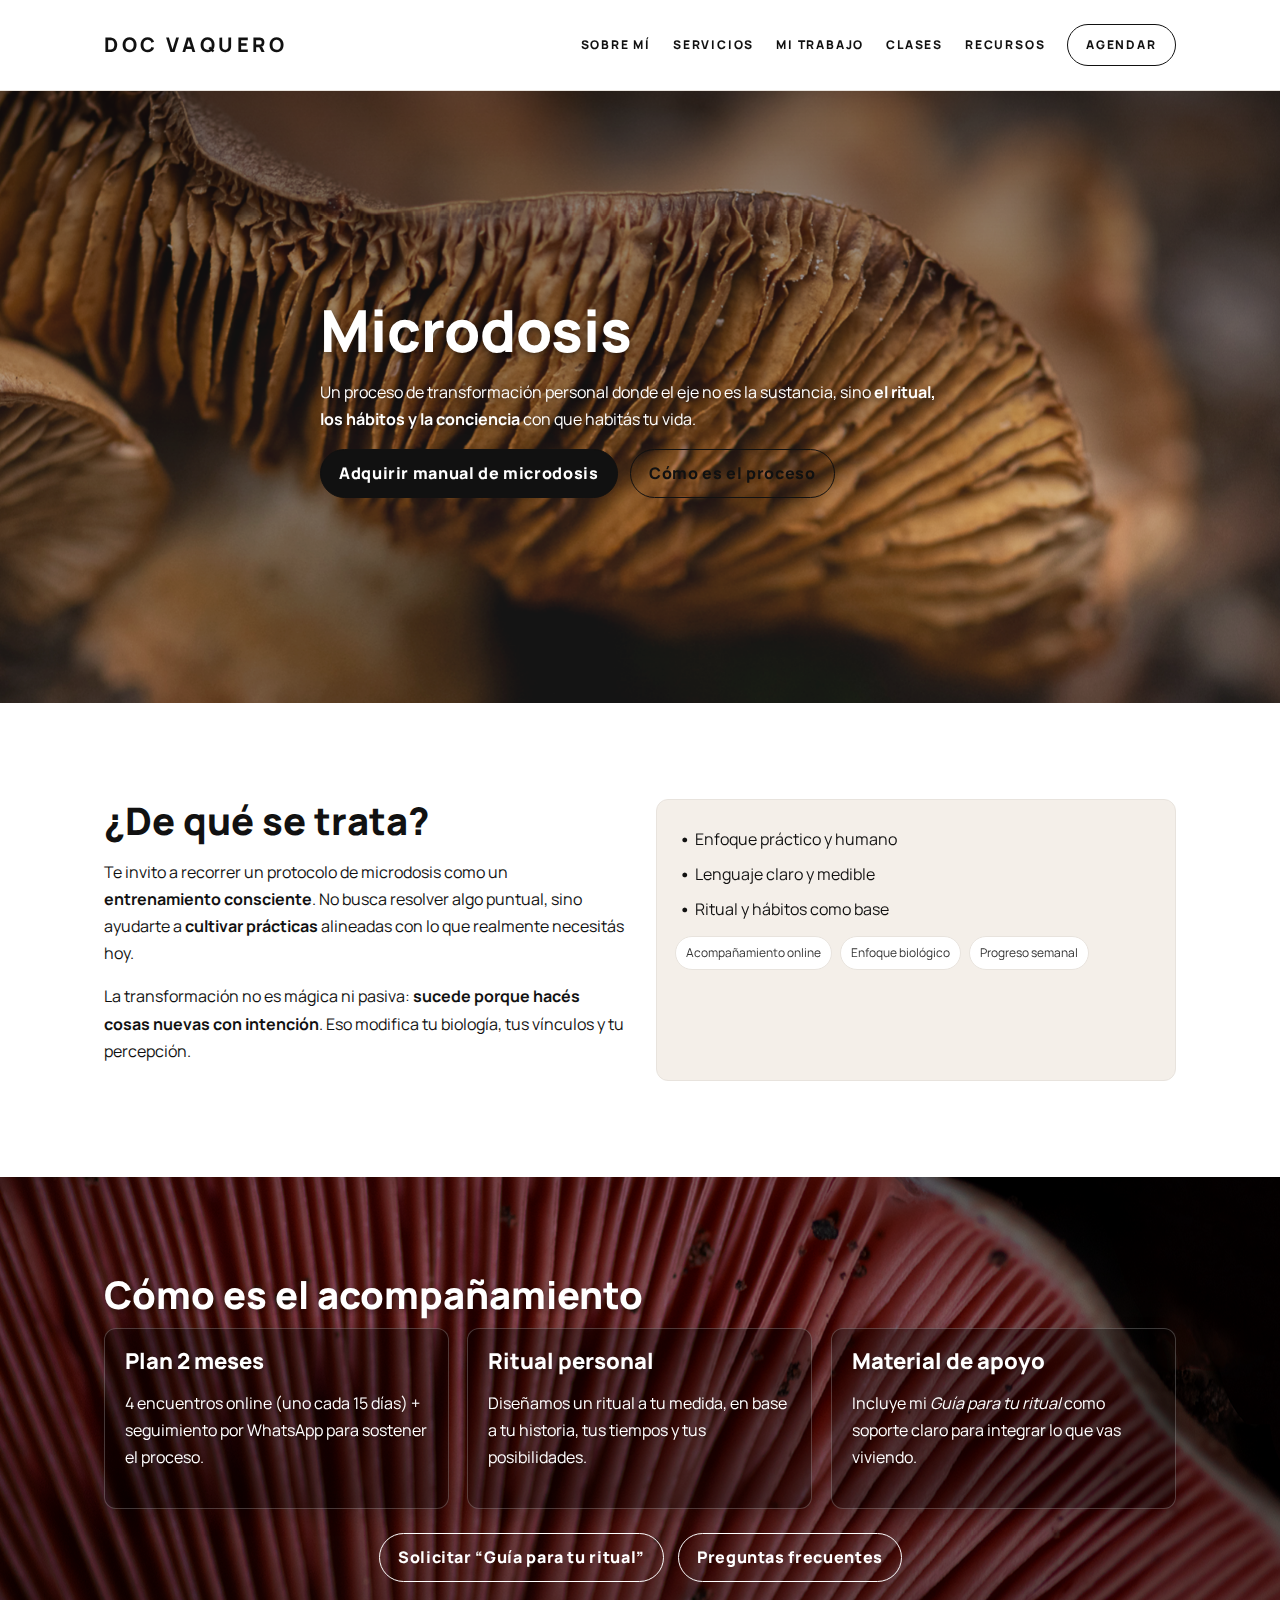
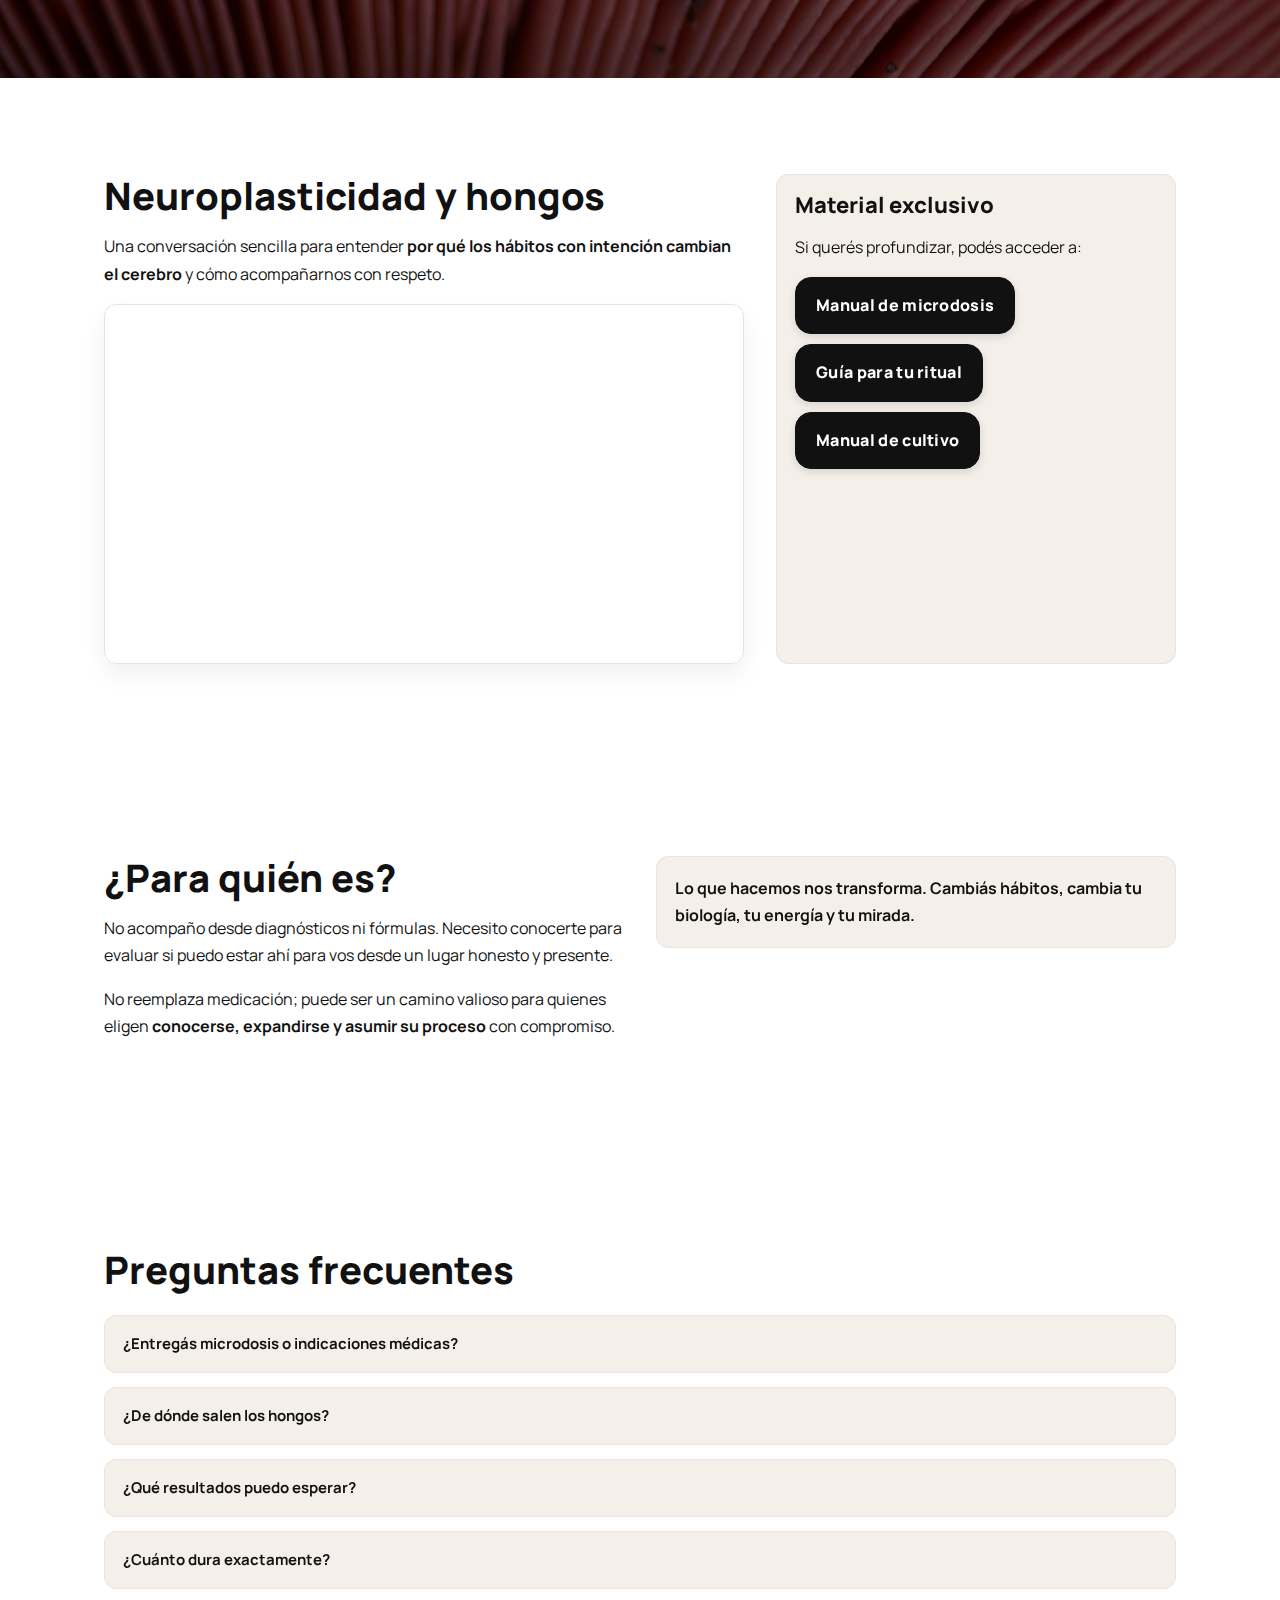
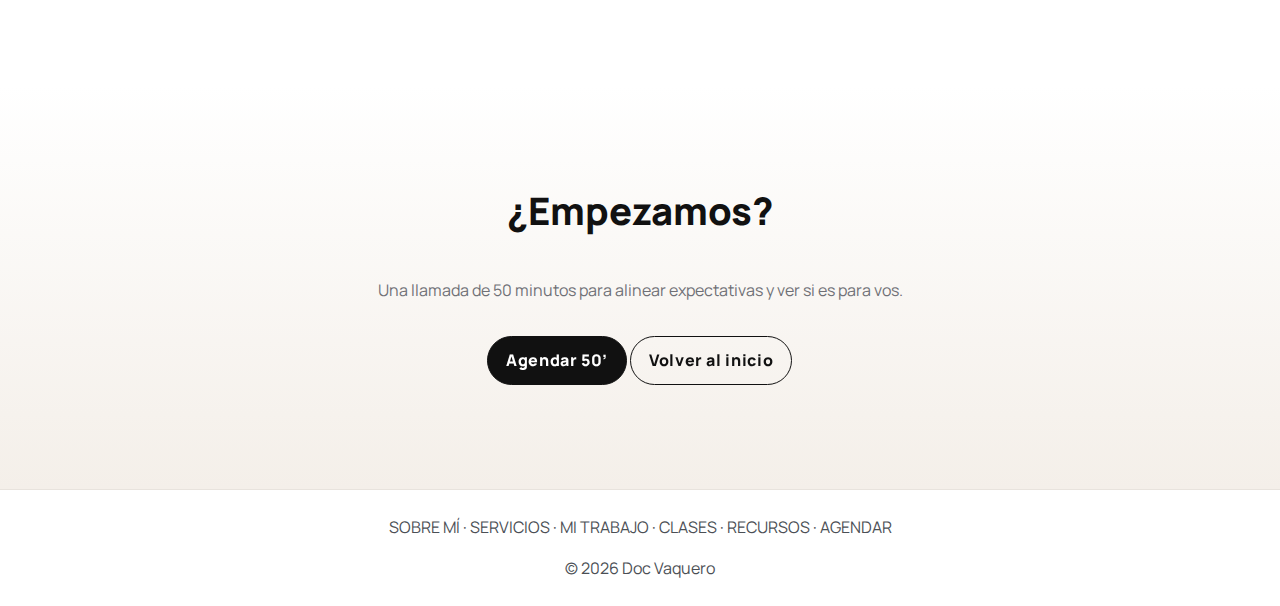
<file: mi-sitio/microdosis.html>
<!doctype html>
<html lang="es">
<head>
  <meta charset="utf-8" />
  <meta name="viewport" content="width=device-width, initial-scale=1" />
  <title>Microdosis — Doc Vaquero</title>
  <meta name="description" content="Acompañamiento en microdosis: 2 meses, 4 encuentros online y seguimiento. Enfoque en ritual, hábitos y conciencia.">
  <link rel="preconnect" href="https://fonts.gstatic.com" crossorigin>
  <link href="https://fonts.googleapis.com/css2?family=Manrope:wght@300;400;500;600;700;800&display=swap" rel="stylesheet">
  <link rel="stylesheet" href="microdosis.css" />
  <meta name="color-scheme" content="light dark">
  <link rel="icon" href="data:,">
</head>
<body>

  <!-- ========================= NAV ========================= -->
  <header class="nav">
    <div class="wrap">
      <a class="brand" href="index.html#inicio">DOC&nbsp;VAQUERO</a>
      <nav class="links" aria-label="principal">
        <a href="index.html#sobre">SOBRE MÍ</a>
        <a href="index.html#servicios">SERVICIOS</a>
        <a href="mitrabajo.html">MI TRABAJO</a>
        <a href="clase.html">CLASES</a>
        <a href="index.html#recursos">RECURSOS</a>
        <a class="btn btn-solid" href="https://calendly.com/doc-federicovaquero/50min">AGENDAR</a>
      </nav>
      <button class="menu" aria-label="Abrir menú" aria-expanded="false">☰</button>
    </div>
  </header>

  <!-- ========================= HERO ========================= -->
  <section class="hero hero-photo" data-parallax>
    <div class="wrap hero-inner">
      <div class="text">
        <h1>Microdosis</h1>
        <p class="lead">Un proceso de transformación personal donde el eje no es la sustancia, sino <strong>el ritual, los hábitos y la conciencia</strong> con que habitás tu vida.</p>
        <div class="actions">
          <a class="btn btn-primary" href="https://wa.link/zt9l7s" target="_blank" rel="noopener">Adquirir manual de microdosis</a>
          <a class="btn btn-ghost" href="#proceso">Cómo es el proceso</a>
        </div>
      </div>
    </div>
    <!-- Imagen de fondo -->
    <div class="hero-bg" style="--img: image-set(url('honguito.webp') type('image/webp'), url('honguito.jpeg') type('image/jpeg')); --pos: 50% 62%;"></div>
    <div class="hero-veil"></div>
  </section>

  <!-- ========================= INTRO ========================= -->
  <section class="section intro">
    <div class="wrap grid-2">
      <div class="col">
        <h2>¿De qué se trata?</h2>
        <p>Te invito a recorrer un protocolo de microdosis como un <strong>entrenamiento consciente</strong>. No busca resolver algo puntual, sino ayudarte a <strong>cultivar prácticas</strong> alineadas con lo que realmente necesitás hoy.</p>
        <p>La transformación no es mágica ni pasiva: <strong>sucede porque hacés cosas nuevas con intención</strong>. Eso modifica tu biología, tus vínculos y tu percepción.</p>
      </div>

      <!-- Highlight con tilt -->
      <div class="col highlight" data-tilt>
        <ul class="ticks">
          <li>Enfoque práctico y humano</li>
          <li>Lenguaje claro y medible</li>
          <li>Ritual y hábitos como base</li>
        </ul>

        <!-- Pills con tilt -->
        <div class="chips">
          <span class="chip" data-tilt> Acompañamiento online </span>
          <span class="chip" data-tilt> Enfoque biológico </span>
          <span class="chip" data-tilt> Progreso semanal </span>
        </div>
      </div>
    </div>
  </section>

  <!-- ========================= PROCESO ========================= -->
  <section id="proceso" class="section proceso" data-parallax>
    <div class="wrap">
      <h2>Cómo es el acompañamiento</h2>

      <div class="cards-3" data-card-parallax>
        <article class="card">
          <h3>Plan 2 meses</h3>
          <p>4 encuentros online (uno cada 15 días) + seguimiento por WhatsApp para sostener el proceso.</p>
        </article>
        <article class="card">
          <h3>Ritual personal</h3>
          <p>Diseñamos un ritual a tu medida, en base a tu historia, tus tiempos y tus posibilidades.</p>
        </article>
        <article class="card">
          <h3>Material de apoyo</h3>
          <p>Incluye mi <em>Guía para tu ritual</em> como soporte claro para integrar lo que vas viviendo.</p>
        </article>
      </div>

      <div class="actions centered">
        <a class="btn btn-ghost" href="https://wa.link/fqqy1j" target="_blank" rel="noopener">Solicitar “Guía para tu ritual”</a>
        <a class="btn btn-ghost" href="#faq">Preguntas frecuentes</a>
      </div>
    </div>
  </section>

  <!-- ========================= VIDEO / MATERIAL ========================= -->
  <section class="section video">
    <div class="wrap grid-2">
      <div class="col">
        <h2>Neuroplasticidad y hongos</h2>
        <p>Una conversación sencilla para entender <strong>por qué los hábitos con intención cambian el cerebro</strong> y cómo acompañarnos con respeto.</p>

        <div class="video" data-tilt>
          <div class="ratio">
            <iframe
              src="https://www.youtube-nocookie.com/embed/1Oh-tOu-ALw"
              title="Neuroplasticidad y hongos – Doc Vaquero"
              frameborder="0"
              allow="accelerometer; autoplay; clipboard-write; encrypted-media; gyroscope; picture-in-picture; web-share"
              referrerpolicy="strict-origin-when-cross-origin"
              allowfullscreen>
            </iframe>
          </div>
        </div>
      </div>

      <!-- Callout con tilt -->
      <div class="col callout" data-tilt>
        <h3>Material exclusivo</h3>
        <p>Si querés profundizar, podés acceder a:</p>
        <ul class="pills">
          <li><a href="https://wa.link/zt9l7s" target="_blank" rel="noopener"><strong>Manual de microdosis</strong></a></li>
          <li><a href="https://wa.link/fqqy1j" target="_blank" rel="noopener"><strong>Guía para tu ritual</strong></a></li>
          <li><a href="https://wa.link/8wm9yk" target="_blank" rel="noopener"><strong>Manual de cultivo</strong></a></li>
        </ul>
      </div>
    </div>
  </section>

  <!-- ========================= PARA QUIÉN ES ========================= -->
  <section class="section para-quien">
    <div class="wrap grid-2">
      <div class="col">
        <h2>¿Para quién es?</h2>
        <p>No acompaño desde diagnósticos ni fórmulas. Necesito conocerte para evaluar si puedo estar ahí para vos desde un lugar honesto y presente.</p>
        <p>No reemplaza medicación; puede ser un camino valioso para quienes eligen <strong>conocerse, expandirse y asumir su proceso</strong> con compromiso.</p>
      </div>
      <div class="col quote">
        <blockquote data-tilt>Lo que hacemos nos transforma. Cambiás hábitos, cambia tu biología, tu energía y tu mirada.</blockquote>
      </div>
    </div>
  </section>

  <!-- ========================= FAQ ========================= -->
  <section id="faq" class="section micro-faq">
    <div class="wrap">
      <h2>Preguntas frecuentes</h2>
      <div class="faq-list">
        <details data-tilt>
          <summary>¿Entregás microdosis o indicaciones médicas?</summary>
          <p>No. No entrego sustancias ni doy indicaciones clínicas. Acompaño con ritual, hábitos y conciencia.</p>
        </details>

        <details data-tilt>
          <summary>¿De dónde salen los hongos?</summary>
          <p>No vendo hongos ni proveo sustancias. Para quienes desean cultivar con responsabilidad, comparto el <a href="https://wa.link/8wm9yk" target="_blank" rel="noopener"><strong>manual de cultivo</strong></a> como material educativo.</p>
        </details>

        <details data-tilt>
          <summary>¿Qué resultados puedo esperar?</summary>
          <p>Semana a semana, ciertos síntomas, patrones o conductas <strong>pierden fuerza</strong>, y aparecen hábitos más conscientes y sostenibles.</p>
        </details>

        <details data-tilt>
          <summary>¿Cuánto dura exactamente?</summary>
          <p>Dos meses. 4 encuentros online (cada 15 días) + seguimiento por WhatsApp.</p>
        </details>
      </div>
    </div>
  </section>

  <!-- ========================= CTA FINAL ========================= -->
  <section class="cta">
    <div class="wrap stack">
      <h2>¿Empezamos?</h2>
      <p class="lead">Una llamada de 50 minutos para alinear expectativas y ver si es para vos.</p>
      <div class="actions">
        <a class="btn btn-primary" href="https://calendly.com/doc-federicovaquero/50min" target="_blank" rel="noopener">Agendar 50’</a>
        <a class="btn btn-ghost" href="index.html#inicio">Volver al inicio</a>
      </div>
    </div>
  </section>

  <!-- ========================= FOOTER ========================= -->
  <footer class="footer">
    <div class="wrap tiny">
      <nav aria-label="secundario">
        <a href="index.html#sobre">SOBRE MÍ</a>  ·  <a href="index.html#servicios">SERVICIOS</a>  ·  <a href="mitrabajo.html">MI TRABAJO</a>  ·  <a href="clase.html">CLASES</a>  ·  <a href="index.html#recursos">RECURSOS</a>  ·  <a href="index.html#agenda">AGENDAR</a>
      </nav>
      <p>© <span id="y"></span> Doc Vaquero</p>
    </div>
  </footer>

  <!-- ========================= SCRIPTS ========================= -->
  <script src="microdosis.js"></script>
</body>
</html>
</file>
<file: estilos.css>
/* ============== 0. VARIABLES ============== */
:root{
  --bg:#ffffff; --ink:#111111; --muted:#6f7076;
  --sand:#f4efe9; --line:#e8e3dd; --terra1:#f3e7dd; --terra2:#ecdacd;
  --radius:12px;
}

/* ============== 1. BASE ============== */
*{box-sizing:border-box}
html,body{height:100%}
html{ background:#fff; }   /* blanco base */
body{
  margin:0; background:transparent; color:var(--ink);
  font-family:"Manrope",system-ui,-apple-system,Segoe UI,Roboto,Arial,sans-serif;
  line-height:1.7; -webkit-font-smoothing:antialiased; text-rendering:optimizeLegibility;
  position:relative; z-index:0;
}
/* Textura de fondo global */
body::before{
  content:"";
  position:fixed; inset:0;
  z-index:-1;              /* detrás del contenido */
  pointer-events:none;
  background-image:url('fondo.jpg');  /* <-- tu archivo */
  background-repeat:repeat;
  background-position:center;
  background-size:1000px;  /* AJUSTE: 800–1200px según gusto */
  opacity:.06;             /* AJUSTE: .04 muy sutil, .10 más visible */
}
img{max-width:100%; height:auto; display:block}
:focus-visible{outline:2px solid #000; outline-offset:2px}
.sr-only{position:absolute;width:1px;height:1px;clip:rect(0,0,0,0);overflow:hidden}

/* Utilidades */
.wrap{max-width:1120px; margin:0 auto; padding:24px}
.grid-2{display:grid; gap:32px}
.stack{display:flex; flex-direction:column; gap:16px; align-items:center; text-align:center}
.tiny{display:flex; flex-direction:column; gap:8px; align-items:center}
.lead{color:var(--muted); max-width:64ch}
.italic{font-style:italic}

/* Titulares + botones */
h1,h2,h3{margin:0 0 12px; line-height:1.14; font-weight:800; color:var(--ink)}
h1{font-size:clamp(38px,6vw,62px)}
h2{font-size:clamp(26px,4.2vw,38px)}
h3{font-size:clamp(18px,2.6vw,22px)}
.sub{border-bottom:2px solid var(--ink); padding-bottom:2px}
.btn{display:inline-block; padding:10px 18px; border-radius:999px; text-decoration:none; font-weight:800; letter-spacing:.04em; color:#111; background:transparent; border:1px solid var(--ink); transition:.18s}
.btn:hover{background:#111; color:#fff}
.btn-solid{background:transparent; color:var(--ink); border:1px solid var(--ink)}
.btn-solid:hover{background:#111; color:#fff; border-color:#111}
.btn-primary{background:#111; color:#fff; border-color:#111}
.btn-light{background:transparent; border:1px solid var(--line); color:var(--ink)}
.btn-light:hover{background:#111; color:#fff; border-color:#111}
.btn-ghost2{ color:#fff; border:1px solid #fff; background:transparent; }
.btn-ghost2:hover{ background:#fff; color:#000; border-color:#fff; }

/* ============== 2. NAV ============== */
.nav{position:sticky; top:0; z-index:30; background:rgba(255,255,255,.9); backdrop-filter:blur(8px); border-bottom:1px solid var(--line)}
.nav .wrap{display:flex; justify-content:space-between; align-items:center}
.brand{ text-decoration:none; color:var(--ink); letter-spacing:.18em; font-weight:900; font-size:20px }
.links{display:none; gap:16px; align-items:center}
.links a{ color:var(--ink); text-decoration:none; font-weight:800; letter-spacing:.15em; font-size:12px }
.links a:hover{text-decoration:underline}
.menu{background:none; border:0; font-size:22px; color:var(--ink)}
@media (min-width:900px){ .links{display:flex} .menu{display:none} }

/* ============== 3. HERO / 4. SECCIONES / 5. FULLBLEED ============== */
.hero{position:relative; overflow:hidden}
.hero-photo{min-height:76vh; display:grid; place-items:center}
.hero-inner{position:relative; z-index:2}
.hero .text{max-width:720px; color:#fff}
.hero .text h1,.hero .text,.hero .text .lead,.hero .text strong{ color:#fff; text-shadow:0 2px 6px rgba(0,0,0,.5) }
.lead-hero{ line-height:1.85; max-width:58ch }
.hero .badges{display:flex; gap:10px; flex-wrap:wrap; margin:14px 0}
.hero .badges span{ font-size:11px; padding:6px 10px; border:1px solid var(--line); border-radius:999px; color:#fff; background:rgba(0,0,0,.38); letter-spacing:.12em; font-weight:800; transition:.18s }
.hero .badges span:hover{ transform: translateY(-2px); filter: brightness(1.08) }
/* Alinear badges en una sola fila en móvil */
@media (max-width: 600px){
  .hero .badges{
    flex-wrap: nowrap;       /* no se rompen a varias líneas */
    justify-content: center; /* los centra horizontalmente */
    gap: 6px;                /* un poco menos de espacio */
  }
  .hero .badges span{
    font-size: 10px;         /* achicamos tipografía */
    padding: 4px 8px;        /* menos padding para que entren */
    white-space: nowrap;     /* que no hagan salto de línea */
  }
}
/* HERO — que "con herramientas efectivas." baje de línea solo en móvil */
.hero .lead-hero .only-mobile-line{ display:inline; }   /* Desktop: se ve seguido */
@media (max-width:600px){
  .hero .lead-hero .only-mobile-line{ display:block; margin-top:.15em; }
}

.hero-bg{ position:absolute; inset:-10% -10% -10% -10%; background:
  radial-gradient(1000px 520px at 8% 18%, var(--terra1) 0%, transparent 60%),
  radial-gradient(1000px 560px at 92% 12%, var(--terra2) 0%, transparent 65%),
  var(--bg) }
.hero-bg::after{ content:""; position:absolute; inset:0; background-image:var(--img); background-size:cover; background-position:center; transform: translate(var(--tx,0), var(--ty,0)) scale(1.06); transition:.2s; z-index:0; opacity:.9 }
.hero-veil{ position:absolute; inset:0; background:linear-gradient(180deg, rgba(0,0,0,.55), rgba(0,0,0,.35) 40%, rgba(0,0,0,.08) 70%); mix-blend-mode:multiply; z-index:1 }
/* Ajuste solo para móviles */
@media (max-width: 600px){
  .hero-bg::after{
    background-position: 20% 50%;  /* ← mové el % de la izquierda/derecha */
  }
}

.section{padding:72px 0}
.alt{background:var(--sand)}

/* ===== Cards genéricos */
.cards-3{ display:grid; gap:18px; grid-template-columns:repeat(3,1fr); align-items:stretch }
@media (min-width:900px){ .cards-3{grid-template-columns:repeat(3,1fr)} }
@media (max-width:900px){ .cards-3{grid-template-columns:1fr} }

.cards-3 .card{
  background:var(--sand);
  border:0px solid var(--line);
  border-radius:var(--radius);
  padding:20px;
  box-shadow:0 10px 24px rgba(0,0,0,.03);
  display:flex; flex-direction:column; height:100%;
  transition:.22s;
}
.cards-3 .card:hover{ transform: translateY(-4px); box-shadow:0 14px 28px rgba(0,0,0,.06) }
.cards-3 .card h3{font-weight:800}
.cards-3 .card p{margin:8px 0 0}
.cards-3 .card .btn{ margin-top:auto; align-self:center; width:auto; white-space:nowrap }

/* FULLBLEED (con “ventana” por scroll) */
.fullbleed{ position:relative; min-height:44vh; display:grid; place-items:center; overflow:hidden; --tx:0; --ty:0 }
.fullbleed::before{ content:""; position:absolute; inset:-8%; background-image:var(--img); background-size:cover; background-position:50% var(--y,50%); transform: translate(var(--tx), var(--ty)) scale(1.00); transition: .25s ease-out }
.fullbleed-veil{ position:absolute; inset:0; background:linear-gradient(180deg, rgba(0,0,0,.22), rgba(0,0,0,.14)) }
.fullbleed-text{ position:relative; z-index:2; color:#fff; letter-spacing:.2em; font-weight:800; text-transform:uppercase }

/* ============== 6. SOBRE MÍ ============== */
#sobre.section{ background: transparent; border-top: 0px solid var(--line); border-bottom: 0px solid var(--line); position: relative; overflow:hidden }
.about-v2{ display:grid; gap:34px; grid-template-columns: 1fr 1fr; align-items:start }
#sobre .copy{ position:relative; padding-bottom:18px }
#sobre .copy::after{ content:""; position:absolute; left:0; bottom:0; width:72px; height:2px; background: color-mix(in srgb, var(--ink) 80%, transparent); opacity:.35; border-radius:2px }
#sobre .copy p{ margin:12px 0 0; line-height:1.85; max-width:68ch; color: color-mix(in srgb, var(--ink) 85%, var(--muted)) }
.eyebrow{ font-size:12px; letter-spacing:.18em; text-transform:uppercase; color:var(--muted); margin:0 0 6px }
#sobre .photo-col{ display:flex; flex-direction:column; align-items:center; gap:14px }
#sobre .portrait{ margin:0 }
#sobre .portrait .portrait-frame{ position:relative; overflow:hidden; border-radius:12px; max-width:100% }
#sobre .portrait .portrait-pan{ display:block; max-width:100%; height:auto; object-fit:contain; transform: translate(var(--tx,0), var(--ty,0)) scale(1.06); transition:.22s }
.about-cta{ grid-column:1 / -1; justify-self:center; margin-top:6px }
@media (max-width: 959px){ .about-v2{ grid-template-columns:1fr } }
#sobre .link {
  color: var(--ink);       /* mismo color que el texto */
  text-decoration: none;   /* sin subrayado */
  font-weight: 600;        /* opcional: un poco más destacado */
}

#sobre .link:hover {
  color: #000;             /* un negro más fuerte al pasar el mouse */
  text-decoration: underline;  /* opcional: subrayado solo en hover */
}

/* ============== 6. GALERÍA (carrusel por fundido) ============== */
.carousel-fade{
  --h: clamp(220px, 30vw, 420px);
  position:relative;
  height:var(--h);
  border:0;
  border-radius:0;
  overflow:hidden;
  background:#000;
  width:100vw;
  margin-left:50%;
  transform:translateX(-50%);   /* centra el 100vw respecto de la página */

}
.carousel-fade .slide{ position:absolute; inset:0; opacity:0; transition:opacity .45s ease }
.carousel-fade .slide.is-active{ opacity:1; }
.carousel-fade img{ width:100%; height:100%; object-fit:cover; object-position:center; display:block }
.carousel-fade img.pos-top{ object-position:center 28% }
.carousel-fade img.pos-center{ object-position:center 42% }
.carousel-fade img.pos-headroom{ object-position:center 60% }
.carousel-fade .cap{
  position:absolute; left:50%; top:50%; transform:translate(-50%,-50%);
  margin:0; padding:0; font-weight:800;
  font-size:clamp(16px, 1.6vw, 18px);
  text-shadow: 2px 2px 4px black; /* Desplazamiento horizontal, vertical, desenfoque, color */
  letter-spacing:.14em; text-transform:uppercase;
  color:#fff; text-align:center; text-shadow:0 2px 8px rgba(0,0,0,.8); white-space:nowrap;
}

/* ============== 8. TESTIMONIOS (compacto + carrusel) ============== */
#testimonios.section{ position:relative; overflow:hidden; padding: clamp(24px, 4vw, 36px) 0 }
#testimonios.section::before{
  content:""; position:absolute; inset:-8%; z-index:0;
  background-image:url('ramitas.jpg'); /* JPG universal */
  background-size:cover; background-position:50% 50%;
  transform: translate(var(--tx,0), var(--ty,0)) scale(1.00);
  transition:.25s;
}
#testimonios.section::after{ content:""; position:absolute; inset:0; z-index:1; pointer-events:none; background:rgba(0,0,0,.35) }
#testimonios .wrap{ position:relative; z-index:2; max-width:1240px; padding:16px 24px }
#testimonios h2{ color:#fff; text-shadow:0 2px 6px rgba(0,0,0,.6); margin:0 0 16px }

/* Carrusel */
.quotes-viewport{
  position:relative;
  overflow-x:auto;               /* ← permite deslizar manualmente */
  overflow-y:hidden;
  scroll-snap-type:x mandatory;  /* ← encastre por tarjeta/página */
  -webkit-overflow-scrolling:touch;
}
.quotes-viewport::-webkit-scrollbar{ display:none }
.quotes-track{
  display:flex;
  gap:18px;                      /* debe coincidir con JS */
}

/* Slide (blockquote) más compacto */
.quotes-track blockquote{
  flex:0 0 calc(100% - 1px);     /* 1 por vista en mobile */
  margin:0; padding:16px;
  background:rgba(255,255,255,0.65);  /* ← blanco translúcido */
  border:0px solid var(--line);
  border-radius:14px; display:flex; flex-direction:column;
  min-height:200px;
  scroll-snap-align:start;
}

/* 3 por vista en desktop */
@media (min-width:900px){
  .quotes-track blockquote{
    flex:0 0 calc((100% - 36px) / 3); /* 3 por vista, gap 18px*2 */
    min-height:220px;
  }
}

/* Texto interno de testimonios */
blockquote .q{
  margin:0; color:var(--ink);
  display:-webkit-box; -webkit-box-orient:vertical; -webkit-line-clamp:7; overflow:hidden;
}
blockquote.open .q{ -webkit-line-clamp:unset }
blockquote .author{ display:block; color:var(--muted); margin-top:10px }
blockquote .more{
  align-self:flex-start; margin-top:10px; font-weight:800; font-size:.92rem;
  text-decoration:underline; cursor:pointer; color:var(--ink); background:none; border:none; padding:0;
}

/* ============== 9. RECURSOS ============== */
#recursos .resources-head{ max-width:760px }
#recursos .resources-head .form{
  display:flex; gap:10px; flex-wrap:wrap; margin:12px 0;
}
#recursos .resources-head .form input{
  flex:1 1 260px; padding:12px 16px; border:1px solid var(--line);
  border-radius:999px; background:transparent; color:inherit; font:inherit;
}

.resources-grid{
  list-style:none; padding:0; margin:28px 0 0;
  display:grid; gap:18px;
  grid-template-columns:1fr;
}
@media (min-width:680px){ .resources-grid{ grid-template-columns:repeat(2,1fr) } }
@media (min-width:1024px){ .resources-grid{ grid-template-columns:repeat(4,1fr) } }

.resource-card{
  display:flex; flex-direction:column;
  gap:8px; align-items:flex-start;
  padding:16px 18px; text-decoration:none;
  background:#f4efe9; color:var(--ink);
  border:0px solid var(--line); border-radius:16px;
  box-shadow:0 6px 16px rgba(0,0,0,.04);
  transition:transform .18s ease, box-shadow .18s ease, background .18s ease;
  height:100%; min-height:220px;
}
.resource-card:hover{ transform:translateY(-3px); box-shadow:0 10px 24px rgba(0,0,0,.08) }

.res-icon img{ width:24px; height:24px; display:block; filter:invert(1) }
.res-title{ margin:0; font-size:1rem; font-weight:800 }
.res-sub{ margin:0; font-size:.93rem; color: color-mix(in srgb, var(--ink) 75%, var(--muted)); max-width:32ch }
.res-cta{
  margin-top:auto; align-self:center; width:auto;
  padding:8px 14px; border-radius:999px; font-weight:800; letter-spacing:.02em;
  border:1px solid var(--ink); color:var(--ink); background:transparent;
}
.resource-card:hover .res-cta{ background:#111; color:#fff; border-color:#111 }

/* ============== 10. CTA / FOOTER / REVEAL ============== */
.cta{padding:80px 0; background:linear-gradient(180deg, var(--bg), var(--sand))}
.footer{border-top:1px solid var(--line); background:#fff; color:#4b4f55}
.footer nav a{color:inherit; text-decoration:none}
.footer nav a:hover{color:#111}
.footer p{margin:6px 0 0}

.reveal{ opacity:0; transform: translateY(14px) }
.reveal--visible{ opacity:1; transform:none; transition: opacity .45s ease, transform .45s ease }
@media (prefers-reduced-motion: reduce){ *{animation:none!important; transition:none!important; scroll-behavior:auto!important} }

.notice{ margin-top:12px; padding:12px 14px; border:1px solid var(--line); border-radius:12px; background:var(--sand); color:var(--ink); max-width:48ch; font-size:.95rem }
#gracias{ display:none }

/* ===== Footer mejorado ===== */
.footer .footer-inner{ display:flex; flex-direction:column; align-items:center; gap:14px; padding:24px }
.footer .social{ display:flex; gap:12px; align-items:center; justify-content:center }
.footer .social a{ width:40px; height:40px; display:grid; place-items:center; border-radius:50%; background:#111; border:1px solid #111; transition:transform .18s ease, filter .18s ease, background .18s ease }
.footer .social a:hover{ transform:translateY(-2px) }
.footer .social img{ width:22px; height:22px; display:block; filter:none }
.footer .footer-links{ text-align:center }
.footer .footer-links a{ color:inherit; text-decoration:none }
.footer .footer-links a:hover{ color:#111; text-decoration:underline }
.footer .disclaimer{ max-width:80ch; margin:2px 0 0; text-align:center; font-size:12px; line-height:1.6; color: var(--muted) }
.footer .copy{ margin:0; font-size:13px; color: color-mix(in srgb, var(--ink) 55%, var(--muted)) }

/* Ajuste específico para la sección SOBRE MÍ */
#sobre p {
  text-align: justify;
}
/* ===== Menú móvil como overlay a pantalla completa ===== */
body.no-scroll{ overflow:hidden; }   /* bloquea el scroll cuando el menú está abierto */

/* ===== Overlay móvil de navegación (pantalla completa) ===== */
body.no-scroll{ overflow:hidden; }

/* ===== Overlay de menú móvil a pantalla completa ===== */
body.no-scroll{ overflow:hidden; } /* bloquea scroll cuando está abierto */

.mobile-social{ display:none; }    /* por defecto, NUNCA en desktop */

/* ====== OVERLAY MENÚ MÓVIL (forzado) ====== */
@media (max-width: 899px){

  /* el overlay ocupa TODA la pantalla y es blanco sólido */
  header.nav .links{
    position: fixed !important;
    top: 0; right: 0; bottom: 0; left: 0;
    width: 100vw; height: 100vh;
    margin: 0 !important;
    max-width: none !important;
    padding: 24px;
    display: none;                  /* cerrado */
    flex-direction: column;
    justify-content: center;
    align-items: center;
    gap: 26px;
    background: #fff !important;    /* ← BLANCO */
    z-index: 10000;                 /* por encima de todo */
  }
  header.nav .links.open{ display:flex; }

  /* oculto la marca detrás del overlay */
  header.nav.is-open .brand{ opacity:0; visibility:hidden; pointer-events:none; }

  /* botón hamburguesa visible y por encima (sin “X”) */
  header.nav .menu{ position:relative; z-index:11001; color:#111; }
  header.nav.is-open .menu{ position:fixed; right:24px; top:16px; color:#111; }

  /* textos en negro dentro del overlay */
  header.nav .links a{
    color:#111;
    font-size:22px;
    letter-spacing:.16em;
    font-weight:800;
    text-decoration:none;
  }
  header.nav .links .btn{ font-size:18px; padding:12px 22px; }

  /* iconos al pie en NEGRO (tus PNG blancos se invierten) */
  header.nav .links .mobile-social{ display:flex; gap:18px; margin-top:28px; }
  header.nav .links .mobile-social img{ width:28px; height:28px; display:block; filter:invert(1); }
}

/* en desktop, ocultar siempre los iconos del overlay */
@media (min-width:900px){
  header.nav .links .mobile-social{ display:none !important; }
}
#testimonios .quotes-prev,
#testimonios .quotes-next {
  position: absolute;
  top: 50%;
  transform: translateY(-50%);
  background: rgba(17,17,17,0.7);
  color: #fff;
  border: none;
  font-size: 28px;
  font-weight: bold;
  padding: 8px 14px;
  border-radius: 50%;
  cursor: pointer;
  z-index: 5;
  transition: background 0.2s;
}
#testimonios .quotes-prev:hover,
#testimonios .quotes-next:hover {
  background: rgba(17,17,17,0.9);
}

#testimonios .quotes-prev { left: -50px; }
#testimonios .quotes-next { right: -50px; }

@media (max-width: 899px){
  #testimonios .quotes-prev,
  #testimonios .quotes-next { display: none; }
}
</file>
<file: clase.css>
/* =========================================================
   0) PALETA + BASE
   ========================================================= */
:root{
  --bg:#ffffff; --ink:#111111; --muted:#6f7076;
  --sand:#f4efe9; --line:#e8e3dd; --terra1:#f3e7dd; --terra2:#ecdacd; --radius:12px;
}

*{box-sizing:border-box}
html,body{height:100%}
html{ background:#fff; }   /* blanco base */
body{
  margin:0; background:transparent; color:var(--ink);
  font-family:"Manrope",system-ui,-apple-system,Segoe UI,Roboto,Arial,sans-serif;
  line-height:1.7; text-rendering:optimizeLegibility; -webkit-font-smoothing:antialiased;
  position:relative; z-index:0;
}
/* Textura de fondo global */
body::before{
  content:"";
  position:fixed; inset:0;
  z-index:-1;              /* detrás del contenido */
  pointer-events:none;
  background-image:url('fondo.jpg');  /* <-- tu archivo */
  background-repeat:repeat;
  background-position:center;
  background-size:1000px;  /* AJUSTE: 800–1200px según gusto */
  opacity:.06;             /* AJUSTE: .04 muy sutil, .10 más visible */
}
img{max-width:100%; display:block}

/* =========================================================
   1) UTILIDADES
   ========================================================= */
.wrap{max-width:1120px; margin:0 auto; padding:24px}
.grid-2{display:grid; gap:32px}
@media (min-width:960px){ .grid-2{grid-template-columns:1.25fr .75fr} }
.tiny{display:flex; flex-direction:column; gap:8px; align-items:center}
.lead{color:var(--muted); max-width:64ch}

/* =========================================================
   2) TITULARES / BOTONES
   ========================================================= */
h1,h2,h3{margin:0 0 12px; line-height:1.14; font-weight:800; color:var(--ink)}
h1{font-size:clamp(36px,6vw,58px)}
h2{font-size:clamp(26px,4.2vw,38px)}
h3{font-size:clamp(18px,2.6vw,22px)}
.eyebrow{font-size:12px; letter-spacing:.18em; text-transform:uppercase; color:var(--muted); margin:0 0 6px}

.btn{
  display:inline-block; padding:10px 18px; border-radius:999px;
  text-decoration:none; font-weight:800; letter-spacing:.04em;
  color:#111; background:transparent; border:1px solid var(--ink);
  transition:transform .18s ease, background .18s ease, color .18s ease, box-shadow .18s ease;
  will-change: transform;
}
.btn:hover{ background:#111; color:#fff; transform: translateY(-2px); }
.btn-primary{background:#111; color:#fff; border-color:#111}
.btn-light{background:transparent; border:1px solid var(--line); color:var(--ink)}
.btn-light:hover{background:#111; color:#fff; border-color:#111}
.btn-ghost{
  color:#fff;
  border:1px solid #fff;
  background:transparent;
}
.btn-ghost:hover{
  background:#fff;
  color:#000;
  border-color:#fff;
}

/* =========================================================
   3) NAV
   ========================================================= */
.nav{
  position:sticky; top:0; z-index:30;
  background:rgba(255,255,255,.9); backdrop-filter:blur(8px);
  border-bottom:1px solid var(--line);
}
.nav .wrap{display:flex; justify-content:space-between; align-items:center}
.brand{ text-decoration:none; color:var(--ink); letter-spacing:.18em; font-weight:900; font-size: 20px }
.links{display:none; gap:22px; align-items:center}
.links a{ color:var(--ink); text-decoration:none; font-weight:800; letter-spacing:.15em; font-size:12px; }
.links a:hover{text-decoration:underline}
.menu{background:none; border:0; font-size:22px; color:var(--ink)}
@media (min-width:900px){ .links{display:flex} .menu{display:none} }
.links.open{display:flex; flex-direction:column; gap:12px; margin-top:8px}

/* =========================================================
   4) SECCIONES
   ========================================================= */
.section{padding:72px 0}
.alt{background:var(--sand)}
.card{
  background:rgba(255,255,255,0.65);
  border:1px solid var(--line); border-radius:var(--radius); padding:20px;
  transition: transform .22s ease, box-shadow .22s ease;
  will-change: transform, box-shadow;
}
.card:hover{ transform: translateY(-4px); box-shadow:0 14px 28px rgba(0,0,0,.08) }

/* =========================================================
   5) HERO (parallax sutil)
   ========================================================= */
.hero{position:relative; overflow:hidden}
.hero-photo{min-height:58vh; display:grid; place-items:center}
.hero-inner{position:relative; z-index:2}
.hero .text{max-width:720px; color:#fff}
.hero .text .lead, .hero .text h1, .hero .text strong{
  color:#fff; text-shadow:0 2px 6px rgba(0,0,0,.5)
}
.hero .actions{display:flex; gap:12px; flex-wrap:wrap; margin-top:10px}

.hero-bg{
  position:absolute; inset:-10% -10% -10% -10%;
  background:
    radial-gradient(900px 500px at 12% 20%, var(--terra1) 0%, transparent 60%),
    radial-gradient(900px 520px at 88% 10%, var(--terra2) 0%, transparent 65%),
    var(--bg);
}
.hero-bg::after{
  content:""; position:absolute; inset:0;
  background-image:var(--img);
  background-size:cover;
  background-position:var(--pos,50% 50%);
  opacity:.92;
  transform: translate(var(--tx,0), var(--ty,0)) scale(1.06);
  transition: transform .20s ease-out;
  will-change: transform;
}
.hero-veil{
  position:absolute; inset:0;
  background:linear-gradient(180deg, rgba(0,0,0,.48), rgba(0,0,0,.28) 40%, rgba(0,0,0,.08) 70%);
  mix-blend-mode:multiply; z-index:1;
}

/* =========================================================
   6) VIDEO
   ========================================================= */
.video .ratio{
  position:relative; width:100%; aspect-ratio:16/9; border-radius:12px;
  overflow:hidden; box-shadow:0 10px 24px rgba(0,0,0,.06); border:1px solid var(--line)
}
.video iframe{position:absolute; inset:0; width:100%; height:100%}

/* =========================================================
   7) FOOTER + REVEAL
   ========================================================= */
.footer{border-top:1px solid var(--line); background:#fff; color:#4b4f55}
.footer nav a{color:inherit; text-decoration:none}
.footer nav a:hover{color:#111}
.footer p{margin:6px 0 0}

.reveal{opacity:0; transform:translateY(14px)}
.reveal--visible{opacity:1; transform:none; transition:opacity .45s ease, transform .45s ease}
@media (prefers-reduced-motion: reduce){
  *{animation:none!important; transition:none!important; scroll-behavior:auto!important}
}

/* ===== COMPRAR — fondo, parallax y colores ===== */
#comprar.section{
  position:relative;
  overflow:hidden;
}
#comprar.section::before{
  content:"";
  position:absolute; inset:-8%;
  z-index:0;
  background-image:url('pa-clase.jpg');   /* tu imagen */
  background-size:cover;
  background-position:50% 50%;
  transform: translate(var(--tx,0), var(--ty,0)) scale(1.04);
  transition: transform .25s ease-out;
}
#comprar.section::after{
  content:"";
  position:absolute; inset:0;
  z-index:1;
  background:linear-gradient(180deg, rgba(0,0,0,.55), rgba(0,0,0,.35));
  pointer-events:none; /* deja pasar el mouse para el parallax */
}
#comprar.section .wrap{ position:relative; z-index:2; }

/* Izquierda (texto sobre la foto) en blanco + sombra */
#comprar .buy-grid > div:first-child h1,
#comprar .buy-grid > div:first-child h2,
#comprar .buy-grid > div:first-child .eyebrow,
#comprar .buy-grid > div:first-child p,
#comprar .buy-grid > div:first-child .price,
#comprar .buy-grid > div:first-child li,
#comprar .buy-grid > div:first-child strong{
  color:#fff !important;
  text-shadow:0 2px 6px rgba(0,0,0,.45);
}

/* Card de la derecha mantiene textos oscuros */
#comprar .buy-card,
#comprar .buy-card h3,
#comprar .buy-card p{
  color:var(--ink) !important;
}

/* Botones blancos sobre la foto */
#comprar .actions .btn{
  color:#fff !important;
  border-color:#fff !important;
  background:transparent !important;
}
/* Forzar blanco al eyebrow y al título de la sección (están fuera de .buy-grid) */
#comprar .eyebrow,
#comprar h2{
  color:#fff !important;
  text-shadow:0 2px 6px rgba(0,0,0,.45);
}
#comprar .actions .btn:hover{
  background:#fff !important;
  color:#000 !important;
  border-color:#fff !important;
}
</file>
<file: contacto.css>
/* ===== Página: CONTACTO (estilos específicos) ===== */

.contact-wrap{
  display: grid;
  gap: 28px;
}

.contact-head h1{
  margin-top: 4px;
  font-size: clamp(32px, 5.2vw, 48px);
}

.contact-content{
  display: grid;
  gap: 28px;
}

@media (min-width: 960px){
  .contact-content{
    grid-template-columns: 0.9fr 1.1fr;
    align-items: start;
  }
}

/* ================= PANEL LATERAL ================= */
.contact-info{
  border: 0px solid var(--line);
  border-radius: var(--radius);
  padding: 16px 18px;
  background: var(--sand);
}

.contact-list{
  display: flex;
  flex-direction: column;
  gap: 10px;
  list-style: none;
  padding: 0;
  margin: 0 0 14px 0;
}

/* Botones con ancho completo pero contenido centrado */
.pill-icon{
  display: flex;
  justify-content: center;
  align-items: center;
  gap: 10px;
  text-decoration: none;
  background: #111;
  color: #fff;
  border-radius: 12px;
  padding: 12px 16px;
  font-weight: 700;
  border: 1px solid #111;
  box-shadow: 0 2px 6px rgba(0,0,0,.12);
  transition: transform .18s ease, background .18s ease, box-shadow .18s ease;
  width: 100%;
}
.pill-icon:hover{
  transform: translateY(-2px);
  background: #222;
  border-color: #222;
  box-shadow: 0 5px 12px rgba(0,0,0,.18);
}
.pill-icon img{
  width: 18px; height: 18px;
  display: block; object-fit: contain;
}

/* Botón Agendar centrado */
.contact-info .wide{
  margin-top: 10px;
  display: block;
  width: auto;               /* ancho automático */
  text-align: center;        /* texto centrado */
  margin-left: auto;
  margin-right: auto;        /* lo centra horizontalmente */
  padding: 12px 20px;
}

/* ================= FORM ================= */
.contact-form form{
  border: 0px solid var(--line);
  border-radius: var(--radius);
  padding: 18px;
  background: var(--sand); /* beige */
  color: #111;             /* texto negro */
}

.form-grid{
  display: grid;
  gap: 14px;
  grid-template-columns: 1fr 1fr;
}
.field.full{ grid-column: 1 / -1; }
.field.check{ grid-column: 1 / -1; }

.field label{
  display: block;
  font-weight: 700;
  margin-bottom: 6px;
}
.field input[type="text"],
.field input[type="email"],
.field input[list],
.field input[type="tel"],
.field textarea{
  width: 100%;
  padding: 12px 14px;
  border: 1px solid var(--line);
  border-radius: 10px;
  background: #fff;
  color: #111;
  font: inherit;
}
.field textarea{ resize: vertical; }

.hp{ position:absolute; left:-9999px; opacity:0; }

/* Estados */
.status{ margin: 12px 0 0; font-weight: 600; }
.status.ok{ color: #0a7a3d; }
.status.err{ color: #b3002d; }

/* Botón */
#sendBtn{
  margin-top: 4px;
}

/* Responsive */
@media (max-width: 720px){
  .form-grid{ grid-template-columns: 1fr; }

  /* Footer centrado en mobile */
  .footer .wrap.tiny{
    display: flex;
    flex-direction: column;
    align-items: center;
    text-align: center;
    gap: 8px;
  }
  .footer nav{
    text-align: center;
  }
}
/* ====== OVERLAY MENÚ MÓVIL (forzado) ====== */
@media (max-width: 899px){

  /* el overlay ocupa TODA la pantalla y es blanco sólido */
  header.nav .links{
    position: fixed !important;
    top: 0; right: 0; bottom: 0; left: 0;
    width: 100vw; height: 100vh;
    margin: 0 !important;
    max-width: none !important;
    padding: 24px;
    display: none;                  /* cerrado */
    flex-direction: column;
    justify-content: center;
    align-items: center;
    gap: 26px;
    background: #fff !important;    /* ← BLANCO */
    z-index: 10000;                 /* por encima de todo */
  }
  header.nav .links.open{ display:flex; }

  /* oculto la marca detrás del overlay */
  header.nav.is-open .brand{ opacity:0; visibility:hidden; pointer-events:none; }

  /* botón hamburguesa visible y por encima (sin “X”) */
  header.nav .menu{ position:relative; z-index:11001; color:#111; }
  header.nav.is-open .menu{ position:fixed; right:24px; top:16px; color:#111; }

  /* textos en negro dentro del overlay */
  header.nav .links a{
    color:#111;
    font-size:22px;
    letter-spacing:.16em;
    font-weight:800;
    text-decoration:none;
  }
  header.nav .links .btn{ font-size:18px; padding:12px 22px; }

  /* iconos al pie en NEGRO (tus PNG blancos se invierten) */
  header.nav .links .mobile-social{ display:flex; gap:18px; margin-top:28px; }
  header.nav .links .mobile-social img{ width:28px; height:28px; display:block; filter:invert(1); }
}

/* en desktop, ocultar siempre los iconos del overlay */
@media (min-width:900px){
  header.nav .links .mobile-social{ display:none !important; }
}
</file>
<file: microdosis.css>
/* ===================== 0) VARIABLES + BASE ===================== */
:root{
  --bg:#ffffff; --ink:#111111; --muted:#6f7076;
  --sand:#f4efe9; --line:#e8e3dd; --terra1:#f3e7dd; --terra2:#ecdacd;
  --radius:12px;
  --section-py:72px; --box-pad:18px; --gap:32px;
}

*{box-sizing:border-box}
html,body{height:100%}
body{
  margin:0; background:var(--bg); color:var(--ink);
  font-family:"Manrope",system-ui,-apple-system,Segoe UI,Roboto,Arial,sans-serif;
  line-height:1.7; -webkit-font-smoothing:antialiased; text-rendering:optimizeLegibility;
}
img{max-width:100%; height:auto; display:block}
:focus-visible{outline:2px solid #000; outline-offset:2px}

/* ===================== 1) UTILIDADES ===================== */
.wrap{max-width:1120px; margin:0 auto; padding:24px}
.grid-2{display:grid; gap:var(--gap); align-items:start}
@media (min-width:960px){ .grid-2{grid-template-columns:1fr 1fr} }
.stack{display:flex; flex-direction:column; gap:16px; align-items:center; text-align:center}
.tiny{display:flex; flex-direction:column; gap:8px; align-items:center}
.lead{color:var(--muted); max-width:64ch}
.centered{display:flex; gap:12px; flex-wrap:wrap; justify-content:center}

/* ===================== 2) TITULARES / BOTONES ===================== */
h1,h2,h3{margin:0 0 12px; line-height:1.14; font-weight:800; color:var(--ink)}
h1{font-size:clamp(36px,6vw,58px)}
h2{font-size:clamp(26px,4.2vw,38px)}
h3{font-size:clamp(18px,2.6vw,22px)}

.btn{
  display:inline-grid; place-items:center;
  padding:10px 18px; border-radius:999px;
  text-decoration:none; font-weight:800; letter-spacing:.04em;
  color:#111; background:transparent; border:1px solid var(--ink);
  transition:transform .18s ease, background .18s ease, color .18s ease, box-shadow .18s ease;
}
.btn:hover{ background:#111; color:#fff; transform:translateY(-3px); box-shadow:0 8px 18px rgba(0,0,0,.12) }
.btn-ghost2{
  color:#fff;
  border:1px solid #fff;
  background:transparent;
}
.btn-ghost2:hover{
  background:#fff;
  color:#000;
  border-color:#fff;
}
.btn-solid{ background:transparent; color:var(--ink); border:1px solid var(--ink) }
.btn-solid:hover{ background:#111; color:#fff; border-color:#111 }
.btn-primary{background:#111; color:#fff; border-color:#111}
.btn-light{background:transparent; border:1px solid var(--line); color:var(--ink)}
.btn-light:hover{background:#111; color:#fff; border-color:#111}

/* ===================== 3) NAV ===================== */
.nav{position:sticky; top:0; z-index:30; background:rgba(255,255,255,.9); backdrop-filter:blur(8px); border-bottom:1px solid var(--line)}
.nav .wrap{display:flex; justify-content:space-between; align-items:center}
.brand{ text-decoration:none; color:var(--ink); letter-spacing:.18em; font-weight:900; font-size:20px }
.links{display:none; gap:22px; align-items:center}
.links a{ color:var(--ink); text-decoration:none; font-weight:800; letter-spacing:.15em; font-size:12px }
.links a:hover{text-decoration:underline}
.menu{background:none; border:0; font-size:22px; color:var(--ink)}
@media (min-width:900px){ .links{display:flex} .menu{display:none} }
.links.open{display:flex; flex-direction:column; gap:12px; margin-top:8px}

/* ===================== 4) HERO ===================== */
.section{padding:var(--section-py) 0}
.hero{position:relative; overflow:hidden}
.hero-photo{min-height:68vh; display:grid; place-items:center}
.hero-inner{position:relative; z-index:2}
.hero .text{max-width:720px; color:#fff}
.hero .text .lead, .hero .text h1, .hero .text strong{ color:#fff; text-shadow:0 2px 6px rgba(0,0,0,.5) }
.hero .actions{display:flex; gap:12px; flex-wrap:wrap; margin-top:10px}
.hero-bg{ position:absolute; inset:-10% -10% -10% -10%; background:
  radial-gradient(900px 500px at 12% 20%, var(--terra1) 0%, transparent 60%),
  radial-gradient(900px 520px at 88% 10%, var(--terra2) 0%, transparent 65%),
  var(--bg) }
.hero-bg::after{ content:""; position:absolute; inset:0; background-image:var(--img); background-size:cover; background-position:var(--pos, 50% 60%); transform: translate(var(--tx,0), var(--ty,0)) scale(1.06); transition: transform .2s ease-out; opacity:.92 }
.hero-veil{ position:absolute; inset:0; background:linear-gradient(180deg, rgba(0,0,0,.48), rgba(0,0,0,.28) 40%, rgba(0,0,0,.08) 70%); mix-blend-mode:multiply; z-index:1 }

/* ===================== 5) INTRO ===================== */
/* Chips con marco (restaurado) */
.chips{
  display:flex;
  gap:8px;
  flex-wrap:wrap;
  margin-top:8px;            /* opcional: un poco de aire */
}

.chip{
  font-size:12px;
  padding:6px 10px;
  border:1px solid var(--line);  /* marco sutil */
  border-radius:999px;           /* forma de pastilla */
  background:#fff;
  color:#333;
  line-height:1;                 /* para que queden compactos */
}
.intro .highlight{
  background:var(--sand); border:1px solid var(--line); border-radius:var(--radius);
  padding:var(--box-pad); box-shadow:0 6px 14px rgba(0,0,0,.04);
  transition: transform .18s ease, box-shadow .18s ease;
}
.intro .highlight:hover{ transform:translateY(-3px); box-shadow:0 10px 22px rgba(0,0,0,.12) }
.intro-box{ margin-top: var(--offset, 0px) } /* la altura la fija el JS */

/* ===================== 6) PROCESO ===================== */
#proceso.section{ position:relative; overflow:hidden }
#proceso.section::before{
  content:""; position:absolute; inset:-8%; z-index:0;
  background-image:image-set(url('honguin.webp') type('image/webp'), url('honguin.jpg') type('image/jpeg'));
  background-size:cover; background-position:50% 55%;
  transform: translate(var(--tx,0), var(--ty,0)) scale(1.00);
  transition: transform .25s ease-out;
}
#proceso.section::after{
  content:""; position:absolute; inset:0; z-index:0;
  background: radial-gradient(70% 60% at 30% 40%, rgba(0,0,0,.28) 0, rgba(0,0,0,.42) 60%, rgba(0,0,0,.55) 100%);
}
#proceso.section .wrap{ position:relative; z-index:1 }
#proceso.section h2, #proceso.section h3, #proceso.section p, #proceso.section em, #proceso.section strong{ color:#fff; text-shadow:0 2px 6px rgba(0,0,0,.35) }
.cards-3{ display:grid; gap:18px; grid-template-columns:repeat(3,1fr) }
@media (max-width:900px){ .cards-3{ grid-template-columns:repeat(2,1fr) } }
@media (max-width:600px){ .cards-3{ grid-template-columns:1fr } }
#proceso.section .card{
  background: rgba(0,0,0,.35); border:1px solid rgba(255,255,255,.22);
  color:#fff; border-radius:var(--radius); padding:20px; box-shadow:0 8px 20px rgba(0,0,0,.18);
  transition: transform .18s ease, box-shadow .18s ease;
}
#proceso.section .card:hover{ transform:translateY(-3px); box-shadow:0 12px 28px rgba(0,0,0,.22) }
#proceso.section .actions{ margin-top:24px; display:flex; gap:14px; flex-wrap:wrap; justify-content:center }
#proceso.section .actions .btn{ border:1px solid #fff; color:#fff; background:transparent }
#proceso.section .actions .btn:hover{ background:#fff; color:#000 }

/* ===================== 7) VIDEO ===================== */
.video .callout{
  background:var(--sand); border:1px solid var(--line); border-radius:var(--radius);
  padding:var(--box-pad); box-shadow:0 6px 14px rgba(0,0,0,.04);
  transition: transform .18s ease, box-shadow .18s ease;
}
.video .callout:hover{ transform:translateY(-3px); box-shadow:0 10px 22px rgba(0,0,0,.12) }
.video-box{ margin-top: var(--offset, 0px) } /* la altura la fija el JS */

@media (min-width:960px){ .section.video .wrap.grid-2{ grid-template-columns: 1.6fr 1fr } }
.video .ratio{ position:relative; width:100%; aspect-ratio:16/9; overflow:hidden; border-radius:12px; border:1px solid var(--line); box-shadow:0 10px 24px rgba(0,0,0,.06) }
.video .ratio iframe{ position:absolute; inset:0; width:100%; height:100%; border:0 }

/* ===== Botones Microdosis (callout): sand, borde negro, ancho según texto, a la izquierda */
.callout .pills{ list-style:none; padding:0; margin:16px 0 0; display:flex; flex-direction:column; gap:12px; align-items:flex-start }
.callout .pills li{ margin:0 }
.callout .pills a{
  display:inline-block; padding:10px 18px; border-radius:999px; text-decoration:none; font-weight:800;
  letter-spacing:.04em; background:var(--sand); color:var(--ink); border:1px solid var(--ink);
  white-space:nowrap; transition:transform .18s ease, background .18s ease, color .18s ease, box-shadow .18s ease, border-color .18s ease;
}
.callout .pills a:hover{ background:#111; color:#fff; border-color:#111; transform:translateY(-3px); box-shadow:0 8px 18px rgba(0,0,0,.16) }

/* ===================== 8) PARA QUIÉN ES ===================== */
.quote{
  background:var(--sand); border:1px solid var(--line); border-radius:var(--radius);
  padding:var(--box-pad); font-weight:700; transition: transform .18s ease, box-shadow .18s ease;
}
.quote:hover{ transform:translateY(-3px); box-shadow:0 10px 22px rgba(0,0,0,.12) }
.pq-box{ margin-top: var(--offset, 0px) }

/* ===================== 9) FAQ / CTA / FOOTER ===================== */
.micro-faq .faq-list{ display:grid; gap:14px; margin-top:24px }
.micro-faq details{
  background:var(--sand); border:1px solid var(--line); border-radius:var(--radius);
  padding:16px 18px; font-size:15px; line-height:1.6; cursor:pointer;
  transition: transform .18s ease, box-shadow .18s ease, background .18s ease;
}
.micro-faq details:hover{ transform:translateY(-3px); box-shadow:0 8px 18px rgba(0,0,0,.10) }
.micro-faq summary{ font-weight:700; cursor:pointer; list-style:none }
.micro-faq summary::-webkit-details-marker{display:none}
.micro-faq a{ color:var(--ink); font-weight:600; text-decoration:underline }

.cta{padding:80px 0; background:linear-gradient(180deg, var(--bg), var(--sand))}

/* Footer base + centrado */
.footer{ border-top:1px solid var(--line); background:#fff; color:#4b4f55 }
.footer .wrap{ display:flex; flex-direction:column; align-items:center; text-align:center; gap:8px; padding:24px }
.footer nav{ display:flex; flex-wrap:wrap; justify-content:center; gap:6px }
.footer nav a{ color:inherit; text-decoration:none }
.footer nav a:hover{ color:#111 }
.footer p{ margin:6px 0 0 }

/* ===================== 10) REVEAL ===================== */
.reveal{opacity:0; transform:translateY(14px)}
.reveal--visible{opacity:1; transform:none; transition:opacity .45s ease, transform .45s ease}
@media (prefers-reduced-motion: reduce){
  *{animation:none!important; transition:none!important; scroll-behavior:auto!important}
}

/* ====== MOBILE TUNING: sin offsets y menos aire en 1 columna ====== */
@media (max-width:959px){
  .grid-2{ gap:14px }
  .intro-box, .video-box, .pq-box{ --offset:0px; margin-top:0 }
  .video .callout, .intro .highlight, .quote{ margin-top:10px }
  .section{ padding:56px 0 } /* leve compresión vertical en móvil */
}
</file>
<file: microhabitos.css>
/* ========= 0) VARIABLES / BASE ========= */
:root{
  --bg:#ffffff; --ink:#111111; --muted:#6f7076; --sand:#f4efe9; --line:#e8e3dd;
  --terra1:#f3e7dd; --terra2:#ecdacd; --radius:12px;
}

*{box-sizing:border-box}
html,body{height:100%}
html{ background:#fff; }
body{
  margin:0; background:transparent; color:var(--ink);
  font-family:"Manrope",system-ui,-apple-system,Segoe UI,Roboto,Arial,sans-serif;
  line-height:1.7; -webkit-font-smoothing:antialiased; text-rendering:optimizeLegibility;
  position:relative; z-index:0;
}
body::before{
  content:"";
  position:fixed; inset:0;
  z-index:-1;
  pointer-events:none;
  background-image:url('fondo.jpg');
  background-repeat:repeat;
  background-position:center;
  background-size:1000px;
  opacity:.06;
}
img{max-width:100%; height:auto; display:block}
:focus-visible{outline:2px solid #000; outline-offset:2px}

/* ========= 1) UTILIDADES ========= */
.wrap{max-width:1120px; margin:0 auto; padding:24px}
.grid-2{display:grid; gap:32px}
@media (min-width:960px){ .grid-2{grid-template-columns:1fr 1fr} }
.stack{display:flex; flex-direction:column; gap:16px; align-items:center; text-align:center}
.tiny{display:flex; flex-direction:column; gap:8px; align-items:center}
.centered{display:flex; gap:12px; flex-wrap:wrap; justify-content:center}
.lead{color:var(--muted); max-width:64ch}
.lead-body{color:var(--ink)}
.eyebrow{font-size:12px; letter-spacing:.18em; text-transform:uppercase; color:var(--muted); margin:0 0 6px}

/* ========= 2) TITULARES / BOTONES ========= */
h1,h2,h3{margin:0 0 12px; line-height:1.14; font-weight:800; color:var(--ink)}
h1{font-size:clamp(36px,6vw,58px)}
h2{font-size:clamp(26px,4.2vw,38px)}
h3{font-size:clamp(18px,2.6vw,22px)}

.btn{
  display:inline-block; width:auto; max-width:100%; white-space:nowrap;
  padding:10px 18px; border-radius:999px;
  text-decoration:none; font-weight:800; letter-spacing:.04em;
  color:#111; background:transparent; border:1px solid var(--ink);
  transition:transform .18s ease, background .18s ease, color .18s ease, box-shadow .18s ease;
}
.btn:hover{ background:#111; color:#fff; transform:translateY(-3px); box-shadow:0 8px 18px rgba(0,0,0,.12) }
.btn-solid{ background:transparent; color:var(--ink); border:1px solid var(--ink) }
.btn-solid:hover{ background:#111; color:#fff; border-color:#111 }
.btn-primary{background:#111; color:#fff; border-color:#111}
.btn-light{background:transparent; border:1px solid var(--line); color:var(--ink)}
.btn-light:hover{background:#111; color:#fff; border-color:#111}
.btn-ghost2{ color:#fff; border:1px solid #fff; background:transparent; }
.btn-ghost2:hover{ background:#fff; color:#000; border-color:#fff; }

/* ========= 3) NAV ========= */
.nav{position:sticky; top:0; z-index:30; background:rgba(255,255,255,.9); backdrop-filter:blur(8px); border-bottom:1px solid var(--line)}
.nav .wrap{display:flex; justify-content:space-between; align-items:center}
.brand{ text-decoration:none; color:var(--ink); letter-spacing:.18em; font-weight:900; font-size:20px }
.links{display:none; gap:16px; align-items:center}
.links a{ color:var(--ink); text-decoration:none; font-weight:800; letter-spacing:.15em; font-size:12px }
.links a:hover{text-decoration:underline}
.menu{background:none; border:0; font-size:22px; color:var(--ink)}
@media (min-width:900px){ .links{display:flex} .menu{display:none} }

/* ========= 4) SECCIONES / CARDS ========= */
.section{padding:72px 0}
.alt{background:var(--sand)}
.reveal{ opacity:0; transform:translateY(18px); transition:opacity .5s ease, transform .5s ease }
.reveal--visible{ opacity:1; transform:none }

.highlight,
.callout{
  background:var(--sand);
  border-radius:var(--radius);
  padding:18px;
  transition:transform .18s ease, box-shadow .18s ease;
}
.ticks{list-style:none; padding:0; margin:0}
.ticks li{padding-left:20px; position:relative; margin:8px 0}
.ticks li::before{content:"•"; position:absolute; left:4px; top:0; font-weight:900}
.lift:hover{ transform:translateY(-3px); box-shadow:0 8px 18px rgba(0,0,0,.10) }

/* ========= 5) HERO ========= */
.hero{position:relative; overflow:hidden}
.hero-photo{min-height:58vh; display:grid; place-items:center}
.hero-inner{position:relative; z-index:2}
.hero .text{max-width:720px; color:#fff}
.hero .text .lead, .hero .text h1, .hero .text strong{ color:#fff; text-shadow:0 2px 6px rgba(0,0,0,.5) }
.hero .actions{display:flex; gap:12px; flex-wrap:wrap; margin-top:10px}
.hero-bg{ position:absolute; inset:-10% -10% -10% -10%; background:
  radial-gradient(900px 500px at 12% 20%, var(--terra1) 0%, transparent 60%),
  radial-gradient(900px 520px at 88% 10%, var(--terra2) 0%, transparent 65%),
  var(--bg) }
.hero-bg::after{ content:""; position:absolute; inset:0; background-image:var(--img); background-size:cover; background-position:var(--pos, 50% 60%); transform: translate(var(--tx,0), var(--ty,0)) scale(1.06); transition: transform .2s ease-out; will-change:transform; opacity:.88 }
.hero-veil{ position:absolute; inset:0; background:linear-gradient(180deg, rgba(0,0,0,.48), rgba(0,0,0,.28) 40%, rgba(0,0,0,.08) 70%); mix-blend-mode:multiply; z-index:1 }

/* ========= 6) STEPS (cómo funciona) ========= */
.steps{
  display:grid; gap:18px;
  grid-template-columns:1fr;
  margin-top:24px;
}
@media (min-width:900px){ .steps{ grid-template-columns:repeat(3,1fr); } }

.step{
  background:var(--sand);
  border-radius:var(--radius);
  padding:24px 20px;
  display:flex; flex-direction:column; gap:8px;
  transition:transform .18s ease, box-shadow .18s ease;
}
.step:hover{ transform:translateY(-3px); box-shadow:0 8px 18px rgba(0,0,0,.10) }
.step-num{
  font-size:11px; letter-spacing:.2em; font-weight:800;
  color:var(--muted); text-transform:uppercase;
}
.step h3{ margin:0 0 4px }

/* ========= 7) INSTALL (cómo obtenerla) ========= */
.install-steps{
  list-style:none; padding:0; margin:24px 0;
  display:flex; flex-direction:column; gap:14px;
}
.install-steps li{
  display:flex; gap:16px; align-items:flex-start;
}
.install-num{
  flex-shrink:0;
  width:28px; height:28px;
  border-radius:50%; background:#111; color:#fff;
  font-size:12px; font-weight:800;
  display:grid; place-items:center;
}

/* ========= 8) CTA ========= */
.cta{
  padding:64px 0;
  background:var(--ink); color:#fff;
  text-align:center;
}
.cta h2,.cta p{ color:#fff }
.cta p{ opacity:.78; margin-bottom:28px }
.cta .actions{ display:flex; gap:12px; flex-wrap:wrap; justify-content:center }

/* ========= 9) FOOTER ========= */
.footer{
  border-top:1px solid var(--line);
  background:#fff;
  color:#4b4f55;
}
.footer .wrap{
  display:flex; flex-direction:column; align-items:center;
  gap:14px; padding:24px; text-align:center;
}
.footer nav a{ color:inherit; text-decoration:none }
.footer nav a:hover{ color:#111 }
.footer p{ margin:6px 0 0 }

/* ====== OVERLAY MENÚ MÓVIL ====== */
@media (max-width: 899px){
  header.nav .links{
    position:fixed !important;
    top:0; right:0; bottom:0; left:0;
    width:100vw; height:100vh;
    margin:0 !important; max-width:none !important;
    padding:24px;
    display:none;
    flex-direction:column;
    justify-content:center; align-items:center;
    gap:26px;
    background:#fff !important;
    z-index:10000;
  }
  header.nav .links.open{ display:flex; }
  header.nav.is-open .brand{ opacity:0; visibility:hidden; pointer-events:none; }
  header.nav .menu{ position:relative; z-index:11001; color:#111; }
  header.nav.is-open .menu{ position:fixed; right:24px; top:16px; color:#111; }
  header.nav .links a{ color:#111; font-size:22px; letter-spacing:.16em; font-weight:800; text-decoration:none; }
  header.nav .links .btn{ font-size:18px; padding:12px 22px; }
  header.nav .links .mobile-social{ display:flex; gap:18px; margin-top:28px; }
  header.nav .links .mobile-social img{ width:28px; height:28px; display:block; filter:invert(1); }
}
@media (min-width:900px){
  header.nav .links .mobile-social{ display:none !important; }
}
</file>
<file: mitrabajo.css>
/* ========= 0) VARIABLES / BASE ========= */
:root{
  --bg:#ffffff; --ink:#111111; --muted:#6f7076; --sand:#f4efe9; --line:#e8e3dd;
  --terra1:#f3e7dd; --terra2:#ecdacd; --radius:12px;
}

*{box-sizing:border-box}
html,body{height:100%}
html{ background:#fff; }   /* blanco base */
body{
  margin:0; background:transparent; color:var(--ink);
  font-family:"Manrope",system-ui,-apple-system,Segoe UI,Roboto,Arial,sans-serif;
  line-height:1.7; -webkit-font-smoothing:antialiased; text-rendering:optimizeLegibility;
  position:relative; z-index:0;
}
/* Textura de fondo global */
body::before{
  content:"";
  position:fixed; inset:0;
  z-index:-1;              /* detrás del contenido */
  pointer-events:none;
  background-image:url('fondo.jpg');  /* <-- tu archivo */
  background-repeat:repeat;
  background-position:center;
  background-size:1000px;  /* AJUSTE: 800–1200px según gusto */
  opacity:.06;             /* AJUSTE: .04 muy sutil, .10 más visible */
}
img{max-width:100%; height:auto; display:block}
:focus-visible{outline:2px solid #000; outline-offset:2px}

/* ========= 1) UTILIDADES ========= */
.wrap{max-width:1120px; margin:0 auto; padding:24px}
.grid-2{display:grid; gap:32px}
@media (min-width:960px){ .grid-2{grid-template-columns:1.25fr .75fr} }
.stack{display:flex; flex-direction:column; gap:16px; align-items:center; text-align:center}
.tiny{display:flex; flex-direction:column; gap:8px; align-items:center}
.centered{display:flex; gap:12px; flex-wrap:wrap; justify-content:center}
.lead{color:var(--muted); max-width:64ch}
.lead-body{color:var(--ink)}
.eyebrow{font-size:12px; letter-spacing:.18em; text-transform:uppercase; color:var(--muted); margin:0 0 6px}

/* ========= 2) TITULARES / BOTONES ========= */
h1,h2,h3{margin:0 0 12px; line-height:1.14; font-weight:800; color:var(--ink)}
h1{font-size:clamp(36px,6vw,58px)}
h2{font-size:clamp(26px,4.2vw,38px)}
h3{font-size:clamp(18px,2.6vw,22px)}

/* Botones compactos y centrados (ancho según texto) */
.btn{
  display:inline-block; width:auto; max-width:100%; white-space:nowrap;
  padding:10px 18px; border-radius:999px;
  text-decoration:none; font-weight:800; letter-spacing:.04em;
  color:#111; background:transparent; border:1px solid var(--ink);
  transition:transform .18s ease, background .18s ease, color .18s ease, box-shadow .18s ease;
}
.btn:hover{ background:#111; color:#fff; transform:translateY(-3px); box-shadow:0 8px 18px rgba(0,0,0,.12) }
.btn-ghost{border-color:var(--ink)}
.btn-solid{ background:transparent; color:var(--ink); border:1px solid var(--ink) }
.btn-solid:hover{ background:#111; color:#fff; border-color:#111 }
.btn-primary{background:#111; color:#fff; border-color:#111}
.btn-light{background:transparent; border:1px solid var(--line); color:var(--ink)}
.btn-light:hover{background:#111; color:#fff; border-color:#111}
.btn-ghost2{
  color:#fff;
  border:1px solid #fff;
  background:transparent;
}
.btn-ghost2:hover{
  background:#fff;
  color:#000;
  border-color:#fff;
}

/* ========= 3) NAV ========= */
.nav{position:sticky; top:0; z-index:30; background:rgba(255,255,255,.9); backdrop-filter:blur(8px); border-bottom:1px solid var(--line)}
.nav .wrap{display:flex; justify-content:space-between; align-items:center}
.brand{ text-decoration:none; color:var(--ink); letter-spacing:.18em; font-weight:900; font-size:20px }
.links{display:none; gap:22px; align-items:center}
.links a{ color:var(--ink); text-decoration:none; font-weight:800; letter-spacing:.15em; font-size:12px }
.links a:hover{text-decoration:underline}
.menu{background:none; border:0; font-size:22px; color:var(--ink)}
@media (min-width:900px){ .links{display:flex} .menu{display:none} }
.links.open{display:flex; flex-direction:column; gap:12px; margin-top:8px}

/* ========= 4) SECCIONES / CARDS ========= */
.section{padding:72px 0}
.alt{background:var(--sand)}

.highlight,
.callout{
  background:var(--sand);
  border:0px solid var(--line);
  border-radius:var(--radius);
  padding:18px;
  transition:transform .18s ease, box-shadow .18s ease, background .18s ease;
  will-change:transform, box-shadow;
}

.ticks{list-style:none; padding:0; margin:0}
.ticks li{padding-left:20px; position:relative; margin:8px 0}
.ticks li::before{content:"•"; position:absolute; left:4px; top:0; font-weight:900}

/* levante sutil */
.lift:hover{ transform:translateY(-3px); box-shadow:0 8px 18px rgba(0,0,0,.10) }

/* ========= 5) HERO con parallax ========= */
.hero{position:relative; overflow:hidden}
.hero-photo{min-height:58vh; display:grid; place-items:center}
.hero-inner{position:relative; z-index:2}
.hero .text{max-width:720px; color:#fff}
.hero .text .lead, .hero .text h1, .hero .text strong{ color:#fff; text-shadow:0 2px 6px rgba(0,0,0,.5) }
.hero .actions{display:flex; gap:12px; flex-wrap:wrap; margin-top:10px}
.hero-bg{ position:absolute; inset:-10% -10% -10% -10%; background:
  radial-gradient(900px 500px at 12% 20%, var(--terra1) 0%, transparent 60%),
  radial-gradient(900px 520px at 88% 10%, var(--terra2) 0%, transparent 65%),
  var(--bg) }
.hero-bg::after{ content:""; position:absolute; inset:0; background-image:var(--img); background-size:cover; background-position:var(--pos, 50% 60%); transform: translate(var(--tx,0), var(--ty,0)) scale(1.06); transition: transform .2s ease-out; will-change:transform; opacity:.92 }
.hero-veil{ position:absolute; inset:0; background:linear-gradient(180deg, rgba(0,0,0,.48), rgba(0,0,0,.28) 40%, rgba(0,0,0,.08) 70%); mix-blend-mode:multiply; z-index:1 }

/* ========= 6) SECCIÓN #cuerpo (fondo + velo) ========= */
#cuerpo.section{ position:relative; overflow:hidden }
#cuerpo.section::before{
  content:""; position:absolute; inset:0; z-index:0;
  background-image:url('aranita.jpg');
  background-size:cover; background-position:50% 55%;
  transform:translate(var(--tx,0), var(--ty,0)) scale(1.02);
  transition:transform .2s ease-out; will-change:transform;
}
#cuerpo.section::after{
  content:""; position:absolute; inset:0; z-index:0;
  background:linear-gradient(180deg, rgba(0,0,0,.55), rgba(0,0,0,.35) 40%, rgba(0,0,0,.20) 100%);
}
#cuerpo .wrap{ position:relative; z-index:1 }
#cuerpo h2,#cuerpo p,#cuerpo .eyebrow,#cuerpo strong{ color:#fff; text-shadow:0 1px 2px rgba(0,0,0,.25) }
#cuerpo .callout{ background:rgba(0,0,0,.42); border-color:rgba(255,255,255,.18); color:#fff }
#cuerpo .callout h3 { color:#fff !important; }

/* ========= 7) HERRAMIENTAS (3 cards iguales y botones alineados) ========= */
#herramientas h2{ margin-bottom:12px; }
#herramientas .tools-grid{ margin-top:22px; }

.cards-3.tools-grid{
  display:grid; gap:18px;
  grid-template-columns:1fr;            /* mobile */
  align-items:stretch;                  /* cada ítem llena el alto del track */
}
@media (min-width:900px){
  .cards-3.tools-grid{ grid-template-columns:repeat(3,1fr); }
}

.cards-3.tools-grid .card{
  background:var(--sand);
  border:0px solid var(--line);
  border-radius:var(--radius);
  padding:20px;
  box-shadow:0 10px 24px rgba(0,0,0,.03);
  display:flex;
  flex-direction:column;                /* apila título, texto, botón */
  /* IMPORTANTE: quitamos justify-content: space-between; */
  transition:transform .18s ease, box-shadow .18s ease, background .18s ease;
}
.cards-3.tools-grid .card:hover{
  transform:translateY(-3px);
  box-shadow:0 12px 26px rgba(0,0,0,.08);
}

/* Botones: centrados y al fondo sin alterar el interlineado del texto */
.cards-3.tools-grid .card a.btn{
  align-self:center;    /* centrado horizontal */
  margin-top:auto;      /* empuja el botón al fondo del card */
  padding-top:12px;     /* aire mínimo sobre el botón */
}

/* ========= 8) FOOTER ========= */
.footer{
  border-top:1px solid var(--line);
  background:#fff;
  color:#4b4f55;
}

/* Centrado real del contenido existente: <div class="wrap tiny"> */
.footer .wrap{
  display:flex;
  flex-direction:column;
  align-items:center;   /* centra horizontalmente los hijos */
  gap:14px;
  padding:24px;
  text-align:center;    /* centra el texto dentro de nav y p */
}

/* Enlaces del footer */
.footer nav a{ color:inherit; text-decoration:none }
.footer nav a:hover{ color:#111 }
.footer p{ margin:6px 0 0; }

#cuerpo-box, #cuerpo, #sobre p {
  text-align: justify;
}
</file>
<file: mi-sitio/clase.css>
/* =========================================================
   0) PALETA + BASE
   ========================================================= */
:root{
  --bg:#ffffff; --ink:#111111; --muted:#6f7076;
  --sand:#f4efe9; --line:#e8e3dd; --terra1:#f3e7dd; --terra2:#ecdacd; --radius:12px;
}
@media (prefers-color-scheme: dark){
  :root{
    --bg:#0f1012; --ink:#ededf0; --muted:#a8adba;
    --sand:#191715; --line:#26221e; --terra1:#2a221d; --terra2:#251f1b;
  }
}

*{box-sizing:border-box}
html,body{height:100%}
body{
  margin:0; background:var(--bg); color:var(--ink);
  font-family:"Manrope",system-ui,-apple-system,Segoe UI,Roboto,Arial,sans-serif;
  line-height:1.7; text-rendering:optimizeLegibility; -webkit-font-smoothing:antialiased;
}
img{max-width:100%; display:block}

/* =========================================================
   1) UTILIDADES
   ========================================================= */
.wrap{max-width:1120px; margin:0 auto; padding:24px}
.grid-2{display:grid; gap:32px}
@media (min-width:960px){ .grid-2{grid-template-columns:1.25fr .75fr} }
.tiny{display:flex; flex-direction:column; gap:8px; align-items:center}
.lead{color:var(--muted); max-width:64ch}

/* =========================================================
   2) TITULARES / BOTONES
   ========================================================= */
h1,h2,h3{margin:0 0 12px; line-height:1.14; font-weight:800; color:var(--ink)}
h1{font-size:clamp(36px,6vw,58px)}
h2{font-size:clamp(26px,4.2vw,38px)}
h3{font-size:clamp(18px,2.6vw,22px)}
.eyebrow{font-size:12px; letter-spacing:.18em; text-transform:uppercase; color:var(--muted); margin:0 0 6px}

.btn{
  display:inline-block; padding:10px 18px; border-radius:999px;
  text-decoration:none; font-weight:800; letter-spacing:.04em;
  color:#111; background:transparent; border:1px solid var(--ink);
  transition:transform .18s ease, background .18s ease, color .18s ease, box-shadow .18s ease;
  will-change: transform;
}
.btn:hover{ background:#111; color:#fff; transform: translateY(-2px); }
.btn-primary{background:#111; color:#fff; border-color:#111}
.btn-light{background:transparent; border:1px solid var(--line); color:var(--ink)}
.btn-light:hover{background:#111; color:#fff; border-color:#111}

/* =========================================================
   3) NAV
   ========================================================= */
.nav{
  position:sticky; top:0; z-index:30;
  background:rgba(255,255,255,.9); backdrop-filter:blur(8px);
  border-bottom:1px solid var(--line);
}
@media (prefers-color-scheme: dark){ .nav{background:rgba(15,16,18,.85)} }
.nav .wrap{display:flex; justify-content:space-between; align-items:center}
.brand{ text-decoration:none; color:var(--ink); letter-spacing:.18em; font-weight:900; font-size: 20px }
.links{display:none; gap:22px; align-items:center}
.links a{ color:var(--ink); text-decoration:none; font-weight:800; letter-spacing:.15em; font-size:12px; }
.links a:hover{text-decoration:underline}
.menu{background:none; border:0; font-size:22px; color:var(--ink)}
@media (min-width:900px){ .links{display:flex} .menu{display:none} }
.links.open{display:flex; flex-direction:column; gap:12px; margin-top:8px}

/* =========================================================
   4) SECCIONES
   ========================================================= */
.section{padding:72px 0}
.alt{background:var(--sand)}
.card{
  background:#fff; border:1px solid var(--line); border-radius:var(--radius); padding:20px;
  transition: transform .22s ease, box-shadow .22s ease;
  will-change: transform, box-shadow;
}
.card:hover{ transform: translateY(-4px); box-shadow:0 14px 28px rgba(0,0,0,.08) }
@media (prefers-color-scheme: dark){
  .card{background:#121316; border-color:#20232a}
}

/* =========================================================
   5) HERO (parallax sutil)
   ========================================================= */
.hero{position:relative; overflow:hidden}
.hero-photo{min-height:58vh; display:grid; place-items:center}
.hero-inner{position:relative; z-index:2}
.hero .text{max-width:720px; color:#fff}
.hero .text .lead, .hero .text h1, .hero .text strong{
  color:#fff; text-shadow:0 2px 6px rgba(0,0,0,.5)
}
.hero .actions{display:flex; gap:12px; flex-wrap:wrap; margin-top:10px}

.hero-bg{
  position:absolute; inset:-10% -10% -10% -10%;
  background:
    radial-gradient(900px 500px at 12% 20%, var(--terra1) 0%, transparent 60%),
    radial-gradient(900px 520px at 88% 10%, var(--terra2) 0%, transparent 65%),
    var(--bg);
}
.hero-bg::after{
  content:""; position:absolute; inset:0;
  background-image:var(--img);
  background-size:cover;
  background-position:var(--pos,50% 50%);
  opacity:.92;
  transform: translate(var(--tx,0), var(--ty,0)) scale(1.06);
  transition: transform .20s ease-out;
  will-change: transform;
}
.hero-veil{
  position:absolute; inset:0;
  background:linear-gradient(180deg, rgba(0,0,0,.48), rgba(0,0,0,.28) 40%, rgba(0,0,0,.08) 70%);
  mix-blend-mode:multiply; z-index:1;
}

/* =========================================================
   6) VIDEO
   ========================================================= */
.video .ratio{
  position:relative; width:100%; aspect-ratio:16/9; border-radius:12px;
  overflow:hidden; box-shadow:0 10px 24px rgba(0,0,0,.06); border:1px solid var(--line)
}
.video iframe{position:absolute; inset:0; width:100%; height:100%}

/* =========================================================
   7) FOOTER + REVEAL
   ========================================================= */
.footer{border-top:1px solid var(--line); background:#fff; color:#4b4f55}
.footer nav a{color:inherit; text-decoration:none}
.footer nav a:hover{color:#111}
.footer p{margin:6px 0 0}
@media (prefers-color-scheme: dark){ .footer{background:#0f1012; color:#9aa1ac} }

.reveal{opacity:0; transform:translateY(14px)}
.reveal--visible{opacity:1; transform:none; transition:opacity .45s ease, transform .45s ease}
@media (prefers-reduced-motion: reduce){
  *{animation:none!important; transition:none!important; scroll-behavior:auto!important}
}
</file>
<file: mi-sitio/estilos.css>
/* =========================================================
   0. VARIABLES (PALETA) + TIPOGRAFÍA
   ========================================================= */
:root{
  --bg:#ffffff;
  --ink:#111111;
  --muted:#6f7076;
  --sand:#f4efe9;
  --line:#e8e3dd;
  --terra1:#f3e7dd;
  --terra2:#ecdacd;
  --radius:12px;
}
@media (prefers-color-scheme: dark){
  :root{
    --bg:#0f1012; --ink:#ededf0; --muted:#a8adba;
    --sand:#191715; --line:#26221e;
    --terra1:#2a221d; --terra2:#251f1b;
  }
}

/* =========================================================
   1. BASE / RESET LIGERO
   ========================================================= */
*{box-sizing:border-box}
html,body{height:100%}
body{
  margin:0; background:var(--bg); color:var(--ink);
  font-family:"Manrope", system-ui, -apple-system, Segoe UI, Roboto, Arial, sans-serif;
  line-height:1.7; text-rendering:optimizeLegibility; -webkit-font-smoothing:antialiased;
}
img{max-width:100%; height:auto; display:block}
:focus-visible{outline:2px solid #000; outline-offset:2px}
.sr-only{position:absolute;width:1px;height:1px;clip:rect(0,0,0,0);overflow:hidden}

/* =========================================================
   1A. UTILIDADES COMUNES
   ========================================================= */
.wrap{max-width:1120px; margin:0 auto; padding:24px}
.grid-2{display:grid; gap:32px}
@media (min-width:960px){ .grid-2{grid-template-columns:1.25fr .75fr} }
.stack{display:flex; flex-direction:column; gap:16px; align-items:center; text-align:center}
.tiny{display:flex; flex-direction:column; gap:8px; align-items:center}
.lead{color:var(--muted); max-width:64ch}
.italic{font-style:italic}

/* =========================================================
   1B. TITULARES
   ========================================================= */
h1,h2,h3{margin:0 0 12px; line-height:1.14; font-weight:800; color:var(--ink)}
h1{font-size:clamp(38px,6vw,62px)}
h2{font-size:clamp(26px,4.2vw,38px)}
h3{font-size:clamp(18px,2.6vw,22px)}
.sub{border-bottom:2px solid var(--ink); padding-bottom:2px}

/* =========================================================
   1C. BOTONES
   ========================================================= */
.btn{
  display:inline-block; padding:10px 18px; border-radius:999px;
  text-decoration:none; font-weight:800; letter-spacing:.04em;
  color:#111; background:transparent; border:1px solid var(--ink);
  transition:transform .18s ease, background .18s ease, color .18s ease, box-shadow .18s ease;
}
.btn:hover{ background:#111; color:#fff; }
.btn-ghost{border-color:var(--ink)}
.btn-solid { background:transparent; color:var(--ink); border:1px solid var(--ink) }
.btn-solid:hover { background:#111; color:#fff; border-color:#111 }
.btn-primary{background:#111; color:#fff; border-color:#111}
.btn-light{background:transparent; border:1px solid var(--line); color:var(--ink)}
.btn-light:hover{background:#111; color:#fff; border-color:#111}

/* =========================================================
   2. NAV
   ========================================================= */
.nav{
  position:sticky; top:0; z-index:30;
  background:rgba(255,255,255,.9); backdrop-filter:blur(8px);
  border-bottom:1px solid var(--line);
}
@media (prefers-color-scheme: dark){ .nav{background:rgba(15,16,18,.85)} }
.nav .wrap{display:flex; justify-content:space-between; align-items:center}
.brand{ text-decoration:none; color:var(--ink); letter-spacing:.18em; font-weight:900; font-size: 20px }
.links{display:none; gap:22px; align-items:center}
.links a{ color:var(--ink); text-decoration:none; font-weight:800; letter-spacing:.15em; font-size:12px; }
.links a:hover{text-decoration:underline}
.menu{background:none; border:0; font-size:22px; color:var(--ink)}
@media (min-width:900px){ .links{display:flex} .menu{display:none} }
.links.open{display:flex; flex-direction:column; gap:12px; margin-top:8px}

/* =========================================================
   3. HERO (CON FOTO + VELO)
   ========================================================= */
.hero{position:relative; overflow:hidden}
.hero-photo{min-height:76vh; display:grid; place-items:center}
.hero-inner{position:relative; z-index:2}
.hero .text{max-width:720px; color:#fff;}
.hero .text h1,.hero .text .sub,.hero .text .lead,.hero .text strong{
  color:#fff; text-shadow:0 2px 6px rgba(0,0,0,.5);
}
.lead-hero{ line-height:1.85; max-width:58ch; }

.hero .badges{display:flex; gap:10px; flex-wrap:wrap; margin:14px 0}
.hero .badges span{
  font-size:11px; padding:6px 10px; border:1px solid var(--line);
  border-radius:999px; color:#fff; background:rgba(0,0,0,.38);
  letter-spacing:.12em; font-weight:800; transition: transform .18s ease, filter .18s ease;
}
.hero .badges span:hover{ transform: translateY(-2px); filter: brightness(1.08); }

.hero-bg{
  position:absolute; inset:-10% -10% -10% -10%;
  background:
    radial-gradient(1000px 520px at 8% 18%, var(--terra1) 0%, transparent 60%),
    radial-gradient(1000px 560px at 92% 12%, var(--terra2) 0%, transparent 65%),
    var(--bg);
}
.hero-bg::after{
  content:""; position:absolute; inset:0;
  background-image:var(--img);
  background-size:cover; background-position:center;
  transform: translate(var(--tx,0), var(--ty,0)) scale(1.06);
  transition: transform .2s ease-out; will-change: transform;
  z-index:0; opacity:.9;
}
.hero-veil{
  position:absolute; inset:0;
  background:linear-gradient(180deg, rgba(0,0,0,.55), rgba(0,0,0,.35) 40%, rgba(0,0,0,.08) 70%);
  mix-blend-mode:multiply; z-index:1;
}
@media (prefers-color-scheme: dark){
  .hero-veil{background:linear-gradient(180deg, rgba(0,0,0,.6), rgba(0,0,0,.42) 40%, rgba(0,0,0,.18) 70%)}
}

/* =========================================================
   4. SECCIONES BASE + CARDS
   ========================================================= */
.section{padding:72px 0}
.alt{background:var(--sand)}
@media (prefers-color-scheme: dark){ .alt{background:#131417} }

.cards-3{display:grid; gap:18px}
@media (min-width:900px){ .cards-3{grid-template-columns:repeat(3,1fr)} }
.card{
  background:var(--sand); border:1px solid var(--line); border-radius:var(--radius);
  padding:20px; box-shadow:0 10px 24px rgba(0,0,0,.03);
  transition: transform .22s ease, box-shadow .22s ease;
}
@media (prefers-color-scheme: dark){
  .card{background:#121316; border-color:#20232a; box-shadow:none}
}
.card:hover{ transform: translateY(-4px); box-shadow:0 14px 28px rgba(0,0,0,.06) }
.card h3{font-weight:800}
.card p{margin:8px 0 0}

/* ======== PERSONALIZACIÓN "Cómo puedo ayudarte" ======== */
#servicios .card{ background:var(--sand); border-color:var(--line); box-shadow:0 6px 14px rgba(0,0,0,.04) }
@media (prefers-color-scheme: dark){ #servicios .card{ background:#151516; border-color:#242428 } }
#servicios .card .btn{ background:#fff; color:#111; border:1px solid #fff; padding:8px 16px; font-weight:800 }
#servicios .card .btn:hover{ background:#111; color:#fff; border-color:#111 }

/* =========================================================
   5. FULLBLEED (BANDA VISUAL)
   ========================================================= */
.fullbleed{
  position:relative; min-height:44vh; display:grid; place-items:center;
  overflow:hidden; --tx:0px; --ty:0px;
}
.fullbleed::before{
  content:""; position:absolute; inset:-8%;
  background-image:var(--img); background-size:cover; background-position:50% var(--y,50%);
  transform: translate(var(--tx), var(--ty)) scale(1.00);
  transition: transform .25s ease-out; will-change: transform;
}
.fullbleed-veil{ position:absolute; inset:0; background:linear-gradient(180deg, rgba(0,0,0,.22), rgba(0,0,0,.14)) }
.fullbleed-text{ position:relative; z-index:2; color:#fff; letter-spacing:.2em; font-weight:800; text-transform:uppercase }

/* =========================================================
   6. SOBRE MÍ (texto izq – foto der; parallax interno; fondo blanco)
   ========================================================= */
#sobre.section{
  background: var(--bg);
  border-top: 1px solid var(--line);
  border-bottom: 1px solid var(--line);
  position: relative; overflow:hidden;
}
#sobre.section::after{ content:none; }

.about-v2{
  display:grid; gap:34px;
  grid-template-columns: 1fr 1fr;  /* [texto | foto] */
  align-items:start;
}

/* Texto */
#sobre .copy{ position:relative; padding-bottom:18px }
#sobre .copy::after{
  content:""; position:absolute; left:0; bottom:0; width:72px; height:2px;
  background: color-mix(in srgb, var(--ink) 80%, transparent); opacity:.35; border-radius:2px;
}
#sobre .copy p{
  margin:12px 0 0; line-height:1.85; max-width:68ch;
  color: color-mix(in srgb, var(--ink) 85%, var(--muted));
}
.eyebrow{ font-size:12px; letter-spacing:.18em; text-transform:uppercase; color:var(--muted); margin:0 0 6px }

/* Foto (marco fijo + pan interior) */
#sobre .photo-col{ display:flex; flex-direction:column; align-items:center; gap:14px }
#sobre .portrait{ margin:0 }
#sobre .portrait .portrait-frame{
  position:relative; overflow:hidden; border-radius:12px;
  /* El alto y ancho exactos los setea el JS para alinear arriba/abajo */
  width:auto; max-width:100%;
}
#sobre .portrait .portrait-pan{
  display:block; width:100%; height:100%;
  object-fit:contain;              /* NO recorta ni deforma */
  transform: translate(var(--tx,0), var(--ty,0)) scale(1.06); /* pan interior suave */
  transition: transform .22s ease-out; will-change: transform;
  background:transparent; border:none; box-shadow:none;
}
/* Botón centrado con el marco */
#sobre .photo-col .btn{ align-self:center }

/* Responsive */
@media (max-width: 959px){
  .about-v2{ grid-template-columns:1fr }
  #sobre .portrait .portrait-frame{ width:min(92vw, 560px) }
}

/* =========================================================
   7. GALERÍA
   ========================================================= */
.gallery{ display:grid; gap:16px; grid-template-columns:repeat(3,1fr) }
@media (max-width:900px){ .gallery{ grid-template-columns:1fr } }
.tile{ position:relative; overflow:hidden; border-radius:16px; border:1px solid var(--line); background:#000 }
.tile img{ width:100%; height:100%; object-fit:cover; aspect-ratio:4/3; opacity:.92; transition: transform .5s ease, opacity .3s ease }
.tile:hover img{ transform: scale(1.04); opacity:1 }
.tile figcaption{ position:absolute; left:12px; bottom:10px; color:#fff; font-weight:700; text-shadow:0 2px 14px rgba(0,0,0,.55) }

/* =========================================================
   8. TESTIMONIOS (con fondo + parallax)
   ========================================================= */
.quotes{display:grid; gap:16px}
@media (min-width:900px){ .quotes{grid-template-columns:repeat(3,1fr)} }
blockquote{margin:0; padding:18px 20px; background:#fff; border:1px solid var(--line); border-radius:var(--radius)}
blockquote span{display:block; color:var(--muted); margin-top:8px}

#testimonios.section{ position:relative; overflow:hidden }
#testimonios.section::before{
  content:""; position:absolute; inset:-8%; z-index:0;
  background-image:image-set(url('ramitas.webp') type('image/webp'), url('ramitas.webp') type('image/jpeg'));
  background-size:cover; background-position:50% 50%;
  transform: translate(var(--tx,0), var(--ty,0)) scale(1.00);
  transition: transform .25s ease-out; will-change: transform;
}
#testimonios.section::after{ content:""; position:absolute; inset:0; z-index:1; pointer-events:none; background:rgba(0,0,0,.35) }
#testimonios.section .wrap{ position:relative; z-index:2 }
#testimonios.section h2{ color:#fff; text-shadow:0 2px 6px rgba(0,0,0,.6) }

/* =========================================================
   9. RECURSOS
   ========================================================= */
.form{display:flex; gap:10px; flex-wrap:wrap; margin:12px 0}
.form input{
  flex:1 1 260px; padding:12px 16px; border:1px solid var(--line);
  border-radius:999px; background:transparent; color:inherit; font:inherit;
}
.pills{ display:flex; gap:10px; flex-wrap:wrap }
.pill{
  display:inline-block; padding:14px 20px; border-radius:16px; text-decoration:none;
  font-weight:700; letter-spacing:.02em; background:#111; color:#fff; border:1px solid #111;
  box-shadow:0 3px 8px rgba(0,0,0,.12);
  transition: transform .18s ease, background .18s ease, color .18s ease, box-shadow .18s ease;
}
.pill:hover{ transform:translateY(-3px); background:#222; border-color:#222; box-shadow:0 5px 12px rgba(0,0,0,.18) }
.pill img{ width:18px; height:18px; object-fit:contain; display:inline-block; vertical-align:middle; margin-right:8px; filter:invert(0) }

/* =========================================================
   10. CTA + FOOTER
   ========================================================= */
.cta{padding:80px 0; background:linear-gradient(180deg, var(--bg), var(--sand))}
@media (prefers-color-scheme: dark){ .cta{background:linear-gradient(180deg,#0f1012,#131417)} }
.footer{border-top:1px solid var(--line); background:#fff; color:#4b4f55}
.footer nav a{color:inherit; text-decoration:none}
.footer nav a:hover{color:#111}
.footer p{margin:6px 0 0}
@media (prefers-color-scheme: dark){ .footer{background:#0f1012; color:#9aa1ac} }

/* =========================================================
   11. REVEAL ON SCROLL
   ========================================================= */
.reveal{ opacity:0; transform: translateY(14px) }
.reveal--visible{ opacity:1; transform:none; transition: opacity .45s ease, transform .45s ease }

/* =========================================================
   12. REDUCED MOTION
   ========================================================= */
@media (prefers-reduced-motion: reduce){
  *{animation:none!important; transition:none!important; scroll-behavior:auto!important}
}

/* ===== Aviso de Gracias (form Recursos) ===== */
.notice{
  margin-top:12px; padding:12px 14px; border:1px solid var(--line);
  border-radius:12px; background:var(--sand); color:var(--ink);
  max-width:48ch; font-size:.95rem;
}
#gracias{ display:none }
</file>
<file: mi-sitio/contacto.css>
/* ===== Página: CONTACTO (estilos específicos) ===== */

.contact-wrap{
  display: grid;
  gap: 28px;
}

.contact-head h1{
  margin-top: 4px;
  font-size: clamp(32px, 5.2vw, 48px);
}

.contact-content{
  display: grid;
  gap: 28px;
}

@media (min-width: 960px){
  .contact-content{
    grid-template-columns: 0.9fr 1.1fr;
    align-items: start;
  }
}

/* ================= PANEL LATERAL ================= */
.contact-info{
  border: 1px solid var(--line);
  border-radius: var(--radius);
  padding: 16px 18px;
  background: var(--sand);
}

.contact-list{
  display: flex;
  flex-direction: column;
  gap: 10px;
  list-style: none;
  padding: 0;
  margin: 0 0 14px 0;
}

/* Botones con ancho completo pero contenido centrado */
.pill-icon{
  display: flex;
  justify-content: center;
  align-items: center;
  gap: 10px;
  text-decoration: none;
  background: #111;
  color: #fff;
  border-radius: 12px;
  padding: 12px 16px;
  font-weight: 700;
  border: 1px solid #111;
  box-shadow: 0 2px 6px rgba(0,0,0,.12);
  transition: transform .18s ease, background .18s ease, box-shadow .18s ease;
  width: 100%;
}
.pill-icon:hover{
  transform: translateY(-2px);
  background: #222;
  border-color: #222;
  box-shadow: 0 5px 12px rgba(0,0,0,.18);
}
.pill-icon img{
  width: 18px; height: 18px;
  display: block; object-fit: contain;
}

/* Botón Agendar centrado */
.contact-info .wide{
  margin-top: 10px;
  display: block;
  width: auto;               /* ancho automático */
  text-align: center;        /* texto centrado */
  margin-left: auto;
  margin-right: auto;        /* lo centra horizontalmente */
  padding: 12px 20px;
}

/* ================= FORM ================= */
.contact-form form{
  border: 1px solid var(--line);
  border-radius: var(--radius);
  padding: 18px;
  background: var(--sand); /* beige */
  color: #111;             /* texto negro */
}

.form-grid{
  display: grid;
  gap: 14px;
  grid-template-columns: 1fr 1fr;
}
.field.full{ grid-column: 1 / -1; }
.field.check{ grid-column: 1 / -1; }

.field label{
  display: block;
  font-weight: 700;
  margin-bottom: 6px;
}
.field input[type="text"],
.field input[type="email"],
.field input[list],
.field input[type="tel"],
.field textarea{
  width: 100%;
  padding: 12px 14px;
  border: 1px solid var(--line);
  border-radius: 10px;
  background: #fff;
  color: #111;
  font: inherit;
}
.field textarea{ resize: vertical; }

.hp{ position:absolute; left:-9999px; opacity:0; }

/* Estados */
.status{ margin: 12px 0 0; font-weight: 600; }
.status.ok{ color: #0a7a3d; }
.status.err{ color: #b3002d; }

/* Botón */
#sendBtn{
  margin-top: 4px;
}

/* Responsive */
@media (max-width: 720px){
  .form-grid{ grid-template-columns: 1fr; }
}
</file>
<file: mi-sitio/microdosis.css>
/* =========================================================
   0. VARIABLES + BASE
   ========================================================= */
:root{
  --bg:#ffffff; --ink:#111111; --muted:#6f7076; --sand:#f4efe9; --line:#e8e3dd;
  --terra1:#f3e7dd; --terra2:#ecdacd; --radius:12px;
}
@media (prefers-color-scheme: dark){
  :root{ --bg:#0f1012; --ink:#ededf0; --muted:#a8adba; --sand:#191715; --line:#26221e; --terra1:#2a221d; --terra2:#251f1b; }
}

*{box-sizing:border-box}
html,body{height:100%}
body{
  margin:0; background:var(--bg); color:var(--ink);
  font-family:"Manrope",system-ui,-apple-system,Segoe UI,Roboto,Arial,sans-serif;
  line-height:1.7; text-rendering:optimizeLegibility; -webkit-font-smoothing:antialiased;
}
img{max-width:100%; height:auto; display:block}
:focus-visible{outline:2px solid #000; outline-offset:2px}

/* =========================================================
   1. UTILIDADES
   ========================================================= */
.wrap{max-width:1120px; margin:0 auto; padding:24px}
.grid-2{display:grid; gap:32px}
@media (min-width:960px){ .grid-2{grid-template-columns:1fr 1fr} }
.stack{display:flex; flex-direction:column; gap:16px; align-items:center; text-align:center}
.tiny{display:flex; flex-direction:column; gap:8px; align-items:center}
.lead{color:var(--muted); max-width:64ch}
.centered{display:flex; gap:12px; flex-wrap:wrap; justify-content:center}

/* =========================================================
   2. TITULARES / BOTONES
   ========================================================= */
h1,h2,h3{margin:0 0 12px; line-height:1.14; font-weight:800; color:var(--ink)}
h1{font-size:clamp(36px,6vw,58px)}
h2{font-size:clamp(26px,4.2vw,38px)}
h3{font-size:clamp(18px,2.6vw,22px)}

.btn{
  display:inline-grid; place-items:center;
  padding:10px 18px; border-radius:999px;
  text-decoration:none; font-weight:800; letter-spacing:.04em;
  color:#111; background:transparent; border:1px solid var(--ink);
  transition:transform .18s ease, background .18s ease, color .18s ease, box-shadow .18s ease;
  will-change: transform, box-shadow;
}
.btn:hover{ background:#111; color:#fff; transform:translateY(-3px); box-shadow:0 8px 18px rgba(0,0,0,.12) }
.btn-ghost{border-color:var(--ink)}
.btn-solid{ background:transparent; color:var(--ink); border:1px solid var(--ink) }
.btn-solid:hover{ background:#111; color:#fff; border-color:#111 }
.btn-primary{background:#111; color:#fff; border-color:#111}
.btn-light{background:transparent; border:1px solid var(--line); color:var(--ink)}
.btn-light:hover{background:#111; color:#fff; border-color:#111}

/* =========================================================
   3. NAV
   ========================================================= */
.nav{
  position:sticky; top:0; z-index:30;
  background:rgba(255,255,255,.9); backdrop-filter:blur(8px);
  border-bottom:1px solid var(--line);
}
@media (prefers-color-scheme: dark){ .nav{background:rgba(15,16,18,.85)} }
.nav .wrap{display:flex; justify-content:space-between; align-items:center}
.brand{ text-decoration:none; color:var(--ink); letter-spacing:.18em; font-weight:900; font-size: 20px}
.links{display:none; gap:22px; align-items:center}
.links a{ color:var(--ink); text-decoration:none; font-weight:800; letter-spacing:.15em; font-size:12px; }
.links a:hover{text-decoration:underline}
.menu{background:none; border:0; font-size:22px; color:var(--ink)}
@media (min-width:900px){ .links{display:flex} .menu{display:none} }
.links.open{display:flex; flex-direction:column; gap:12px; margin-top:8px}

/* =========================================================
   4. HERO (foto + velo) con PARALLAX de fondo
   ========================================================= */
.hero{position:relative; overflow:hidden}
.hero-photo{min-height:68vh; display:grid; place-items:center}
.hero-inner{position:relative; z-index:2}
.hero .text{max-width:720px; color:#fff;}
.hero .text .lead, .hero .text h1, .hero .text strong{
  color:#fff; text-shadow:0 2px 6px rgba(0,0,0,.5)
}
.hero .actions{display:flex; gap:12px; flex-wrap:wrap; margin-top:10px}

.hero-bg{
  position:absolute; inset:-10% -10% -10% -10%;
  background:
    radial-gradient(900px 500px at 12% 20%, var(--terra1) 0%, transparent 60%),
    radial-gradient(900px 520px at 88% 10%, var(--terra2) 0%, transparent 65%),
    var(--bg);
}
.hero-bg::after{
  content:""; position:absolute; inset:0;
  background-image:var(--img);
  background-size:cover;
  background-position:var(--pos, 50% 60%);
  transform: translate(var(--tx,0), var(--ty,0)) scale(1.06);
  transition: transform .2s ease-out; will-change: transform;
  opacity:.92;
}
.hero-veil{
  position:absolute; inset:0;
  background:linear-gradient(180deg, rgba(0,0,0,.48), rgba(0,0,0,.28) 40%, rgba(0,0,0,.08) 70%);
  mix-blend-mode:multiply; z-index:1;
}

/* =========================================================
   5. INTRO (levemente flotante)
   ========================================================= */
.section{padding:72px 0}
.intro .highlight{
  background:var(--sand);
  border:1px solid var(--line);
  border-radius:var(--radius);
  padding:18px;
  transition: transform .18s ease, box-shadow .18s ease;
  will-change: transform, box-shadow;
}
.intro .highlight:hover{ transform:translateY(-3px); box-shadow:0 8px 18px rgba(0,0,0,.10); }

.ticks{list-style:none; padding:0; margin:0 0 12px}
.ticks li{padding-left:20px; position:relative; margin:8px 0}
.ticks li::before{content:"•"; position:absolute; left:4px; top:0; color:#111; font-weight:900}

.chips{display:flex; gap:8px; flex-wrap:wrap}
.chip{
  font-size:12px; padding:6px 10px; border:1px solid var(--line);
  border-radius:999px; color:#333; background:#fff;
  transition: transform .18s ease, box-shadow .18s ease;
  will-change: transform, box-shadow;
}
.chip:hover{ transform:translateY(-3px); box-shadow:0 6px 14px rgba(0,0,0,.10); }

/* =========================================================
   6. PROCESO (cards horizontales) + FONDO con PARALLAX
   ========================================================= */
#proceso.section{ position:relative; overflow:hidden; }
#proceso.section::before{
  content:""; position:absolute; inset:-8%; z-index:0;
  background-image:image-set(url('honguin.webp') type('image/webp'), url('honguin.jpg') type('image/jpeg'));
  background-size:cover; background-position:50% 55%;
  transform: translate(var(--tx,0), var(--ty,0)) scale(1.00);
  transition: transform .25s ease-out; will-change: transform;
}
#proceso.section::after{
  content:""; position:absolute; inset:0; z-index:0;
  background: radial-gradient(70% 60% at 30% 40%, rgba(0,0,0,.28) 0, rgba(0,0,0,.42) 60%, rgba(0,0,0,.55) 100%);
}
#proceso.section .wrap{ position:relative; z-index:1; }

/* textos blancos sobre el fondo */
#proceso.section h2,
#proceso.section h3,
#proceso.section p,
#proceso.section em,
#proceso.section strong{ color:#fff; text-shadow:0 2px 6px rgba(0,0,0,.35); }

/* grilla horizontal */
.cards-3{ display:grid; gap:18px; grid-template-columns:repeat(3,1fr); }
@media (max-width:900px){ .cards-3{ grid-template-columns:repeat(2,1fr); } }
@media (max-width:600px){ .cards-3{ grid-template-columns:1fr; } }

/* cards con “levantar” suave */
#proceso.section .card{
  background: rgba(0,0,0,.35);
  border:1px solid rgba(255,255,255,.22);
  color:#fff; border-radius:var(--radius); padding:20px;
  box-shadow:0 8px 20px rgba(0,0,0,.18);
  transition: transform .15s ease-out, box-shadow .15s ease-out, background .2s ease-out;
  will-change: transform, box-shadow;
}
#proceso.section .card:hover{
  transform:translateY(-4px);
  box-shadow:0 12px 28px rgba(0,0,0,.28);
  background:rgba(0,0,0,.42);
}

/* separa los botones de las tarjetas en “Cómo es el acompañamiento” */
#proceso.section .actions{
  margin-top: 24px;
  display: flex;
  gap: 14px;
  flex-wrap: wrap;
  justify-content: center;
}

/* acciones: ghost blanco */
#proceso.section .actions .btn{
  border:1px solid #fff; color:#fff; background:transparent;
}
#proceso.section .actions .btn:hover{ background:#fff; color:#000; }

/* =========================================================
   7. VIDEO / MATERIAL (levantar)
   ========================================================= */
.video .callout{
  background: var(--sand);
  border: 1px solid var(--line);
  border-radius: var(--radius);
  padding: 18px;
  transition: transform .18s ease, box-shadow .18s ease;
  will-change: transform, box-shadow;
}
.video .callout:hover{ transform:translateY(-3px); box-shadow:0 8px 18px rgba(0,0,0,.10); }

@media (min-width:960px){
  .section.video .wrap.grid-2{ grid-template-columns: 1.6fr 1fr; }
}
.video .ratio{
  position: relative; width: 100%; aspect-ratio: 16 / 9;
  overflow: hidden; border-radius: 12px; box-shadow: 0 10px 24px rgba(0,0,0,.06);
  border: 1px solid var(--line);
  transition: transform .18s ease, box-shadow .18s ease;
  will-change: transform, box-shadow;
}
.video .ratio:hover{ transform:translateY(-3px); box-shadow:0 10px 22px rgba(0,0,0,.12); }
.video .ratio iframe{ position:absolute; inset:0; width:100%; height:100%; border:0; }

/* =========================================================
   8. PARA QUIÉN ES / FAQ (levantar)
   ========================================================= */
.para-quien .quote blockquote{
  margin:0; padding:18px; background:var(--sand); border:1px solid var(--line);
  border-radius:var(--radius); font-weight:700;
  transition: transform .18s ease, box-shadow .18s ease;
  will-change: transform, box-shadow;
}
.para-quien .quote blockquote:hover{ transform:translateY(-3px); box-shadow:0 8px 18px rgba(0,0,0,.10); }
@media (prefers-color-scheme: dark){ .para-quien .quote blockquote{background:#121316; border-color:#20232a} }

.micro-faq .faq-list{ display:grid; gap:14px; margin-top:24px; }
.micro-faq details{
  background:var(--sand); border:1px solid var(--line); border-radius:var(--radius);
  padding:16px 18px; font-size:15px; line-height:1.6; cursor:pointer;
  transition: background .2s ease, box-shadow .2s ease, transform .18s ease;
  will-change: transform, box-shadow;
}
.micro-faq details:hover{ transform:translateY(-3px); box-shadow:0 8px 18px rgba(0,0,0,.10); }
.micro-faq details[open]{ background:var(--sand); box-shadow:0 4px 14px rgba(0,0,0,.05) }
.micro-faq summary{ font-weight:700; cursor:pointer; list-style:none }
.micro-faq summary::-webkit-details-marker{display:none}
.micro-faq a{ color:var(--ink); font-weight:600; text-decoration:underline }

/* =========================================================
   9. CTA + FOOTER
   ========================================================= */
.cta{padding:80px 0; background:linear-gradient(180deg, var(--bg), var(--sand))}
@media (prefers-color-scheme: dark){ .cta{background:linear-gradient(180deg,#0f1012,#131417)} }

.footer{border-top:1px solid var(--line); background:#fff; color:#4b4f55}
.footer nav a{color:inherit; text-decoration:none}
.footer nav a:hover{color:#111}
.footer p{margin:6px 0 0}
@media (prefers-color-scheme: dark){ .footer{background:#0f1012; color:#9aa1ac} }

/* =========================================================
   10. REVEAL + REDUCED MOTION
   ========================================================= */
.reveal{opacity:0; transform:translateY(14px)}
.reveal--visible{opacity:1; transform:none; transition:opacity .45s ease, transform .45s ease}
@media (prefers-reduced-motion: reduce){
  *{animation:none!important; transition:none!important; scroll-behavior:auto!important}
  .btn:hover,
  .intro .highlight:hover,
  .chip:hover,
  #proceso.section .card:hover,
  .video .ratio:hover,
  .video .callout:hover,
  .para-quien .quote blockquote:hover,
  .micro-faq details:hover{
    transform:none; box-shadow:none;
  }
}

/* =========================================================
   11. PILLS (Material exclusivo) — SCOPEADO PARA EVITAR EFECTOS COLATERALES
   ========================================================= */
.callout .pills{
  display:flex;
  flex-wrap:wrap;
  gap:10px;
  list-style:none;
  padding:0;
  margin:12px 0 0;
}
.callout .pills li{ margin:0; }
.callout .pills a{
  display:inline-block;
  padding:14px 20px;
  border-radius:16px;
  text-decoration:none;
  font-weight:700;
  letter-spacing:.02em;
  background:#111;
  color:#fff;
  border:1px solid #111;
  box-shadow:0 3px 8px rgba(0,0,0,.12);
  transition: transform .18s ease, background .18s ease, color .18s ease, box-shadow .18s ease;
}
.callout .pills a:hover{
  transform: translateY(-3px);
  background:#222;
  border-color:#222;
  box-shadow:0 5px 12px rgba(0,0,0,.18);
}
</file>
